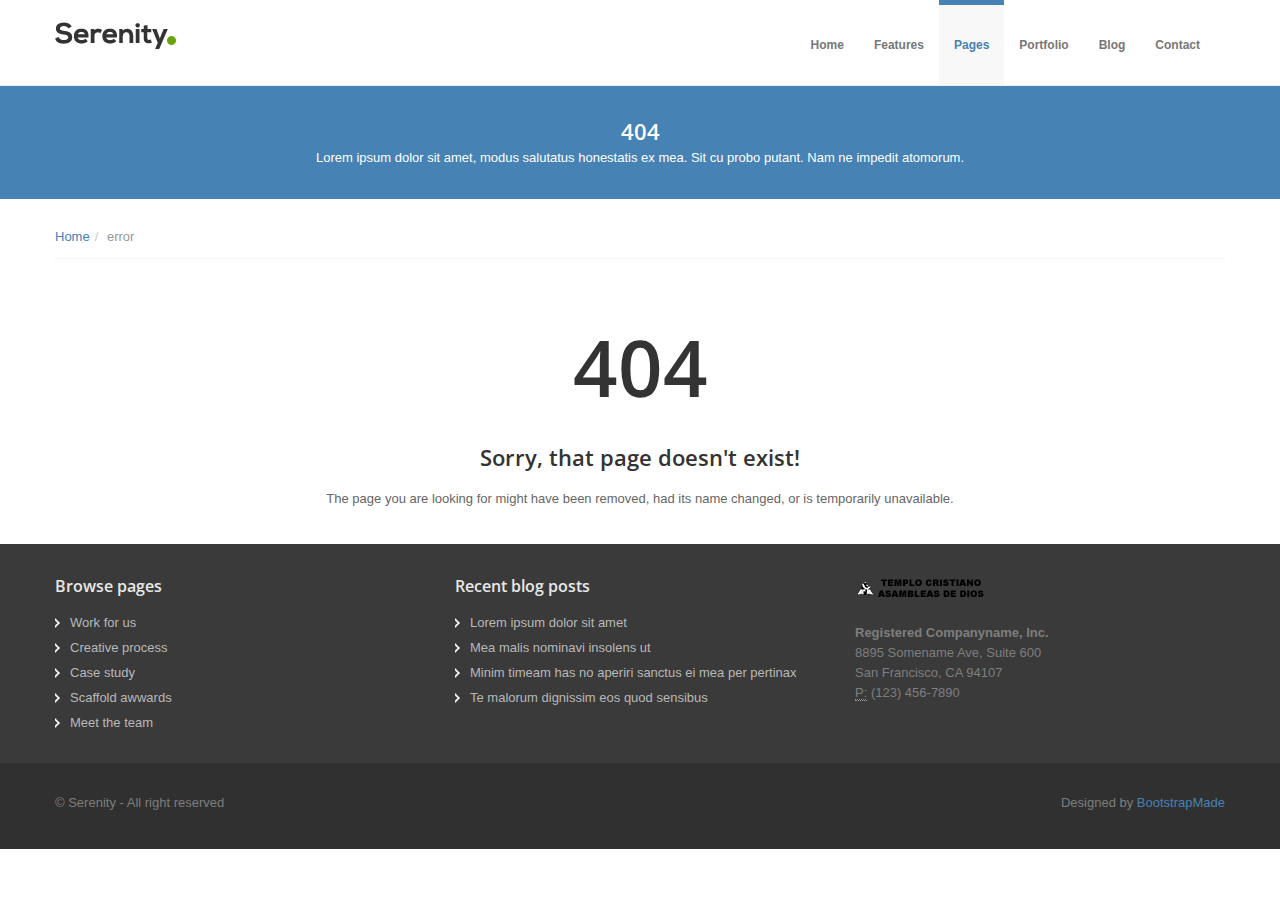
<file: web/alabanza.html>
<!DOCTYPE html>
<html lang="en">

<head>
  <meta charset="utf-8">
  <title>Serenity - Modern bootstrap website template</title>
  <meta name="viewport" content="width=device-width, initial-scale=1.0">
  <meta name="description" content="">
  <meta name="author" content="">
  <!-- styles -->
  <link href="https://fonts.googleapis.com/css?family=Open+Sans:400italic,400,600,700" rel="stylesheet">
  <link href="assets/css/bootstrap.css" rel="stylesheet">
  <link href="assets/css/bootstrap-responsive.css" rel="stylesheet">
  <link href="assets/css/docs.css" rel="stylesheet">
  <link href="assets/js/google-code-prettify/prettify.css" rel="stylesheet">
  <link href="assets/css/style.css" rel="stylesheet">
  <link href="assets/color/default.css" rel="stylesheet">

  <!-- fav and touch icons -->
  <link rel="shortcut icon" href="assets/ico/favicon.ico">
  <link rel="apple-touch-icon-precomposed" sizes="144x144" href="assets/ico/apple-touch-icon-144-precomposed.png">
  <link rel="apple-touch-icon-precomposed" sizes="114x114" href="assets/ico/apple-touch-icon-114-precomposed.png">
  <link rel="apple-touch-icon-precomposed" sizes="72x72" href="assets/ico/apple-touch-icon-72-precomposed.png">
  <link rel="apple-touch-icon-precomposed" href="assets/ico/apple-touch-icon-57-precomposed.png">

  <!-- =======================================================
    Theme Name: Serenity
    Theme URL: https://bootstrapmade.com/serenity-bootstrap-corporate-template/
    Author: BootstrapMade.com
    Author URL: https://bootstrapmade.com
  ======================================================= -->
</head>

<body data-spy="scroll" data-target=".bs-docs-sidebar">
  <header>
    <!-- Navbar
    ================================================== -->
    <div class="navbar navbar-fixed-top">
      <div class="navbar-inner">
        <div class="container">
          <!-- logo -->
          <a class="brand logo" href="index.html"><img src="assets/img/logo.png" alt="" /></a>
          <!-- end logo -->
          <!-- top menu -->
          <div class="navigation">
            <nav>
              <ul class="nav topnav">
                <li class="dropdown">
                  <a href="index.html">Home</a>
                </li>
                <li class="dropdown">
                  <a href="#">Features</a>
                  <ul class="dropdown-menu">
                    <li><a href="overview.html">Overview</a></li>
                    <li><a href="scaffolding.html">Scaffolding</a></li>
                    <li><a href="base-css.html">Base CSS</a></li>
                    <li><a href="components.html">Components</a></li>
                    <li><a href="javascript.html">Javascripts</a></li>
                    <li><a href="icons.html">More icons</a></li>
                    <li class="dropdown"><a href="#">3rd level</a>
                      <ul class="dropdown-menu sub-menu">
                        <li><a href="#">Example menu</a></li>
                        <li><a href="#">Example menu</a></li>
                        <li><a href="#">Example menu</a></li>
                      </ul>
                    </li>
                  </ul>
                </li>
                <li class="dropdown active">
                  <a href="#">Pages</a>
                  <ul class="dropdown-menu">
                    <li><a href="about.html">About us</a></li>
                    <li><a href="pricingtable.html">Pricing table</a></li>
                    <li><a href="fullwidth.html">Fullwidth</a></li>
                    <li><a href="404.html">404</a></li>
                  </ul>
                </li>
                <li class="dropdown">
                  <a href="#">Portfolio</a>
                  <ul class="dropdown-menu">
                    <li><a href="portfolio-2cols.html">Portfolio 2 columns</a></li>
                    <li><a href="portfolio-3cols.html">Portfolio 3 columns</a></li>
                    <li><a href="portfolio-4cols.html">Portfolio 4 columns</a></li>
                    <li><a href="portfolio-detail.html">Portfolio detail</a></li>
                  </ul>
                </li>
                <li class="dropdown">
                  <a href="#">Blog</a>
                  <ul class="dropdown-menu">
                    <li><a href="blog_left_sidebar.html">Blog left sidebar</a></li>
                    <li><a href="blog_right_sidebar.html">Blog right sidebar</a></li>
                    <li><a href="post_left_sidebar.html">Post left sidebar</a></li>
                    <li><a href="post_right_sidebar.html">Post right sidebar</a></li>
                  </ul>
                </li>
                <li>
                  <a href="contact.html">Contact</a>
                </li>
              </ul>
            </nav>
          </div>
          <!-- end menu -->
        </div>
      </div>
    </div>
  </header>
  <!-- Subhead
================================================== -->
  <section id="subintro">
    <div class="jumbotron subhead" id="overview">
      <div class="container">
        <div class="row">
          <div class="span12">
            <div class="centered">
              <h3>404</h3>
              <p>
                Lorem ipsum dolor sit amet, modus salutatus honestatis ex mea. Sit cu probo putant. Nam ne impedit atomorum.
              </p>
            </div>
          </div>
        </div>
      </div>
    </div>
  </section>
  <section id="breadcrumb">
    <div class="container">
      <div class="row">
        <div class="span12">
          <ul class="breadcrumb notop">
            <li><a href="#">Home</a><span class="divider">/</span></li>
            <li class="active">error</li>
          </ul>
        </div>
      </div>
    </div>
  </section>
  <section id="maincontent">
    <div class="container">
      <div class="row">
        <div class="span12">
          <div class="centered">
            <h2 class="error">404</h2>
            <h3>Sorry, that page doesn't exist!</h3>
            <p>
              The page you are looking for might have been removed, had its name changed, or is temporarily unavailable.
            </p>
          </div>
        </div>
      </div>
    </div>
  </section>
  <!-- Footer
 ================================================== -->
  <footer class="footer">
    <div class="container">
      <div class="row">
        <div class="span4">
          <div class="widget">
            <h5>Browse pages</h5>
            <ul class="regular">
              <li><a href="#">Work for us</a></li>
              <li><a href="#">Creative process</a></li>
              <li><a href="#">Case study</a></li>
              <li><a href="#">Scaffold awwards</a></li>
              <li><a href="#">Meet the team</a></li>
            </ul>
          </div>
        </div>
        <div class="span4">
          <div class="widget">
            <h5>Recent blog posts</h5>
            <ul class="regular">
              <li><a href="#">Lorem ipsum dolor sit amet</a></li>
              <li><a href="#">Mea malis nominavi insolens ut</a></li>
              <li><a href="#">Minim timeam has no aperiri sanctus ei mea per pertinax</a></li>
              <li><a href="#">Te malorum dignissim eos quod sensibus</a></li>
            </ul>
          </div>
        </div>
        <div class="span4">
          <div class="widget">
            <!-- logo -->
            <a class="brand logo" href="index.html">
							<img src="assets/img/logo-dark.png" alt="" />
						</a>
            <!-- end logo -->
            <address>
							<strong>Registered Companyname, Inc.</strong><br>
							 8895 Somename Ave, Suite 600<br>
							 San Francisco, CA 94107<br>
							<abbr title="Phone">P:</abbr> (123) 456-7890
						</address>
          </div>
        </div>
      </div>
    </div>
    <div class="verybottom">
      <div class="container">
        <div class="row">
          <div class="span6">
            <p>
              &copy; Serenity - All right reserved
            </p>
          </div>
          <div class="span6">
            <div class="credits">
              <!--
                All the links in the footer should remain intact.
                You can delete the links only if you purchased the pro version.
                Licensing information: https://bootstrapmade.com/license/
                Purchase the pro version with working PHP/AJAX contact form: https://bootstrapmade.com/buy/?theme=Serenity
              -->
              Designed by <a href="https://bootstrapmade.com/">BootstrapMade</a>
            </div>
          </div>
        </div>
      </div>
    </div>
  </footer>

  <!-- JavaScript Library Files -->
  <script src="assets/js/jquery.min.js"></script>
  <script src="assets/js/jquery.easing.js"></script>
  <script src="assets/js/google-code-prettify/prettify.js"></script>
  <script src="assets/js/modernizr.js"></script>
  <script src="assets/js/bootstrap.js"></script>
  <script src="assets/js/jquery.elastislide.js"></script>
  <script src="assets/js/sequence/sequence.jquery-min.js"></script>
  <script src="assets/js/sequence/setting.js"></script>
  <script src="assets/js/jquery.prettyPhoto.js"></script>
  <script src="assets/js/application.js"></script>
  <script src="assets/js/jquery.flexslider.js"></script>
  <script src="assets/js/hover/jquery-hover-effect.js"></script>
  <script src="assets/js/hover/setting.js"></script>

  <!-- Template Custom JavaScript File -->
  <script src="assets/js/custom.js"></script>


</body>

</html>
</file>
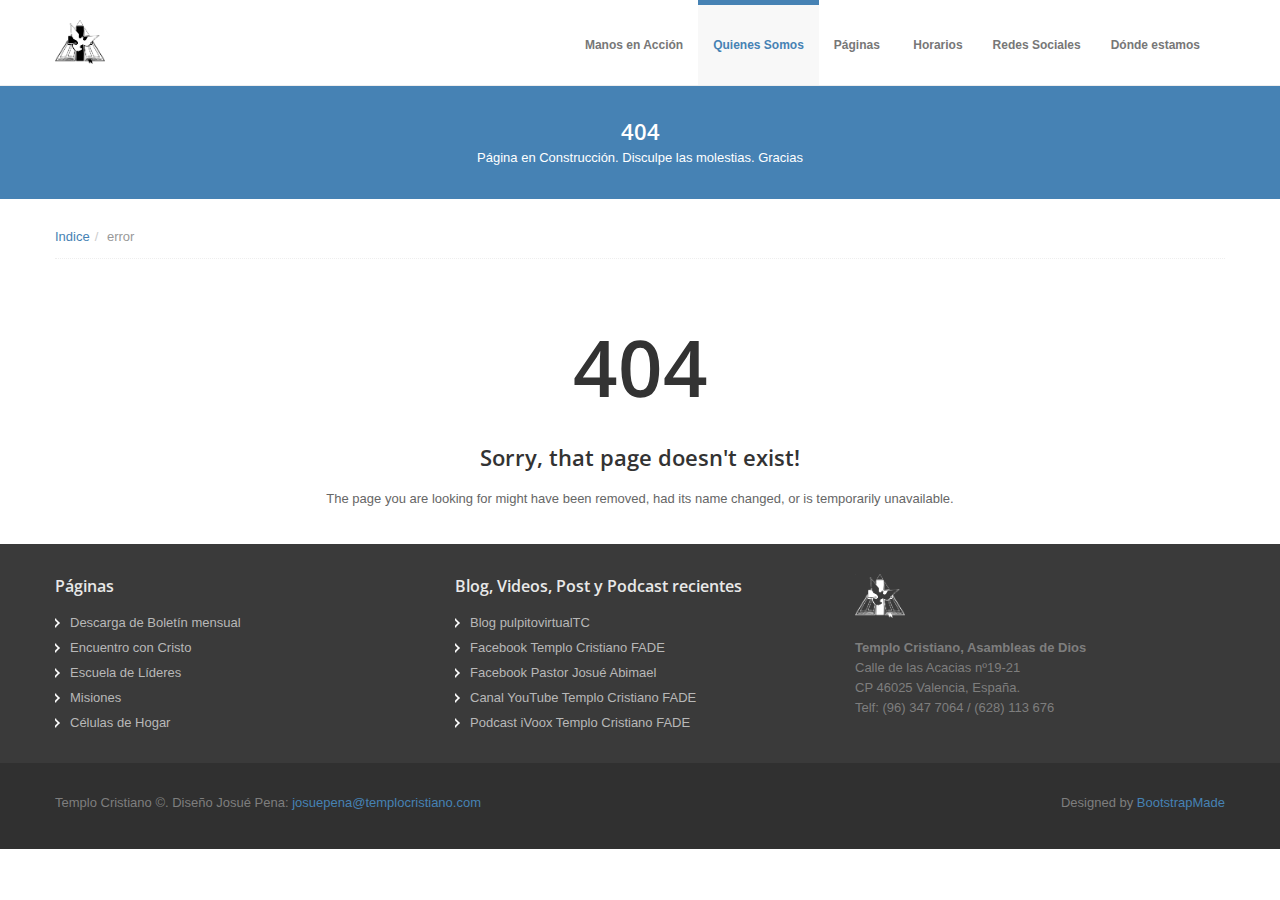
<file: web/Biblia.html>
<!DOCTYPE html>
<html lang="en">

<head>
  <meta charset="utf-8">
  <title>Museo de la Biblia, Exposición de ejemplares.</title>
  <meta name="viewport" content="width=device-width, initial-scale=1.0">
  <meta name="description" content="Biblia, Exposición, Museo, Colección,Castellano, Cristiano, Evangélico, Jesús, Asambleas de Dios, España, Valencia, Templo, Cristo, Pentecostal, Iglesia">
  <meta name="author" content="Josué Abimael Pena Cuervo">
  <!-- styles -->
  <link href="https://fonts.googleapis.com/css?family=Open+Sans:400italic,400,600,700" rel="stylesheet">
  <link href="assets/css/bootstrap.css" rel="stylesheet">
  <link href="assets/css/bootstrap-responsive.css" rel="stylesheet">
  <link href="assets/css/docs.css" rel="stylesheet">
  <link href="assets/css/prettyPhoto.css" rel="stylesheet">
  <link href="assets/js/google-code-prettify/prettify.css" rel="stylesheet">
  <link href="assets/css/flexslider.css" rel="stylesheet">
  <link href="assets/css/sequence.css" rel="stylesheet">
  <link href="assets/css/style.css" rel="stylesheet">
  <link href="assets/color/default.css" rel="stylesheet">

  <!-- fav and touch icons -->
  <link rel="shortcut icon" href="http://www.templocristiano.com/favicon.ico" >

  <!-- =======================================================
    Theme Name: Serenity
    Theme URL: https://bootstrapmade.com/serenity-bootstrap-corporate-template/
    Author: BootstrapMade.com
    Author URL: https://bootstrapmade.com
  ======================================================= -->
</head>

<body>
  <header>
    <!-- Navbar
    ================================================== -->
    <div class="navbar navbar-fixed-top">
      <div class="navbar-inner">
        <div class="container">
          <!-- logo -->
          <a class="brand logo" href="http://www.templocristiano.com"><img src="assets/img/logo1.png" width="50" height="50"></a>
          <!-- end logo -->
          <!-- top menu -->
          <div class="navigation">
            <nav>
              <ul class="nav topnav">
                <li class="dropdown">
                  <a href="http://www.manosenaccion.org">Manos en Acción</a>
                </li>
                <li class="dropdown active">
                  <a href="#">Quienes Somos</a>
                  <ul class="dropdown-menu">
				    <li><a href="Biblia.html">Museo de la Biblia</a></li>
                    <li><a href="Fe.html">Declaración de Fe</a></li>
                    <li><a href="LOPD.html">L.O.P.D.</a></li>
                    <li><a href="Historia.html">Historia</a></li>
                    <li class="dropdown"><a href="#">Pastores</a>
					  <ul class="dropdown-menu sub-menu">
                        <li><a href="Pastor1.html">Josué Ab. Pena</a></li>
                        <li><a href="Pastor2.html">Francisco V. Pena</a></li>
                      </ul>
                    </li>
                  </ul>
                </li>
                <li class="dropdown">
                  <a href="#">Páginas</a>
                  <ul class="dropdown-menu">
                    <li><a href="Boletin/Boletin.pdf">Boletín</a></li>
                    <li><a href="Misiones.html">Misiones</a></li>
					<li><a href="Encuentro.html">Encuentro con Dios</a></li>
					<li><a href="alabanza.html">Alabanza</a></li>
                    <li><a href="coro.html">Coro</a></li>
					<li><a href="Retiro.html">Retiros y Congresos</a></li>
					  <li class="dropdown"><a href="#">Departamentos</a>
					  <ul class="dropdown-menu sub-menu">
                        <li><a href="jovenes.html">Jóvenes</a></li>
                        <li><a href="Escuela.html">Escuela de Líderes</a></li>
					    <li><a href="Hogares.html">Células de hogar</a></li>
                      </ul>
                    </li>
                  </ul>
                </li>
                <li class="dropdown">
                  <a href="Horarios.html">&nbsp;Horarios</a>
                </li>
                <li class="dropdown">
                  <a href="redes.html">Redes Sociales</a>
                  <ul class="dropdown-menu">
                    <li><a href="blog.html">Blog Iglesia</a></li>
                    <li><a href="Facebook1.html">Facebook Iglesia</a></li>
                    <li><a href="Facebook2.html">Facebook Pastor</a></li>
                    <li><a href="youtube.html">Canal YouTube Iglesia</a></li>
					<li><a href="iVoox.html">Podcast iVoox</a></li>
                  </ul>
                </li>
				  <li class="dropdown">
                  <a href="donde.html">Dónde estamos </a>
                </li>
              </ul>
            </nav>
          </div>
          <!-- end menu -->
        </div>
      </div>
    </div>
  </header>
  <!-- Subhead
================================================== -->
  <section id="subintro">
    <div class="jumbotron subhead" id="overview">
      <div class="container">
        <div class="row">
          <div class="span12">
            <div class="centered">
              <h3>404</h3>
              <p>
                Página en Construcción. Disculpe las molestias. Gracias
              </p>
            </div>
          </div>
        </div>
      </div>
    </div>
  </section>
  <section id="breadcrumb">
    <div class="container">
      <div class="row">
        <div class="span12">
          <ul class="breadcrumb notop">
            <li><a href="http://www.templocristiano.com">Indice</a><span class="divider">/</span></li>
            <li class="active">error</li>
          </ul>
        </div>
      </div>
    </div>
  </section>
  <section id="maincontent">
    <div class="container">
      <div class="row">
        <div class="span12">
          <div class="centered">
            <h2 class="error">404</h2>
            <h3>Sorry, that page doesn't exist!</h3>
            <p>
              The page you are looking for might have been removed, had its name changed, or is temporarily unavailable.
            </p>
          </div>
        </div>
      </div>
    </div>
  </section>
  <!-- Footer
 ================================================== -->
  <footer class="footer">
    <div class="container">
      <div class="row">
        <div class="span4">
          <div class="widget">
            <h5>Páginas</h5>
            <ul class="regular">
              <li><a href="Boletin/Boletin.pdf">Descarga de Boletín mensual</a></li>
              <li><a href="Encuentro.html">Encuentro con Cristo</a></li>
              <li><a href="Escuela.html">Escuela de Líderes</a></li>
              <li><a href="Misiones.html">Misiones</a></li>
              <li><a href="Hogares.html">Células de Hogar</a></li>
            </ul>
          </div>
        </div>
        <div class="span4">
          <div class="widget">
            <h5>Blog, Videos, Post y Podcast recientes</h5>
            <ul class="regular">
              <li><a href="https://pulpitovirtualtc.blogspot.com/">Blog pulpitovirtualTC</a></li>
              <li><a href="https://www.facebook.com/Templo-Cristiano-FADE-107617304213574/?modal=admin_todo_tour">Facebook Templo Cristiano FADE</a></li>
              <li><a href="https://www.facebook.com/josueabimael.penacuervo">Facebook Pastor Josué Abimael</a></li>
              <li><a href="https://www.youtube.com/channel/UC8olCX3dUUO7YfRYzsmEqcg?view_as=subscriber">Canal YouTube Templo Cristiano FADE</a></li>
			  <li><a href="https://www.ivoox.com/suscripciones_jb_7629844_1.html">Podcast iVoox Templo Cristiano FADE</a></li>
            </ul>
          </div>
        </div>
        <div class="span4">
          <div class="widget">
            <!-- logo -->
            <a class="brand logo" href="http://www.templocristiano.com">
							<img src="assets/img/logo2.png" width="50" height="50">
						</a>
            <!-- end logo -->
            <address>
							<strong>Templo Cristiano, Asambleas de Dios</strong><br>
							 Calle de las Acacias nº19-21<br>
							 CP 46025 Valencia, España.<br>
							<abbr title="Phone"> </abbr>Telf: (96) 347 7064 / (628) 113 676
						</address>
          </div>
        </div>
      </div>
    </div>
    <div class="verybottom">
      <div class="container">
        <div class="row">
          <div class="span6">
            <p>
             Templo Cristiano &copy;. Diseño Josué  Pena: <a href="mailto:josuepena@templocristiano.com"> josuepena@templocristiano.com </a>
            </p>
          </div>
          <div class="span6">
            <div class="credits">
              <!--
                All the links in the footer should remain intact.
                You can delete the links only if you purchased the pro version.
                Licensing information: https://bootstrapmade.com/license/
                Purchase the pro version with working PHP/AJAX contact form: https://bootstrapmade.com/buy/?theme=Serenity
              -->
              Designed by <a href="https://bootstrapmade.com/">BootstrapMade</a>
            </div>
          </div>
        </div>
      </div>
    </div>
  </footer>

  <!-- JavaScript Library Files -->
  <script src="assets/js/jquery.min.js"></script>
  <script src="assets/js/jquery.easing.js"></script>
  <script src="assets/js/google-code-prettify/prettify.js"></script>
  <script src="assets/js/modernizr.js"></script>
  <script src="assets/js/bootstrap.js"></script>
  <script src="assets/js/jquery.elastislide.js"></script>
  <script src="assets/js/sequence/sequence.jquery-min.js"></script>
  <script src="assets/js/sequence/setting.js"></script>
  <script src="assets/js/jquery.prettyPhoto.js"></script>
  <script src="assets/js/application.js"></script>
  <script src="assets/js/jquery.flexslider.js"></script>
  <script src="assets/js/hover/jquery-hover-effect.js"></script>
  <script src="assets/js/hover/setting.js"></script>

  <!-- Template Custom JavaScript File -->
  <script src="assets/js/custom.js"></script>

</body>
</html>
</file>
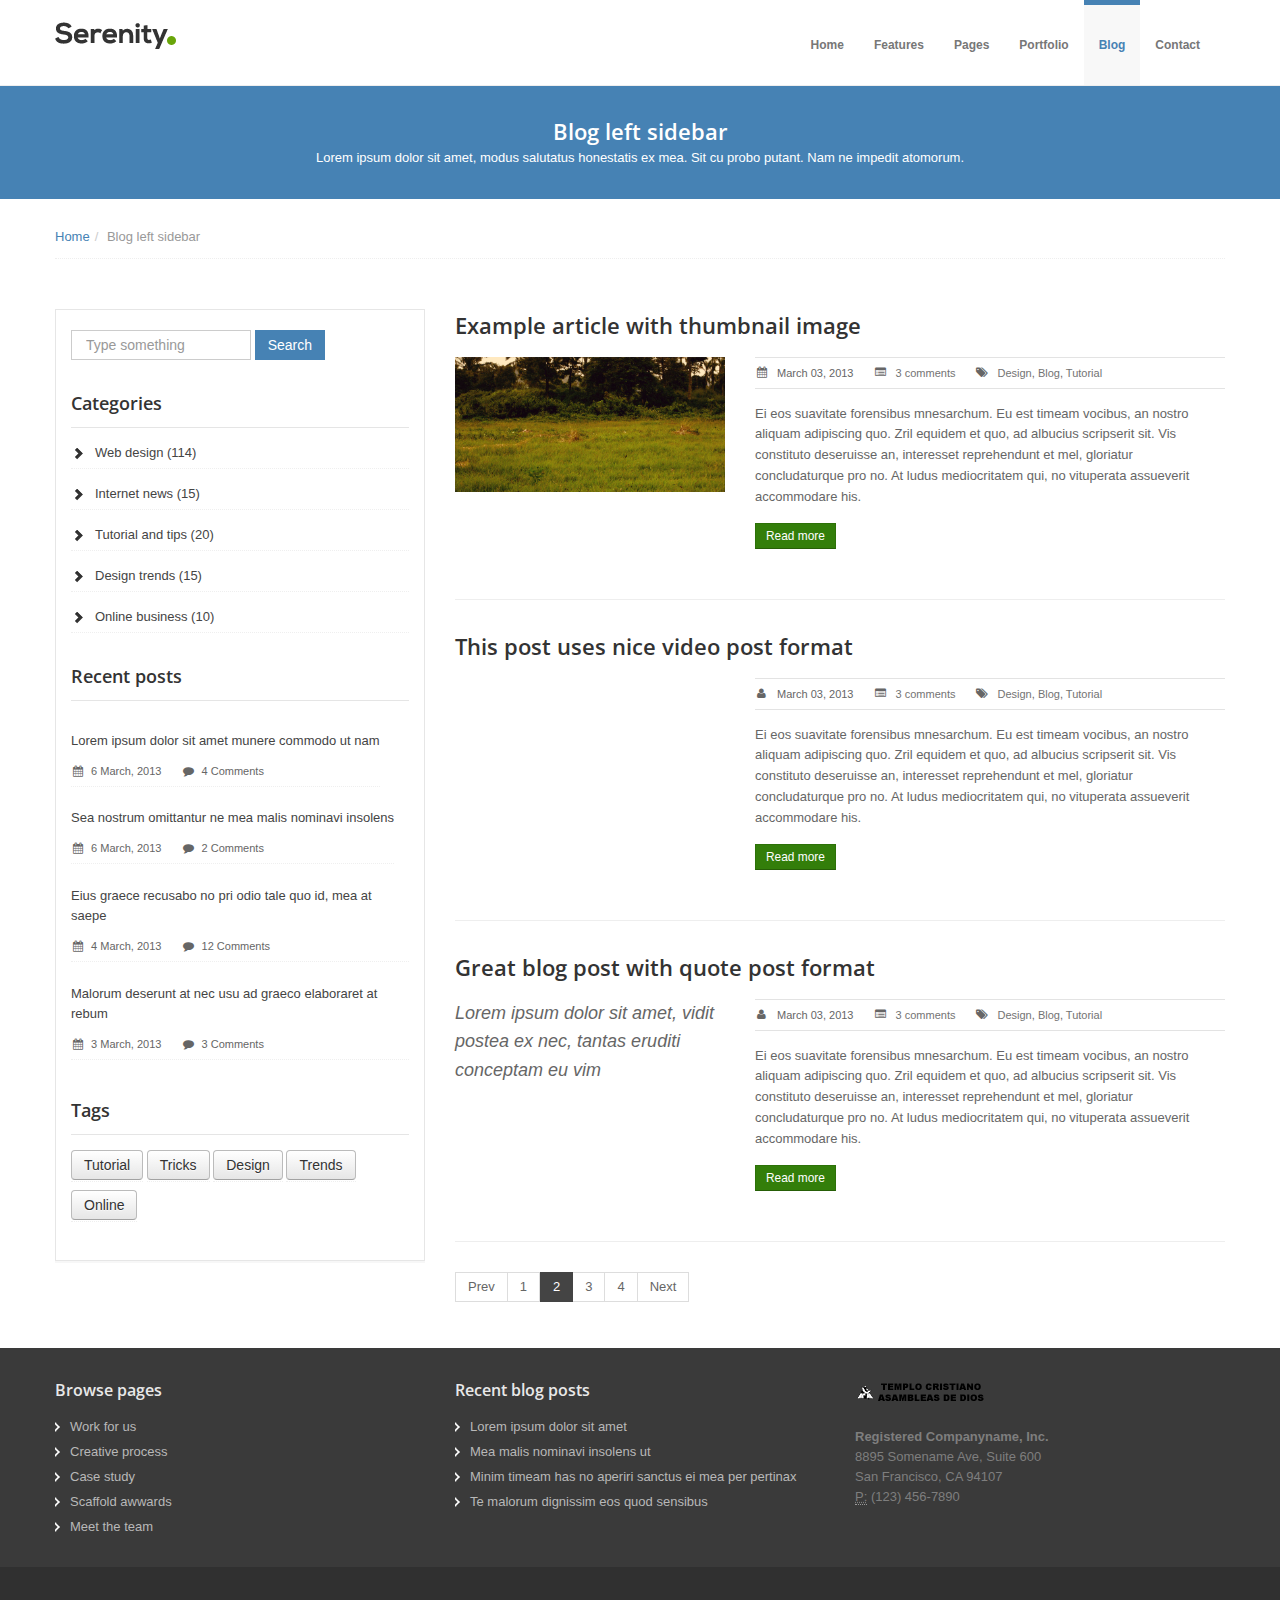
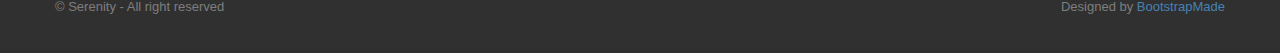
<file: web/blog.html>
<!DOCTYPE html>
<html lang="en">

<head>
  <meta charset="utf-8">
  <title>Serenity - Modern bootstrap website template</title>
  <meta name="viewport" content="width=device-width, initial-scale=1.0">
  <meta name="description" content="">
  <meta name="author" content="">
  <!-- styles -->
  <link href="https://fonts.googleapis.com/css?family=Open+Sans:400italic,400,600,700" rel="stylesheet">
  <link href="assets/css/bootstrap.css" rel="stylesheet">
  <link href="assets/css/bootstrap-responsive.css" rel="stylesheet">
  <link href="assets/css/docs.css" rel="stylesheet">
  <link href="assets/css/prettyPhoto.css" rel="stylesheet">
  <link href="assets/js/google-code-prettify/prettify.css" rel="stylesheet">
  <link href="assets/css/style.css" rel="stylesheet">
  <link href="assets/color/default.css" rel="stylesheet">

  <!-- fav and touch icons -->
  <link rel="shortcut icon" href="assets/ico/favicon.ico">
  <link rel="apple-touch-icon-precomposed" sizes="144x144" href="assets/ico/apple-touch-icon-144-precomposed.png">
  <link rel="apple-touch-icon-precomposed" sizes="114x114" href="assets/ico/apple-touch-icon-114-precomposed.png">
  <link rel="apple-touch-icon-precomposed" sizes="72x72" href="assets/ico/apple-touch-icon-72-precomposed.png">
  <link rel="apple-touch-icon-precomposed" href="assets/ico/apple-touch-icon-57-precomposed.png">

  <!-- =======================================================
    Theme Name: Serenity
    Theme URL: https://bootstrapmade.com/serenity-bootstrap-corporate-template/
    Author: BootstrapMade.com
    Author URL: https://bootstrapmade.com
  ======================================================= -->
</head>

<body data-spy="scroll" data-target=".bs-docs-sidebar">
  <header>
    <!-- Navbar
    ================================================== -->
    <div class="navbar navbar-fixed-top">
      <div class="navbar-inner">
        <div class="container">
          <!-- logo -->
          <a class="brand logo" href="index.html"><img src="assets/img/logo.png" alt="" /></a>
          <!-- end logo -->
          <!-- top menu -->
          <div class="navigation">
            <nav>
              <ul class="nav topnav">
                <li class="dropdown">
                  <a href="index.html">Home</a>
                </li>
                <li class="dropdown">
                  <a href="#">Features</a>
                  <ul class="dropdown-menu">
                    <li><a href="overview.html">Overview</a></li>
                    <li><a href="scaffolding.html">Scaffolding</a></li>
                    <li><a href="base-css.html">Base CSS</a></li>
                    <li><a href="components.html">Components</a></li>
                    <li><a href="javascript.html">Javascripts</a></li>
                    <li><a href="icons.html">More icons</a></li>
                    <li class="dropdown"><a href="#">3rd level</a>
                      <ul class="dropdown-menu sub-menu">
                        <li><a href="#">Example menu</a></li>
                        <li><a href="#">Example menu</a></li>
                        <li><a href="#">Example menu</a></li>
                      </ul>
                    </li>
                  </ul>
                </li>
                <li class="dropdown">
                  <a href="#">Pages</a>
                  <ul class="dropdown-menu">
                    <li><a href="about.html">About us</a></li>
                    <li><a href="pricingtable.html">Pricing table</a></li>
                    <li><a href="fullwidth.html">Fullwidth</a></li>
                    <li><a href="404.html">404</a></li>
                  </ul>
                </li>
                <li class="dropdown">
                  <a href="#">Portfolio</a>
                  <ul class="dropdown-menu">
                    <li><a href="portfolio-2cols.html">Portfolio 2 columns</a></li>
                    <li><a href="portfolio-3cols.html">Portfolio 3 columns</a></li>
                    <li><a href="portfolio-4cols.html">Portfolio 4 columns</a></li>
                    <li><a href="portfolio-detail.html">Portfolio detail</a></li>
                  </ul>
                </li>
                <li class="dropdown active">
                  <a href="#">Blog</a>
                  <ul class="dropdown-menu">
                    <li><a href="blog_left_sidebar.html">Blog left sidebar</a></li>
                    <li><a href="blog_right_sidebar.html">Blog right sidebar</a></li>
                    <li><a href="post_left_sidebar.html">Post left sidebar</a></li>
                    <li><a href="post_right_sidebar.html">Post right sidebar</a></li>
                  </ul>
                </li>
                <li>
                  <a href="contact.html">Contact</a>
                </li>
              </ul>
            </nav>
          </div>
          <!-- end menu -->
        </div>
      </div>
    </div>
  </header>
  <!-- Subhead
================================================== -->
  <section id="subintro">
    <div class="jumbotron subhead" id="overview">
      <div class="container">
        <div class="row">
          <div class="span12">
            <div class="centered">
              <h3>Blog left sidebar</h3>
              <p>
                Lorem ipsum dolor sit amet, modus salutatus honestatis ex mea. Sit cu probo putant. Nam ne impedit atomorum.
              </p>
            </div>
          </div>
        </div>
      </div>
    </div>
  </section>
  <section id="breadcrumb">
    <div class="container">
      <div class="row">
        <div class="span12">
          <ul class="breadcrumb notop">
            <li><a href="#">Home</a><span class="divider">/</span></li>
            <li class="active">Blog left sidebar</li>
          </ul>
        </div>
      </div>
    </div>
  </section>
  <section id="maincontent">
    <div class="container">
      <div class="row">
        <div class="span4">
          <aside>
            <div class="widget">
              <form class="form-search">
                <input placeholder="Type something" type="text" class="input-medium search-query">
                <button type="submit" class="btn btn-flat btn-color">Search</button>
              </form>
            </div>
            <div class="widget">
              <h4>Categories</h4>
              <ul class="cat">
                <li><a href="#">Web design (114)</a></li>
                <li><a href="#">Internet news (15)</a></li>
                <li><a href="#">Tutorial and tips (20)</a></li>
                <li><a href="#">Design trends (15)</a></li>
                <li><a href="#">Online business (10)</a></li>
              </ul>
            </div>
            <div class="widget">
              <h4>Recent posts</h4>
              <ul class="recent-posts">
                <li><a href="#">Lorem ipsum dolor sit amet munere commodo ut nam</a>
                  <div class="clear">
                  </div>
                  <span class="date"><i class="icon-calendar"></i> 6 March, 2013</span>
                  <span class="comment"><i class="icon-comment"></i> 4 Comments</span>
                </li>
                <li><a href="#">Sea nostrum omittantur ne mea malis nominavi insolens</a>
                  <div class="clear">
                  </div>
                  <span class="date"><i class="icon-calendar"></i> 6 March, 2013</span>
                  <span class="comment"><i class="icon-comment"></i> 2 Comments</span>
                </li>
                <li><a href="#">Eius graece recusabo no pri odio tale quo id, mea at saepe</a>
                  <div class="clear">
                  </div>
                  <span class="date"><i class="icon-calendar"></i> 4 March, 2013</span>
                  <span class="comment"><i class="icon-comment"></i> 12 Comments</span>
                </li>
                <li><a href="#">Malorum deserunt at nec usu ad graeco elaboraret at rebum</a>
                  <div class="clear">
                  </div>
                  <span class="date"><i class="icon-calendar"></i> 3 March, 2013</span>
                  <span class="comment"><i class="icon-comment"></i> 3 Comments</span>
                </li>
              </ul>
            </div>
            <div class="widget">
              <h4>Tags</h4>
              <ul class="tags">
                <li><a href="#" class="btn">Tutorial</a></li>
                <li><a href="#" class="btn">Tricks</a></li>
                <li><a href="#" class="btn">Design</a></li>
                <li><a href="#" class="btn">Trends</a></li>
                <li><a href="#" class="btn">Online</a></li>
              </ul>
            </div>
          </aside>
        </div>
        <div class="span8">
          <!-- start article 1 -->
          <article class="blog-post">
            <div class="post-heading">
              <h3><a href="#">Example article with thumbnail image</a></h3>
            </div>
            <div class="row">
              <div class="span3">
                <div class="post-image">
                  <a href="#"><img src="assets/img/dummies/blog1.jpg" alt="" /></a>
                </div>
              </div>
              <div class="span5">
                <ul class="post-meta">
                  <li class="first"><i class="icon-calendar"></i><span>March 03, 2013</span></li>
                  <li><i class="icon-list-alt"></i><span><a href="#">3 comments</a></span></li>
                  <li class="last"><i class="icon-tags"></i><span><a href="#">Design</a>, <a href="#">Blog</a>, <a href="#">Tutorial</a></span></li>
                </ul>
                <div class="clearfix">
                </div>
                <p>
                  Ei eos suavitate forensibus mnesarchum. Eu est timeam vocibus, an nostro aliquam adipiscing quo. Zril equidem et quo, ad albucius scripserit sit. Vis constituto deseruisse an, interesset reprehendunt et mel, gloriatur concludaturque pro no. At ludus mediocritatem
                  qui, no vituperata assueverit accommodare his.
                </p>
                <button class="btn btn-small btn-success" type="button">Read more</button>
              </div>
            </div>
          </article>
          <!-- end article 1 -->
          <!-- start article 2 -->
          <article class="blog-post">
            <div class="post-heading">
              <h3><a href="#">This post uses nice video post format</a></h3>
            </div>
            <div class="row">
              <div class="span3">
                <div class="video-container">
                  <iframe src="http://player.vimeo.com/video/30585464?title=0&amp;byline=0">
						</iframe>
                </div>
              </div>
              <div class="span5">
                <ul class="post-meta">
                  <li class="first"><i class="icon-user"></i><span>March 03, 2013</span></li>
                  <li><i class="icon-list-alt"></i><span><a href="#">3 comments</a></span></li>
                  <li class="last"><i class="icon-tags"></i><span><a href="#">Design</a>, <a href="#">Blog</a>, <a href="#">Tutorial</a></span></li>
                </ul>
                <div class="clearfix">
                </div>
                <p>
                  Ei eos suavitate forensibus mnesarchum. Eu est timeam vocibus, an nostro aliquam adipiscing quo. Zril equidem et quo, ad albucius scripserit sit. Vis constituto deseruisse an, interesset reprehendunt et mel, gloriatur concludaturque pro no. At ludus mediocritatem
                  qui, no vituperata assueverit accommodare his.
                </p>
                <button class="btn btn-small btn-success" type="button">Read more</button>
              </div>
            </div>
          </article>
          <!-- end article 2 -->
          <!-- start article 3 -->
          <article class="blog-post">
            <div class="post-heading">
              <h3><a href="#">Great blog post with quote post format</a></h3>
            </div>
            <div class="row">
              <div class="span3">
                <div class="post-quote">
                  <blockquote>
                    Lorem ipsum dolor sit amet, vidit postea ex nec, tantas eruditi conceptam eu vim
                  </blockquote>
                </div>
              </div>
              <div class="span5">
                <ul class="post-meta">
                  <li class="first"><i class="icon-user"></i><span>March 03, 2013</span></li>
                  <li><i class="icon-list-alt"></i><span><a href="#">3 comments</a></span></li>
                  <li class="last"><i class="icon-tags"></i><span><a href="#">Design</a>, <a href="#">Blog</a>, <a href="#">Tutorial</a></span></li>
                </ul>
                <div class="clearfix">
                </div>
                <p>
                  Ei eos suavitate forensibus mnesarchum. Eu est timeam vocibus, an nostro aliquam adipiscing quo. Zril equidem et quo, ad albucius scripserit sit. Vis constituto deseruisse an, interesset reprehendunt et mel, gloriatur concludaturque pro no. At ludus mediocritatem
                  qui, no vituperata assueverit accommodare his.
                </p>
                <button class="btn btn-small btn-success" type="button">Read more</button>
              </div>
            </div>
          </article>
          <!-- end article 3 -->
          <div class="pagination">
            <ul>
              <li><a href="#">Prev</a></li>
              <li><a href="#">1</a></li>
              <li class="active"><a href="#">2</a></li>
              <li><a href="#">3</a></li>
              <li><a href="#">4</a></li>
              <li><a href="#">Next</a></li>
            </ul>
          </div>
        </div>
      </div>
    </div>
  </section>
  <!-- Footer
 ================================================== -->
  <footer class="footer">
    <div class="container">
      <div class="row">
        <div class="span4">
          <div class="widget">
            <h5>Browse pages</h5>
            <ul class="regular">
              <li><a href="#">Work for us</a></li>
              <li><a href="#">Creative process</a></li>
              <li><a href="#">Case study</a></li>
              <li><a href="#">Scaffold awwards</a></li>
              <li><a href="#">Meet the team</a></li>
            </ul>
          </div>
        </div>
        <div class="span4">
          <div class="widget">
            <h5>Recent blog posts</h5>
            <ul class="regular">
              <li><a href="#">Lorem ipsum dolor sit amet</a></li>
              <li><a href="#">Mea malis nominavi insolens ut</a></li>
              <li><a href="#">Minim timeam has no aperiri sanctus ei mea per pertinax</a></li>
              <li><a href="#">Te malorum dignissim eos quod sensibus</a></li>
            </ul>
          </div>
        </div>
        <div class="span4">
          <div class="widget">
            <!-- logo -->
            <a class="brand logo" href="index.html">
							<img src="assets/img/logo-dark.png" alt="" />
						</a>
            <!-- end logo -->
            <address>
							<strong>Registered Companyname, Inc.</strong><br>
							 8895 Somename Ave, Suite 600<br>
							 San Francisco, CA 94107<br>
							<abbr title="Phone">P:</abbr> (123) 456-7890
						</address>
          </div>
        </div>
      </div>
    </div>
    <div class="verybottom">
      <div class="container">
        <div class="row">
          <div class="span6">
            <p>
              &copy; Serenity - All right reserved
            </p>
          </div>
          <div class="span6">
            <div class="credits">
              <!--
                All the links in the footer should remain intact.
                You can delete the links only if you purchased the pro version.
                Licensing information: https://bootstrapmade.com/license/
                Purchase the pro version with working PHP/AJAX contact form: https://bootstrapmade.com/buy/?theme=Serenity
              -->
              Designed by <a href="https://bootstrapmade.com/">BootstrapMade</a>
            </div>
          </div>
        </div>
      </div>
    </div>
  </footer>

  <!-- JavaScript Library Files -->
  <script src="assets/js/jquery.min.js"></script>
  <script src="assets/js/jquery.easing.js"></script>
  <script src="assets/js/google-code-prettify/prettify.js"></script>
  <script src="assets/js/modernizr.js"></script>
  <script src="assets/js/bootstrap.js"></script>
  <script src="assets/js/jquery.elastislide.js"></script>
  <script src="assets/js/sequence/sequence.jquery-min.js"></script>
  <script src="assets/js/sequence/setting.js"></script>
  <script src="assets/js/jquery.prettyPhoto.js"></script>
  <script src="assets/js/application.js"></script>
  <script src="assets/js/jquery.flexslider.js"></script>
  <script src="assets/js/hover/jquery-hover-effect.js"></script>
  <script src="assets/js/hover/setting.js"></script>

  <!-- Template Custom JavaScript File -->
  <script src="assets/js/custom.js"></script>


</body>

</html>
</file>
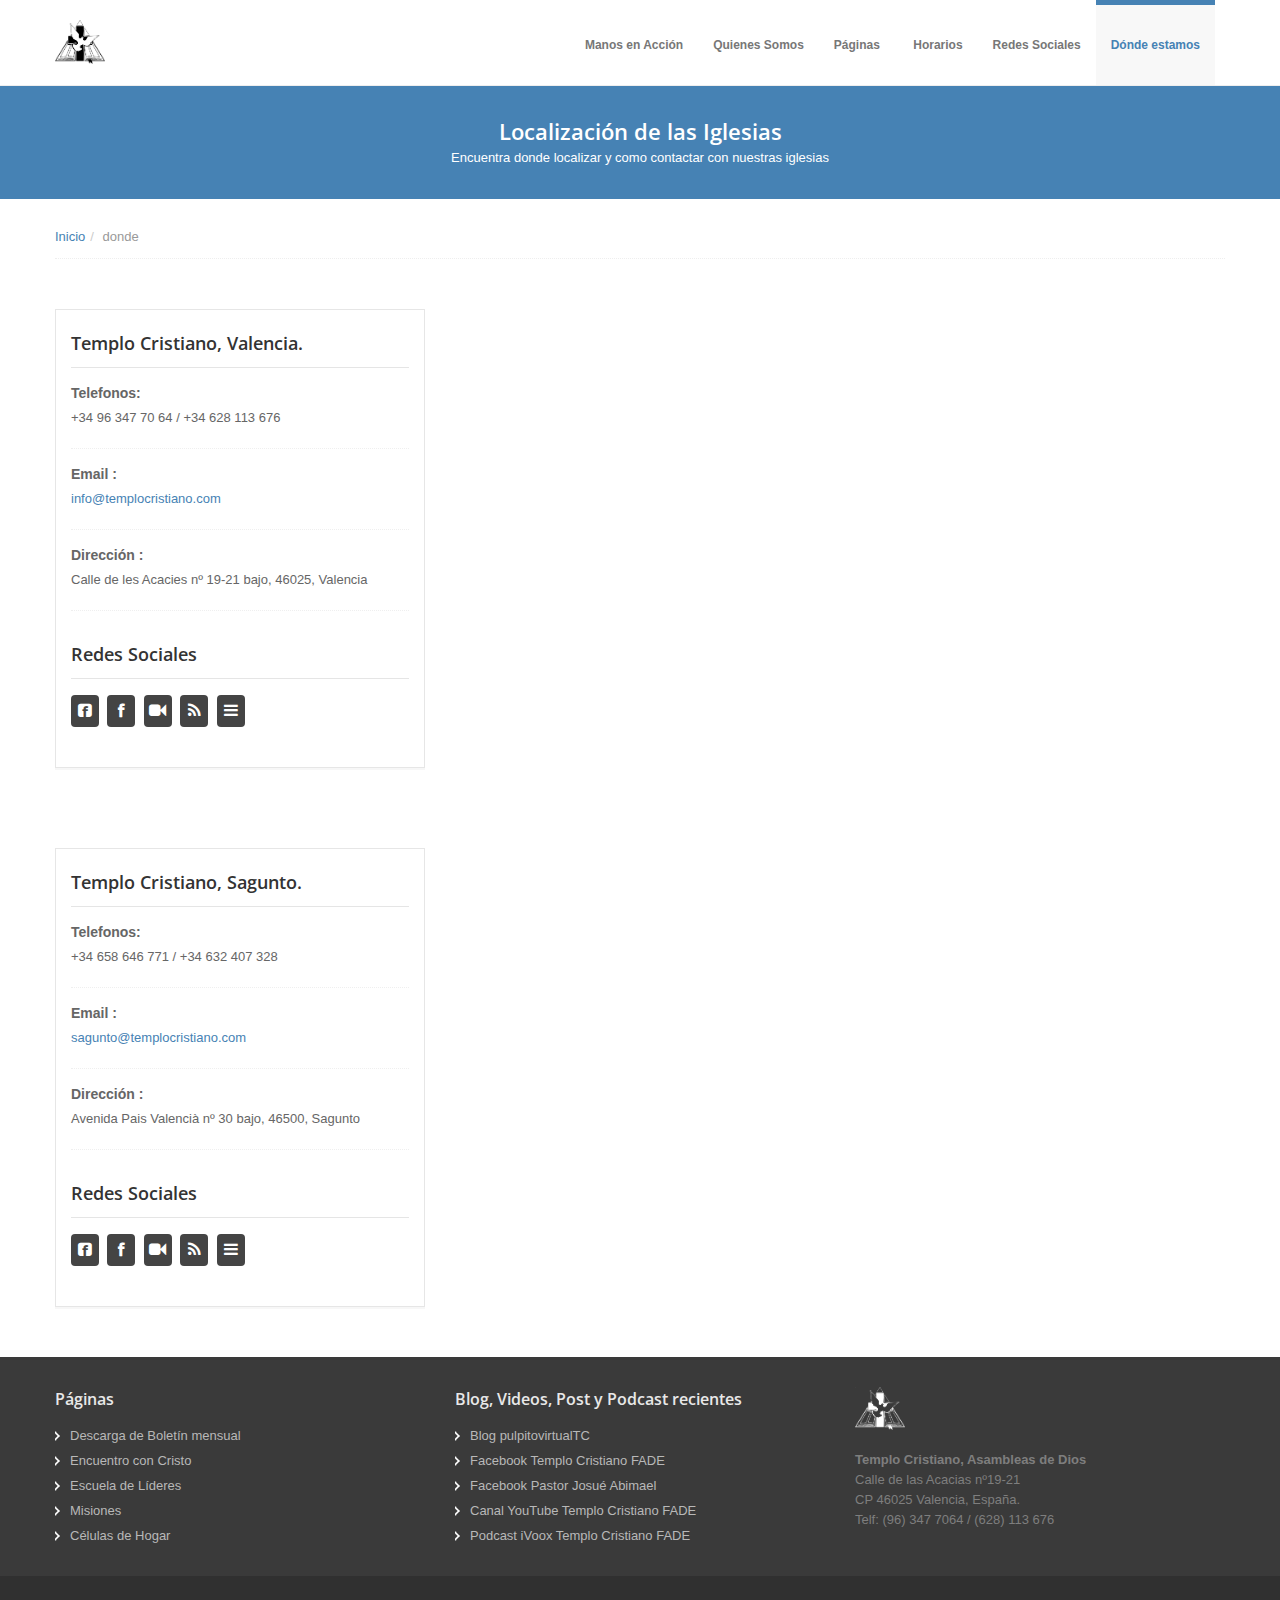
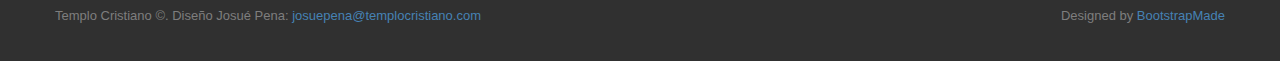
<file: web/donde.html>
<!DOCTYPE html>
<html lang="en">

<head>
  <meta charset="utf-8">
  <title>Localización de las Iglesias</title>
  <meta name="viewport" content="width=device-width, initial-scale=1.0">
  <meta name="description" content="Localización, como llegar, Cristiano, Evangélico, Jesús, Asambleas de Dios, España, Valencia, Templo, Cristo, Pentecostal, Iglesia">
  <meta name="author" content="Josué Abimael Pena Cuervo">
  <!-- styles -->
  <link href="https://fonts.googleapis.com/css?family=Open+Sans:400italic,400,600,700" rel="stylesheet">
  <link href="assets/css/bootstrap.css" rel="stylesheet">
  <link href="assets/css/bootstrap-responsive.css" rel="stylesheet">
  <link href="assets/css/docs.css" rel="stylesheet">
  <link href="assets/css/prettyPhoto.css" rel="stylesheet">
  <link href="assets/js/google-code-prettify/prettify.css" rel="stylesheet">
  <link href="assets/css/flexslider.css" rel="stylesheet">
  <link href="assets/css/sequence.css" rel="stylesheet">
  <link href="assets/css/style.css" rel="stylesheet">
  <link href="assets/color/default.css" rel="stylesheet">

  <!-- fav and touch icons -->
  <link rel="shortcut icon" href="http://www.templocristiano.com/favicon.ico" >

  <!-- =======================================================
    Theme Name: Serenity
    Theme URL: https://bootstrapmade.com/serenity-bootstrap-corporate-template/
    Author: BootstrapMade.com
    Author URL: https://bootstrapmade.com
  ======================================================= -->
</head>

<body>
  <header>
    <!-- Navbar
    ================================================== -->
    <div class="navbar navbar-fixed-top">
      <div class="navbar-inner">
        <div class="container">
          <!-- logo -->
          <a class="brand logo" href="http://www.templocristiano.com"><img src="assets/img/logo1.png" width="50" height="50"></a>
          <!-- end logo -->
          <!-- top menu -->
          <div class="navigation">
            <nav>
              <ul class="nav topnav">
                <li class="dropdown">
                  <a href="http://www.manosenaccion.org">Manos en Acción</a>
                </li>
                <li class="dropdown">
                  <a href="#">Quienes Somos</a>
                  <ul class="dropdown-menu">
				    <li><a href="Biblia.html">Museo de la Biblia</a></li>
                    <li><a href="Fe.html">Declaración de Fe</a></li>
                    <li><a href="LOPD.html">L.O.P.D.</a></li>
                    <li><a href="Historia.html">Historia</a></li>
                    <li class="dropdown"><a href="#">Pastores</a>
					  <ul class="dropdown-menu sub-menu">
                        <li><a href="Pastor1.html">Josué Ab. Pena</a></li>
                        <li><a href="Pastor2.html">Francisco V. Pena</a></li>
                      </ul>
                    </li>
                  </ul>
                </li>
                <li class="dropdown">
                  <a href="#">Páginas</a>
                  <ul class="dropdown-menu">
                    <li><a href="Boletin/Boletin.pdf">Boletín</a></li>
                    <li><a href="Misiones.html">Misiones</a></li>
					<li><a href="Encuentro.html">Encuentro con Dios</a></li>
					<li><a href="alabanza.html">Alabanza</a></li>
                    <li><a href="coro.html">Coro</a></li>
					<li><a href="Retiro.html">Retiros y Congresos</a></li>
					  <li class="dropdown"><a href="#">Departamentos</a>
					  <ul class="dropdown-menu sub-menu">
                        <li><a href="jovenes.html">Jóvenes</a></li>
                        <li><a href="Escuela.html">Escuela de Líderes</a></li>
					    <li><a href="Hogares.html">Células de hogar</a></li>
                      </ul>
                    </li>
                  </ul>
                </li>
                <li class="dropdown">
                  <a href="Horarios.html">&nbsp;Horarios</a>
                </li>
                <li class="dropdown">
                  <a href="redes.html">Redes Sociales</a>
                  <ul class="dropdown-menu">
                    <li><a href="blog.html">Blog Iglesia</a></li>
                    <li><a href="Facebook1.html">Facebook Iglesia</a></li>
                    <li><a href="Facebook2.html">Facebook Pastor</a></li>
                    <li><a href="youtube.html">Canal YouTube Iglesia</a></li>
					<li><a href="iVoox.html">Podcast iVoox</a></li>
                  </ul>
                </li>
				  <li class="dropdown active">
                  <a href="donde.html">Dónde estamos </a>
                </li>
              </ul>
            </nav>
          </div>
          <!-- end menu -->
        </div>
      </div>
    </div>
  </header>
  <!-- Subhead
================================================== -->
  <section id="subintro">
    <div class="jumbotron subhead" id="overview">
      <div class="container">
        <div class="row">
          <div class="span12">
            <div class="centered">
              <h3>Localización de las Iglesias</h3>
              <p>
                Encuentra donde localizar y como contactar con nuestras iglesias
              </p>
            </div>
          </div>
        </div>
      </div>
    </div>
  </section>
  <section id="breadcrumb">
    <div class="container">
      <div class="row">
        <div class="span12">
          <ul class="breadcrumb notop">
            <li><a href="http://www.templocristiano.com">Inicio</a><span class="divider">/</span></li>
            <li class="active">donde&nbsp;</li>
          </ul>
        </div>
      </div>
    </div>
  </section>
  <section id="maincontent">
    <div class="container">
      <div class="row">
        <div class="span4">
          <aside>
            <div class="widget">
              <h4>Templo Cristiano, Valencia.</h4>
              <ul>
                <li><label><strong>Telefonos: </strong></label>
                  <p>
                  +34 96 347 70 64 / +34 628 113 676 </p>
                </li>
                <li><label><strong>Email : </strong></label>
                  <p>
					  <a href= mailto:info@templocristiano.com>info@templocristiano.com</a>
                  </p>
                </li>
                <li><label><strong>Dirección : </strong></label>
                  <p>
                  Calle de les Acacies nº 19-21 bajo, 46025, Valencia </p>
                </li>
              </ul>
            </div>
            <div class="widget">
              <h4>Redes Sociales</h4>
              <ul class="social-links">
                <li><a href="https://www.facebook.com/Templo-Cristiano-FADE-107617304213574/?modal=admin_todo_tour" title="Facebook Iglesia"><i class="icon-rounded icon-32 icon-facebook-sign"></i></a></li>
                <li><a href="https://www.facebook.com/josueabimael.penacuervo" title="Facebook Pastor"><i class="icon-rounded icon-32 icon-facebook"></i></a></li>
                <li><a href="https://www.youtube.com/channel/UC8olCX3dUUO7YfRYzsmEqcg?view_as=subscriber" title="YouTube"><i class="icon-rounded icon-32 icon-facetime-video"></i></a></li>
                <li><a href="https://www.ivoox.com/suscripciones_jb_7629844_1.html" title="iVoox"><i class="icon-rounded icon-32 icon-rss"></i></a></li>
                <li><a href="https://pulpitovirtualtc.blogspot.com/" title="Blog"><i class="icon-rounded icon-32 icon-reorder"></i></a></li>
              </ul>
            </div>
          </aside>
        </div>
        <div class="span8">
          <iframe src="https://www.google.com/maps/embed?pb=!1m14!1m8!1m3!1d12316.210179106414!2d-0.3885046!3d39.4907281!3m2!1i1024!2i768!4f13.1!3m3!1m2!1s0x0%3A0x79a6f5579599fcbb!2sTemplo%20Cristiano%20Asambleas%20de%20Dios%20(FADE)!5e0!3m2!1ses!2ses!4v1592396200630!5m2!1ses!2ses" width="100%" height="460" frameborder="0" style="border:0" allowfullscreen></iframe>
        </div>
      </div>
    </div>
  </section>
  </section>
  </section>
  <section id="maincontent">
    <div class="container">
      <div class="row">
        <div class="span4">
          <aside>
            <div class="widget">
              <h4>Templo Cristiano, Sagunto.</h4>
              <ul>
                <li><label><strong>Telefonos: </strong></label>
                  <p>
                  +34 658 646 771 / +34 632 407 328 </p>
                </li>
                <li><label><strong>Email : </strong></label>
                  <p>
				  <a href= mailto:sagunto@templocristiano.com>sagunto@templocristiano.com</a>
                  </p>
                </li>
                <li><label><strong>Dirección : </strong></label>
                  <p>
                  Avenida Pais Valencià nº 30 bajo, 46500, Sagunto </p>
                </li>
              </ul>
            </div>
            <div class="widget">
              <h4>Redes Sociales</h4>
              <ul class="social-links">
                <li><a href="https://www.facebook.com/Templo-Cristiano-FADE-107617304213574/?modal=admin_todo_tour" title="Facebook Iglesia"><i class="icon-rounded icon-32 icon-facebook-sign"></i></a></li>
                <li><a href="https://www.facebook.com/josueabimael.penacuervo" title="Facebook Pastor"><i class="icon-rounded icon-32 icon-facebook"></i></a></li>
                <li><a href="https://www.youtube.com/channel/UC8olCX3dUUO7YfRYzsmEqcg?view_as=subscriber" title="YouTube"><i class="icon-rounded icon-32 icon-facetime-video"></i></a></li>
                <li><a href="https://www.ivoox.com/suscripciones_jb_7629844_1.html" title="iVoox"><i class="icon-rounded icon-32 icon-rss"></i></a></li>
                <li><a href="https://pulpitovirtualtc.blogspot.com/" title="Blog"><i class="icon-rounded icon-32 icon-reorder"></i>
              </ul>
            </div>
          </aside>
        </div>
        <div class="span8">
          <iframe src="https://www.google.com/maps/embed?pb=!1m18!1m12!1m3!1d3070.743452682264!2d-0.27279058454447347!3d39.677985179457906!2m3!1f0!2f0!3f0!3m2!1i1024!2i768!4f13.1!3m3!1m2!1s0xd60150e1195288b%3A0x7421a71686a90721!2sAv.%20del%20Pa%C3%ADs%20Valenci%C3%A0%2C%2030%2C%2046500%20Sagunto%2C%20Valencia!5e0!3m2!1ses!2ses!4v1592399867243!5m2!1ses!2ses" width="100%" height="460" frameborder="0" style="border:0" allowfullscreen></iframe>
        </div>
      </div>
    </div>
  </section>
  <!-- Footer
 ================================================== -->
  <footer class="footer">
    <div class="container">
      <div class="row">
        <div class="span4">
          <div class="widget">
            <h5>Páginas</h5>
            <ul class="regular">
              <li><a href="Boletin/Boletin.pdf">Descarga de Boletín mensual</a></li>
              <li><a href="Encuentro.html">Encuentro con Cristo</a></li>
              <li><a href="Escuela.html">Escuela de Líderes</a></li>
              <li><a href="Misiones.html">Misiones</a></li>
              <li><a href="Hogares.html">Células de Hogar</a></li>
            </ul>
          </div>
        </div>
        <div class="span4">
          <div class="widget">
            <h5>Blog, Videos, Post y Podcast recientes</h5>
            <ul class="regular">
              <li><a href="https://pulpitovirtualtc.blogspot.com/">Blog pulpitovirtualTC</a></li>
              <li><a href="https://www.facebook.com/Templo-Cristiano-FADE-107617304213574/?modal=admin_todo_tour">Facebook Templo Cristiano FADE</a></li>
              <li><a href="https://www.facebook.com/josueabimael.penacuervo">Facebook Pastor Josué Abimael</a></li>
              <li><a href="https://www.youtube.com/channel/UC8olCX3dUUO7YfRYzsmEqcg?view_as=subscriber">Canal YouTube Templo Cristiano FADE</a></li>
			  <li><a href="https://www.ivoox.com/suscripciones_jb_7629844_1.html">Podcast iVoox Templo Cristiano FADE</a></li>
            </ul>
          </div>
        </div>
        <div class="span4">
          <div class="widget">
            <!-- logo -->
            <a class="brand logo" href="http://www.templocristiano.com">
							<img src="assets/img/logo2.png" width="50" height="50">
						</a>
            <!-- end logo -->
            <address>
							<strong>Templo Cristiano, Asambleas de Dios</strong><br>
							 Calle de las Acacias nº19-21<br>
							 CP 46025 Valencia, España.<br>
							<abbr title="Phone"> </abbr>Telf: (96) 347 7064 / (628) 113 676
						</address>
          </div>
        </div>
      </div>
    </div>
    <div class="verybottom">
      <div class="container">
        <div class="row">
          <div class="span6">
            <p>
             Templo Cristiano &copy;. Diseño Josué  Pena: <a href="mailto:josuepena@templocristiano.com"> josuepena@templocristiano.com </a>
            </p>
          </div>
          <div class="span6">
            <div class="credits">
              <!--
                All the links in the footer should remain intact.
                You can delete the links only if you purchased the pro version.
                Licensing information: https://bootstrapmade.com/license/
                Purchase the pro version with working PHP/AJAX contact form: https://bootstrapmade.com/buy/?theme=Serenity
              -->
              Designed by <a href="https://bootstrapmade.com/">BootstrapMade</a>
            </div>
          </div>
        </div>
      </div>
    </div>
  </footer>

  <!-- JavaScript Library Files -->
  <script src="assets/js/jquery.min.js"></script>
  <script src="assets/js/jquery.easing.js"></script>
  <script src="assets/js/google-code-prettify/prettify.js"></script>
  <script src="assets/js/modernizr.js"></script>
  <script src="assets/js/bootstrap.js"></script>
  <script src="assets/js/jquery.elastislide.js"></script>
  <script src="assets/js/sequence/sequence.jquery-min.js"></script>
  <script src="assets/js/sequence/setting.js"></script>
  <script src="assets/js/jquery.prettyPhoto.js"></script>
  <script src="assets/js/application.js"></script>
  <script src="assets/js/jquery.flexslider.js"></script>
  <script src="assets/js/hover/jquery-hover-effect.js"></script>
  <script src="assets/js/hover/setting.js"></script>

  <!-- Template Custom JavaScript File -->
  <script src="assets/js/custom.js"></script>

</body>
</html>
</file>
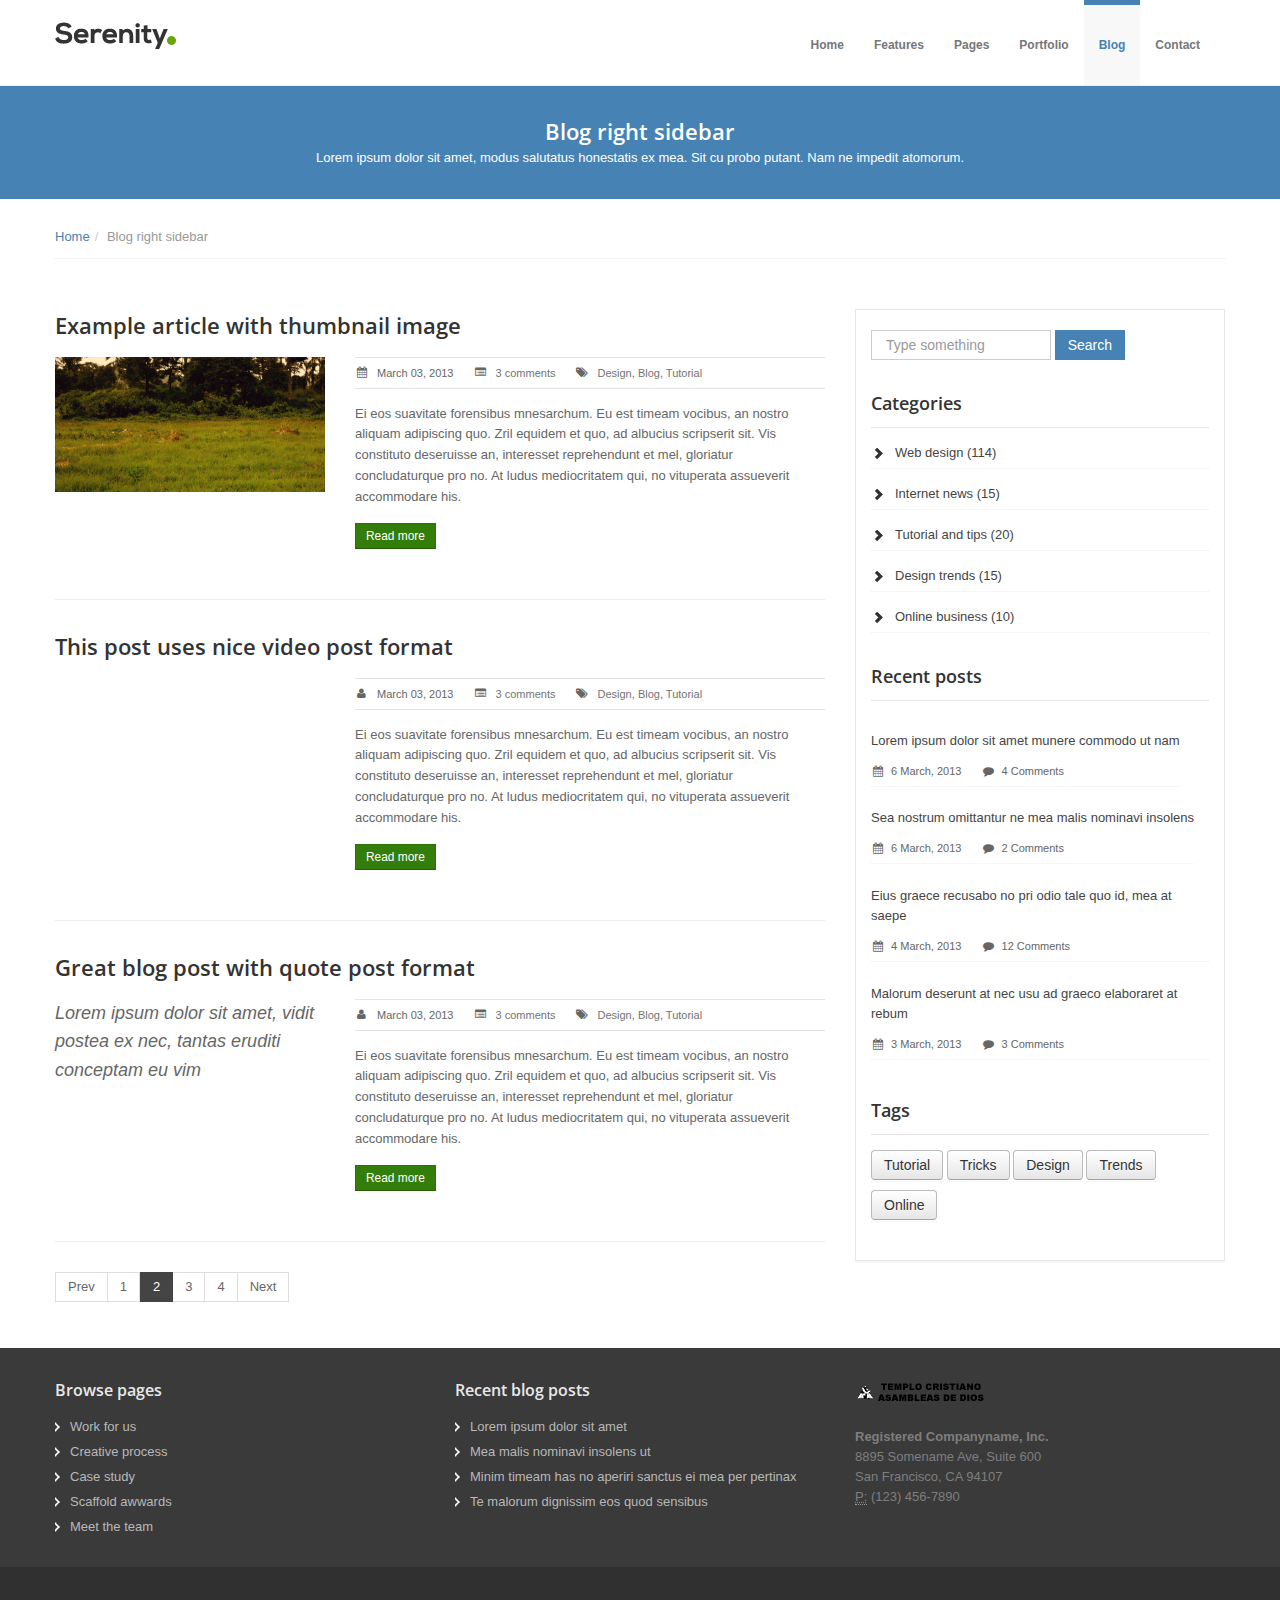
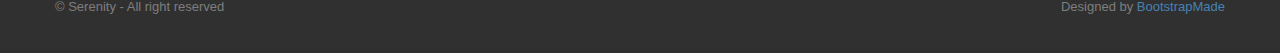
<file: web/facebook1.html>
<!DOCTYPE html>
<html lang="en">

<head>
  <meta charset="utf-8">
  <title>Serenity - Modern bootstrap website template</title>
  <meta name="viewport" content="width=device-width, initial-scale=1.0">
  <meta name="description" content="">
  <meta name="author" content="">
  <!-- styles -->
  <link href="https://fonts.googleapis.com/css?family=Open+Sans:400italic,400,600,700" rel="stylesheet">
  <link href="assets/css/bootstrap.css" rel="stylesheet">
  <link href="assets/css/bootstrap-responsive.css" rel="stylesheet">
  <link href="assets/css/docs.css" rel="stylesheet">
  <link href="assets/css/prettyPhoto.css" rel="stylesheet">
  <link href="assets/js/google-code-prettify/prettify.css" rel="stylesheet">
  <link href="assets/css/style.css" rel="stylesheet">
  <link href="assets/color/default.css" rel="stylesheet">

  <!-- fav and touch icons -->
  <link rel="shortcut icon" href="assets/ico/favicon.ico">
  <link rel="apple-touch-icon-precomposed" sizes="144x144" href="assets/ico/apple-touch-icon-144-precomposed.png">
  <link rel="apple-touch-icon-precomposed" sizes="114x114" href="assets/ico/apple-touch-icon-114-precomposed.png">
  <link rel="apple-touch-icon-precomposed" sizes="72x72" href="assets/ico/apple-touch-icon-72-precomposed.png">
  <link rel="apple-touch-icon-precomposed" href="assets/ico/apple-touch-icon-57-precomposed.png">

  <!-- =======================================================
    Theme Name: Serenity
    Theme URL: https://bootstrapmade.com/serenity-bootstrap-corporate-template/
    Author: BootstrapMade.com
    Author URL: https://bootstrapmade.com
  ======================================================= -->
</head>

<body data-spy="scroll" data-target=".bs-docs-sidebar">
  <header>
    <!-- Navbar
    ================================================== -->
    <div class="navbar navbar-fixed-top">
      <div class="navbar-inner">
        <div class="container">
          <!-- logo -->
          <a class="brand logo" href="index.html"><img src="assets/img/logo.png" alt="" /></a>
          <!-- end logo -->
          <!-- top menu -->
          <div class="navigation">
            <nav>
              <ul class="nav topnav">
                <li class="dropdown">
                  <a href="index.html">Home</a>
                </li>
                <li class="dropdown">
                  <a href="#">Features</a>
                  <ul class="dropdown-menu">
                    <li><a href="overview.html">Overview</a></li>
                    <li><a href="scaffolding.html">Scaffolding</a></li>
                    <li><a href="base-css.html">Base CSS</a></li>
                    <li><a href="components.html">Components</a></li>
                    <li><a href="javascript.html">Javascripts</a></li>
                    <li><a href="icons.html">More icons</a></li>
                    <li class="dropdown"><a href="#">3rd level</a>
                      <ul class="dropdown-menu sub-menu">
                        <li><a href="#">Example menu</a></li>
                        <li><a href="#">Example menu</a></li>
                        <li><a href="#">Example menu</a></li>
                      </ul>
                    </li>
                  </ul>
                </li>
                <li class="dropdown">
                  <a href="#">Pages</a>
                  <ul class="dropdown-menu">
                    <li><a href="about.html">About us</a></li>
                    <li><a href="pricingtable.html">Pricing table</a></li>
                    <li><a href="fullwidth.html">Fullwidth</a></li>
                    <li><a href="404.html">404</a></li>
                  </ul>
                </li>
                <li class="dropdown">
                  <a href="#">Portfolio</a>
                  <ul class="dropdown-menu">
                    <li><a href="portfolio-2cols.html">Portfolio 2 columns</a></li>
                    <li><a href="portfolio-3cols.html">Portfolio 3 columns</a></li>
                    <li><a href="portfolio-4cols.html">Portfolio 4 columns</a></li>
                    <li><a href="portfolio-detail.html">Portfolio detail</a></li>
                  </ul>
                </li>
                <li class="dropdown active">
                  <a href="#">Blog</a>
                  <ul class="dropdown-menu">
                    <li><a href="blog_left_sidebar.html">Blog left sidebar</a></li>
                    <li><a href="blog_right_sidebar.html">Blog right sidebar</a></li>
                    <li><a href="post_left_sidebar.html">Post left sidebar</a></li>
                    <li><a href="post_right_sidebar.html">Post right sidebar</a></li>
                  </ul>
                </li>
                <li>
                  <a href="contact.html">Contact</a>
                </li>
              </ul>
            </nav>
          </div>
          <!-- end menu -->
        </div>
      </div>
    </div>
  </header>
  <!-- Subhead
================================================== -->
  <section id="subintro">
    <div class="jumbotron subhead" id="overview">
      <div class="container">
        <div class="row">
          <div class="span12">
            <div class="centered">
              <h3>Blog right sidebar</h3>
              <p>
                Lorem ipsum dolor sit amet, modus salutatus honestatis ex mea. Sit cu probo putant. Nam ne impedit atomorum.
              </p>
            </div>
          </div>
        </div>
      </div>
    </div>
  </section>
  <section id="breadcrumb">
    <div class="container">
      <div class="row">
        <div class="span12">
          <ul class="breadcrumb notop">
            <li><a href="#">Home</a><span class="divider">/</span></li>
            <li class="active">Blog right sidebar</li>
          </ul>
        </div>
      </div>
    </div>
  </section>
  <section id="maincontent">
    <div class="container">
      <div class="row">
        <div class="span8">
          <!-- start article 1 -->
          <article class="blog-post">
            <div class="post-heading">
              <h3><a href="#">Example article with thumbnail image</a></h3>
            </div>
            <div class="row">
              <div class="span3">
                <div class="post-image">
                  <a href="#"><img src="assets/img/dummies/blog1.jpg" alt="" /></a>
                </div>
              </div>
              <div class="span5">
                <ul class="post-meta">
                  <li class="first"><i class="icon-calendar"></i><span>March 03, 2013</span></li>
                  <li><i class="icon-list-alt"></i><span><a href="#">3 comments</a></span></li>
                  <li class="last"><i class="icon-tags"></i><span><a href="#">Design</a>, <a href="#">Blog</a>, <a href="#">Tutorial</a></span></li>
                </ul>
                <div class="clearfix">
                </div>
                <p>
                  Ei eos suavitate forensibus mnesarchum. Eu est timeam vocibus, an nostro aliquam adipiscing quo. Zril equidem et quo, ad albucius scripserit sit. Vis constituto deseruisse an, interesset reprehendunt et mel, gloriatur concludaturque pro no. At ludus mediocritatem
                  qui, no vituperata assueverit accommodare his.
                </p>
                <button class="btn btn-small btn-success" type="button">Read more</button>
              </div>
            </div>
          </article>
          <!-- end article 1 -->
          <!-- start article 2 -->
          <article class="blog-post">
            <div class="post-heading">
              <h3><a href="#">This post uses nice video post format</a></h3>
            </div>
            <div class="row">
              <div class="span3">
                <div class="video-container">
                  <iframe src="http://player.vimeo.com/video/30585464?title=0&amp;byline=0">
						</iframe>
                </div>
              </div>
              <div class="span5">
                <ul class="post-meta">
                  <li class="first"><i class="icon-user"></i><span>March 03, 2013</span></li>
                  <li><i class="icon-list-alt"></i><span><a href="#">3 comments</a></span></li>
                  <li class="last"><i class="icon-tags"></i><span><a href="#">Design</a>, <a href="#">Blog</a>, <a href="#">Tutorial</a></span></li>
                </ul>
                <div class="clearfix">
                </div>
                <p>
                  Ei eos suavitate forensibus mnesarchum. Eu est timeam vocibus, an nostro aliquam adipiscing quo. Zril equidem et quo, ad albucius scripserit sit. Vis constituto deseruisse an, interesset reprehendunt et mel, gloriatur concludaturque pro no. At ludus mediocritatem
                  qui, no vituperata assueverit accommodare his.
                </p>
                <button class="btn btn-small btn-success" type="button">Read more</button>
              </div>
            </div>
          </article>
          <!-- end article 2 -->
          <!-- start article 3 -->
          <article class="blog-post">
            <div class="post-heading">
              <h3><a href="#">Great blog post with quote post format</a></h3>
            </div>
            <div class="row">
              <div class="span3">
                <div class="post-quote">
                  <blockquote>
                    Lorem ipsum dolor sit amet, vidit postea ex nec, tantas eruditi conceptam eu vim
                  </blockquote>
                </div>
              </div>
              <div class="span5">
                <ul class="post-meta">
                  <li class="first"><i class="icon-user"></i><span>March 03, 2013</span></li>
                  <li><i class="icon-list-alt"></i><span><a href="#">3 comments</a></span></li>
                  <li class="last"><i class="icon-tags"></i><span><a href="#">Design</a>, <a href="#">Blog</a>, <a href="#">Tutorial</a></span></li>
                </ul>
                <div class="clearfix">
                </div>
                <p>
                  Ei eos suavitate forensibus mnesarchum. Eu est timeam vocibus, an nostro aliquam adipiscing quo. Zril equidem et quo, ad albucius scripserit sit. Vis constituto deseruisse an, interesset reprehendunt et mel, gloriatur concludaturque pro no. At ludus mediocritatem
                  qui, no vituperata assueverit accommodare his.
                </p>
                <button class="btn btn-small btn-success" type="button">Read more</button>
              </div>
            </div>
          </article>
          <!-- end article 3 -->
          <div class="pagination">
            <ul>
              <li><a href="#">Prev</a></li>
              <li><a href="#">1</a></li>
              <li class="active"><a href="#">2</a></li>
              <li><a href="#">3</a></li>
              <li><a href="#">4</a></li>
              <li><a href="#">Next</a></li>
            </ul>
          </div>
        </div>
        <div class="span4">
          <aside>
            <div class="widget">
              <form class="form-search">
                <input placeholder="Type something" type="text" class="input-medium search-query">
                <button type="submit" class="btn btn-flat btn-color">Search</button>
              </form>
            </div>
            <div class="widget">
              <h4>Categories</h4>
              <ul class="cat">
                <li><a href="#">Web design (114)</a></li>
                <li><a href="#">Internet news (15)</a></li>
                <li><a href="#">Tutorial and tips (20)</a></li>
                <li><a href="#">Design trends (15)</a></li>
                <li><a href="#">Online business (10)</a></li>
              </ul>
            </div>
            <div class="widget">
              <h4>Recent posts</h4>
              <ul class="recent-posts">
                <li><a href="#">Lorem ipsum dolor sit amet munere commodo ut nam</a>
                  <div class="clear">
                  </div>
                  <span class="date"><i class="icon-calendar"></i> 6 March, 2013</span>
                  <span class="comment"><i class="icon-comment"></i> 4 Comments</span>
                </li>
                <li><a href="#">Sea nostrum omittantur ne mea malis nominavi insolens</a>
                  <div class="clear">
                  </div>
                  <span class="date"><i class="icon-calendar"></i> 6 March, 2013</span>
                  <span class="comment"><i class="icon-comment"></i> 2 Comments</span>
                </li>
                <li><a href="#">Eius graece recusabo no pri odio tale quo id, mea at saepe</a>
                  <div class="clear">
                  </div>
                  <span class="date"><i class="icon-calendar"></i> 4 March, 2013</span>
                  <span class="comment"><i class="icon-comment"></i> 12 Comments</span>
                </li>
                <li><a href="#">Malorum deserunt at nec usu ad graeco elaboraret at rebum</a>
                  <div class="clear">
                  </div>
                  <span class="date"><i class="icon-calendar"></i> 3 March, 2013</span>
                  <span class="comment"><i class="icon-comment"></i> 3 Comments</span>
                </li>
              </ul>
            </div>
            <div class="widget">
              <h4>Tags</h4>
              <ul class="tags">
                <li><a href="#" class="btn">Tutorial</a></li>
                <li><a href="#" class="btn">Tricks</a></li>
                <li><a href="#" class="btn">Design</a></li>
                <li><a href="#" class="btn">Trends</a></li>
                <li><a href="#" class="btn">Online</a></li>
              </ul>
            </div>
          </aside>
        </div>
      </div>
    </div>
  </section>
  <!-- Footer
 ================================================== -->
  <footer class="footer">
    <div class="container">
      <div class="row">
        <div class="span4">
          <div class="widget">
            <h5>Browse pages</h5>
            <ul class="regular">
              <li><a href="#">Work for us</a></li>
              <li><a href="#">Creative process</a></li>
              <li><a href="#">Case study</a></li>
              <li><a href="#">Scaffold awwards</a></li>
              <li><a href="#">Meet the team</a></li>
            </ul>
          </div>
        </div>
        <div class="span4">
          <div class="widget">
            <h5>Recent blog posts</h5>
            <ul class="regular">
              <li><a href="#">Lorem ipsum dolor sit amet</a></li>
              <li><a href="#">Mea malis nominavi insolens ut</a></li>
              <li><a href="#">Minim timeam has no aperiri sanctus ei mea per pertinax</a></li>
              <li><a href="#">Te malorum dignissim eos quod sensibus</a></li>
            </ul>
          </div>
        </div>
        <div class="span4">
          <div class="widget">
            <!-- logo -->
            <a class="brand logo" href="index.html">
							<img src="assets/img/logo-dark.png" alt="" />
						</a>
            <!-- end logo -->
            <address>
							<strong>Registered Companyname, Inc.</strong><br>
							 8895 Somename Ave, Suite 600<br>
							 San Francisco, CA 94107<br>
							<abbr title="Phone">P:</abbr> (123) 456-7890
						</address>
          </div>
        </div>
      </div>
    </div>
    <div class="verybottom">
      <div class="container">
        <div class="row">
          <div class="span6">
            <p>
              &copy; Serenity - All right reserved
            </p>
          </div>
          <div class="span6">
            <div class="credits">
              <!--
                All the links in the footer should remain intact.
                You can delete the links only if you purchased the pro version.
                Licensing information: https://bootstrapmade.com/license/
                Purchase the pro version with working PHP/AJAX contact form: https://bootstrapmade.com/buy/?theme=Serenity
              -->
              Designed by <a href="https://bootstrapmade.com/">BootstrapMade</a>
            </div>
          </div>
        </div>
      </div>
    </div>
  </footer>

  <!-- JavaScript Library Files -->
  <script src="assets/js/jquery.min.js"></script>
  <script src="assets/js/jquery.easing.js"></script>
  <script src="assets/js/google-code-prettify/prettify.js"></script>
  <script src="assets/js/modernizr.js"></script>
  <script src="assets/js/bootstrap.js"></script>
  <script src="assets/js/jquery.elastislide.js"></script>
  <script src="assets/js/sequence/sequence.jquery-min.js"></script>
  <script src="assets/js/sequence/setting.js"></script>
  <script src="assets/js/jquery.prettyPhoto.js"></script>
  <script src="assets/js/application.js"></script>
  <script src="assets/js/jquery.flexslider.js"></script>
  <script src="assets/js/hover/jquery-hover-effect.js"></script>
  <script src="assets/js/hover/setting.js"></script>

  <!-- Template Custom JavaScript File -->
  <script src="assets/js/custom.js"></script>


</body>

</html>
</file>
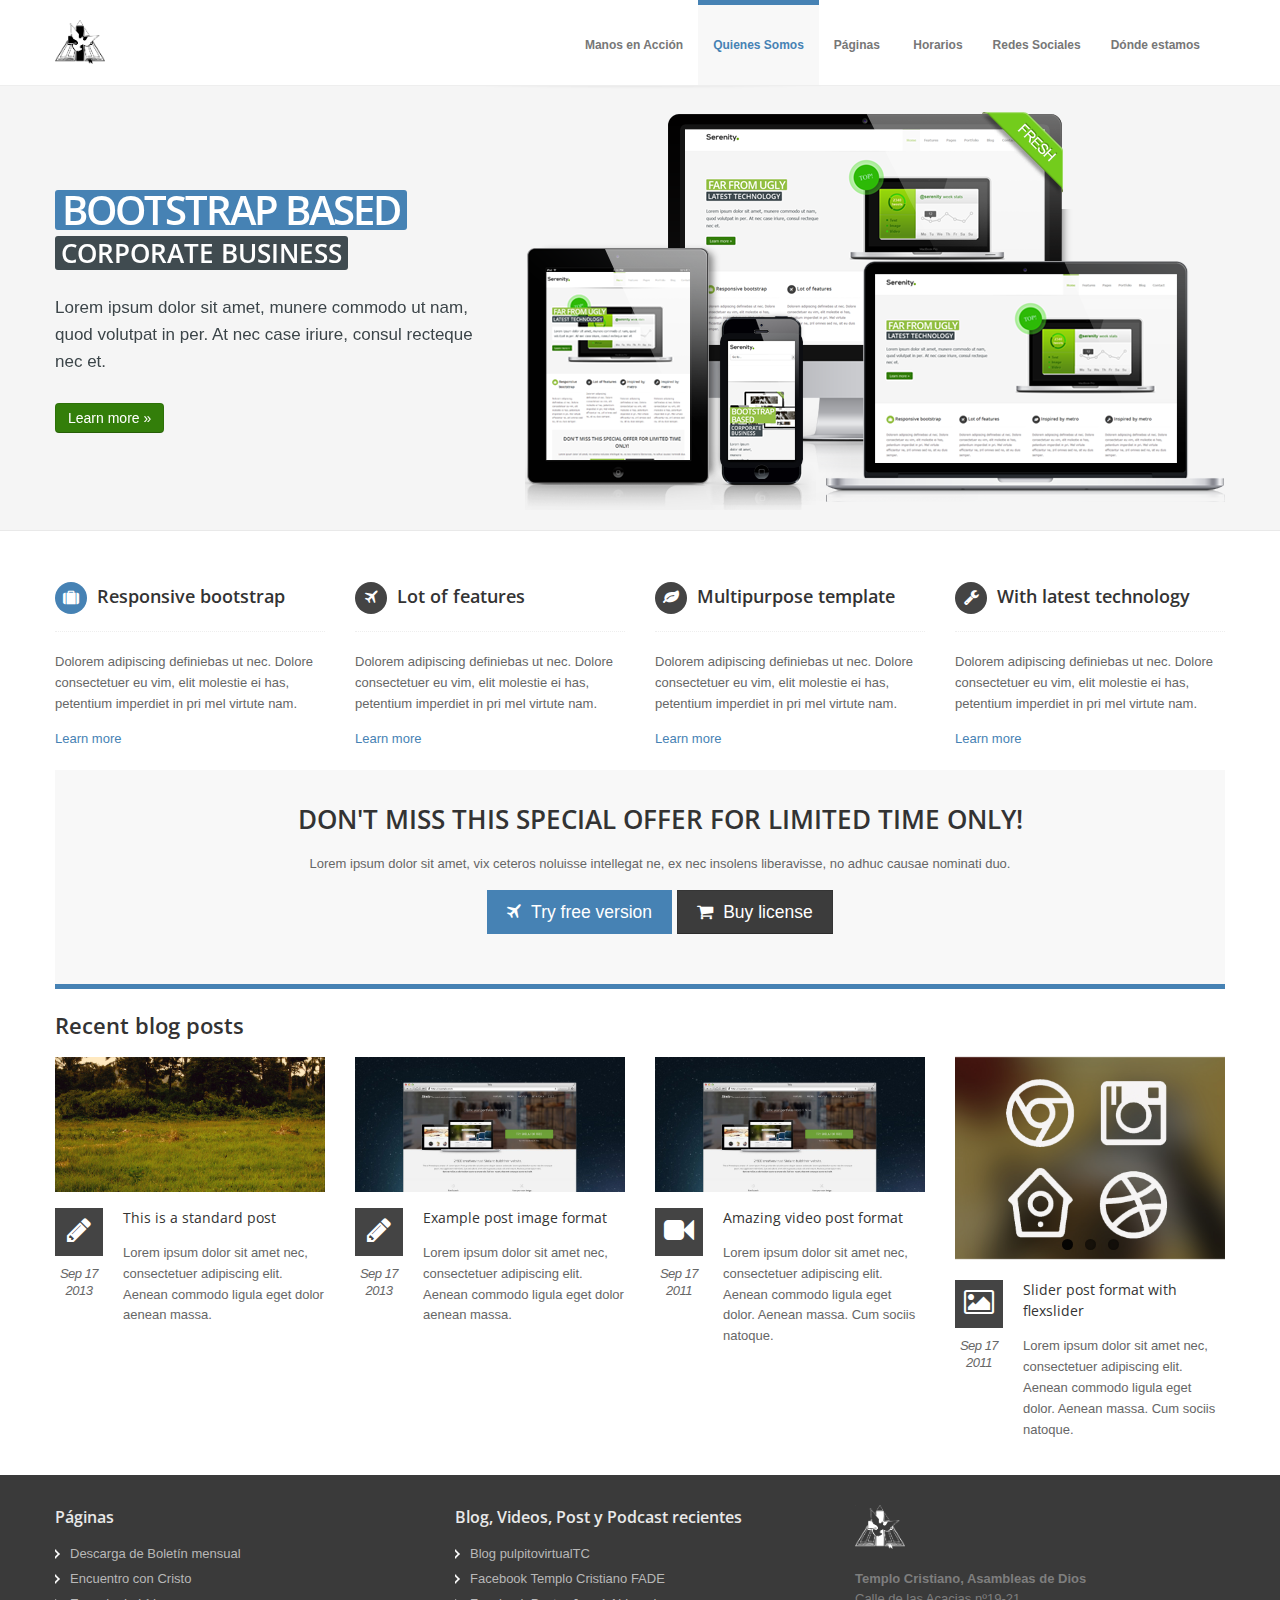
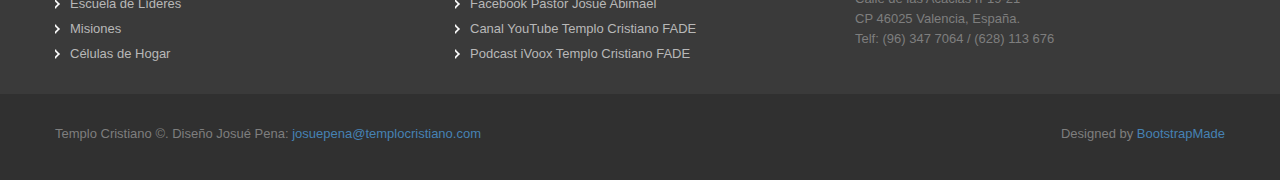
<file: web/Fe.html>
<!DOCTYPE html>
<html lang="en">

<head>
  <meta charset="utf-8">
  <title>Declaración de Fe de las Asambleas de Dios de España</title>
  <meta name="viewport" content="width=device-width, initial-scale=1.0">
  <meta name="description" content="Declaración de Fe, Cristiano, Evangélico, Jesús, Asambleas de Dios, España, Valencia, Templo, Cristo, Pentecostal, Iglesia">
  <meta name="author" content="Josué Abimael Pena Cuervo">
  <!-- styles -->
  <link href="https://fonts.googleapis.com/css?family=Open+Sans:400italic,400,600,700" rel="stylesheet">
  <link href="assets/css/bootstrap.css" rel="stylesheet">
  <link href="assets/css/bootstrap-responsive.css" rel="stylesheet">
  <link href="assets/css/docs.css" rel="stylesheet">
  <link href="assets/css/prettyPhoto.css" rel="stylesheet">
  <link href="assets/js/google-code-prettify/prettify.css" rel="stylesheet">
  <link href="assets/css/flexslider.css" rel="stylesheet">
  <link href="assets/css/sequence.css" rel="stylesheet">
  <link href="assets/css/style.css" rel="stylesheet">
  <link href="assets/color/default.css" rel="stylesheet">

  <!-- fav and touch icons -->
  <link rel="shortcut icon" href="http://www.templocristiano.com/favicon.ico" >

  <!-- =======================================================
    Theme Name: Serenity
    Theme URL: https://bootstrapmade.com/serenity-bootstrap-corporate-template/
    Author: BootstrapMade.com
    Author URL: https://bootstrapmade.com
  ======================================================= -->
</head>

<body>
  <header>
    <!-- Navbar
    ================================================== -->
    <div class="navbar navbar-fixed-top">
      <div class="navbar-inner">
        <div class="container">
          <!-- logo -->
          <a class="brand logo" href="http://www.templocristiano.com"><img src="assets/img/logo1.png" width="50" height="50"></a>
          <!-- end logo -->
          <!-- top menu -->
          <div class="navigation">
            <nav>
              <ul class="nav topnav">
                <li class="dropdown">
                  <a href="http://www.manosenaccion.org">Manos en Acción</a>
                </li>
                <li class="dropdown active">
                  <a href="#">Quienes Somos</a>
                  <ul class="dropdown-menu">
				    <li><a href="Biblia.html">Museo de la Biblia</a></li>
                    <li><a href="Fe.html">Declaración de Fe</a></li>
                    <li><a href="LOPD.html">L.O.P.D.</a></li>
                    <li><a href="Historia.html">Historia</a></li>
                    <li class="dropdown"><a href="#">Pastores</a>
					  <ul class="dropdown-menu sub-menu">
                        <li><a href="Pastor1.html">Josué Ab. Pena</a></li>
                        <li><a href="Pastor2.html">Francisco V. Pena</a></li>
                      </ul>
                    </li>
                  </ul>
                </li>
                <li class="dropdown">
                  <a href="#">Páginas</a>
                  <ul class="dropdown-menu">
                    <li><a href="Boletin/Boletin.pdf">Boletín</a></li>
                    <li><a href="Misiones.html">Misiones</a></li>
					<li><a href="Encuentro.html">Encuentro con Dios</a></li>
					<li><a href="alabanza.html">Alabanza</a></li>
                    <li><a href="coro.html">Coro</a></li>
					<li><a href="Retiro.html">Retiros y Congresos</a></li>
					  <li class="dropdown"><a href="#">Departamentos</a>
					  <ul class="dropdown-menu sub-menu">
                        <li><a href="jovenes.html">Jóvenes</a></li>
                        <li><a href="Escuela.html">Escuela de Líderes</a></li>
					    <li><a href="Hogares.html">Células de hogar</a></li>
                      </ul>
                    </li>
                  </ul>
                </li>
                <li class="dropdown">
                  <a href="Horarios.html">&nbsp;Horarios</a>
                </li>
                <li class="dropdown">
                  <a href="redes.html">Redes Sociales</a>
                  <ul class="dropdown-menu">
                    <li><a href="blog.html">Blog Iglesia</a></li>
                    <li><a href="Facebook1.html">Facebook Iglesia</a></li>
                    <li><a href="Facebook2.html">Facebook Pastor</a></li>
                    <li><a href="youtube.html">Canal YouTube Iglesia</a></li>
					<li><a href="iVoox.html">Podcast iVoox</a></li>
                  </ul>
                </li>
				  <li class="dropdown">
                  <a href="donde.html">Dónde estamos </a>
                </li>
              </ul>
            </nav>
          </div>
          <!-- end menu -->
        </div>
      </div>
    </div>
  </header>
  <section id="intro">
    <div class="jumbotron masthead">
      <div class="container">
        <!-- slider navigation -->
        <div class="sequence-nav">
          <div class="prev">
            <span></span>
          </div>
          <div class="next">
            <span></span>
          </div>
        </div>
        <!-- end slider navigation -->
        <div class="row">
          <div class="span12">
            <div id="slider_holder">
              <div id="sequence">
                <ul>
                  <!-- Layer 1 -->
                  <li>
                    <div class="info animate-in">
                      <h2>Bootstrap based</h2>
                      <br>
                      <h3>Corporate business</h3>
                      <p>
                        Lorem ipsum dolor sit amet, munere commodo ut nam, quod volutpat in per. At nec case iriure, consul recteque nec et.
                      </p>
                      <a class="btn btn-success" href="#">Learn more &raquo;</a>
                    </div>
                    <img class="slider_img animate-in" src="assets/img/slides/sequence/img-1.png" alt="">
                  </li>
                  <!-- Layer 2 -->
                  <li>
                    <div class="info">
                      <h2>Smart and fresh</h2>
                      <br>
                      <h3>Rich of features</h3>
                      <p>
                        Lorem ipsum dolor sit amet, munere commodo ut nam, quod volutpat in per. At nec case iriure, consul recteque nec et.
                      </p>
                      <a class="btn btn-success" href="#">Learn more &raquo;</a>
                    </div>
                    <img class="slider_img" src="assets/img/slides/sequence/img-2.png" alt="">
                  </li>
                  <!-- Layer 3 -->
                  <li>
                    <div class="info">
                      <h2>Far from ugly</h2>
                      <br>
                      <h3>Latest technology</h3>
                      <p>
                        Lorem ipsum dolor sit amet, munere commodo ut nam, quod volutpat in per. At nec case iriure, consul recteque nec et.
                      </p>
                      <a class="btn btn-success" href="#">Learn more &raquo;</a>
                    </div>
                    <img class="slider_img" src="assets/img/slides/sequence/img-3.png" alt="">
                  </li>
                </ul>
              </div>
            </div>
            <!-- Sequence Slider::END-->
          </div>
        </div>
      </div>
    </div>
  </section>
  <section id="maincontent">
    <div class="container">
      <div class="row">
        <div class="span3 features">
          <i class="icon-circled icon-32 icon-suitcase left active"></i>
          <h4>Responsive bootstrap</h4>
          <div class="dotted_line">
          </div>
          <p class="left">
            Dolorem adipiscing definiebas ut nec. Dolore consectetuer eu vim, elit molestie ei has, petentium imperdiet in pri mel virtute nam.
          </p>
          <a href="#">Learn more</a>
        </div>
        <div class="span3 features">
          <i class="icon-circled icon-32 icon-plane left"></i>
          <h4>Lot of features</h4>
          <div class="dotted_line">
          </div>
          <p class="left">
            Dolorem adipiscing definiebas ut nec. Dolore consectetuer eu vim, elit molestie ei has, petentium imperdiet in pri mel virtute nam.
          </p>
          <a href="#">Learn more</a>
        </div>
        <div class="span3 features">
          <i class="icon-circled icon-32 icon-leaf left"></i>
          <h4>Multipurpose template</h4>
          <div class="dotted_line">
          </div>
          <p class="left">
            Dolorem adipiscing definiebas ut nec. Dolore consectetuer eu vim, elit molestie ei has, petentium imperdiet in pri mel virtute nam.
          </p>
          <a href="#">Learn more</a>
        </div>
        <div class="span3 features">
          <i class="icon-circled icon-32 icon-wrench left"></i>
          <h4>With latest technology</h4>
          <div class="dotted_line">
          </div>
          <p class="left">
            Dolorem adipiscing definiebas ut nec. Dolore consectetuer eu vim, elit molestie ei has, petentium imperdiet in pri mel virtute nam.
          </p>
          <a href="#">Learn more</a>
        </div>
      </div>
      <div class="row">
        <div class="span12">
          <div class="tagline centered">
            <div class="row">
              <div class="span12">
                <div class="tagline_text">
                  <h2>Don't miss this special offer for limited time only!</h2>
                  <p>
                    Lorem ipsum dolor sit amet, vix ceteros noluisse intellegat ne, ex nec insolens liberavisse, no adhuc causae nominati duo.
                  </p>
                </div>
                <div class="btn-toolbar cta">
                  <a class="btn btn-large btn-color" href="#">
							<i class="icon-plane icon-white"></i> Try free version </a>
                  <a class="btn btn-large btn-inverse" href="#">
							<i class="icon-shopping-cart icon-white"></i> Buy license </a>
                </div>
              </div>
            </div>
          </div>
          <!-- end tagline -->
        </div>
      </div>
      <div class="row">
        <div class="home-posts">
          <div class="span12">
            <h3>Recent blog posts</h3>
          </div>
          <div class="span3">
            <div class="post-image">
              <a href="post_right_sidebar.html">
					<img src="assets/img/dummies/blog1.jpg" alt="">
					</a>
            </div>
            <div class="entry-meta">
              <a href="#"><i class="icon-square icon-48 icon-pencil left"></i></a>
              <span class="date">Sep 17 <br>
					2013</span>
            </div>
            <!-- end .entry-meta -->
            <div class="entry-body">
              <a href="post_right_sidebar.html">
                <h5 class="title">This is a standard post</h5>
              </a>
              <p>
                Lorem ipsum dolor sit amet nec, consectetuer adipiscing elit. Aenean commodo ligula eget dolor aenean massa.
              </p>
            </div>
            <!-- end .entry-body -->
            <div class="clear">
            </div>
          </div>
          <div class="span3">
            <div class="post-image">
              <a href="#"><img src="assets/img/dummies/blog2.jpg" alt=""></a>
            </div>
            <div class="entry-meta">
              <a href="#"><i class="icon-square icon-48 icon-pencil left"></i></a>
              <span class="date">Sep 17 2013</span>
            </div>
            <!-- end .entry-meta -->
            <div class="entry-body">
              <a href="post_right_sidebar.html">
                <h5 class="title">Example post image format</h5>
              </a>
              <p>
                Lorem ipsum dolor sit amet nec, consectetuer adipiscing elit. Aenean commodo ligula eget dolor aenean massa.
              </p>
            </div>
            <!-- end .entry-body -->
            <div class="clear">
            </div>
          </div>
          <div class="span3">
            <div class="post-image">
              <a href="#"><img src="assets/img/dummies/blog2.jpg" alt=""></a>
            </div>
            <div class="entry-meta">
              <a href="#"><i class="icon-square icon-48 icon-facetime-video left"></i></a>
              <span class="date">Sep 17 2011</span>
            </div>
            <!-- end .entry-meta -->
            <div class="entry-body">
              <a href="post_right_sidebar.html">
                <h5 class="title">Amazing video post format</h5>
              </a>
              <p>
                Lorem ipsum dolor sit amet nec, consectetuer adipiscing elit. Aenean commodo ligula eget dolor. Aenean massa. Cum sociis natoque.
              </p>
            </div>
            <!-- end .entry-body -->
            <div class="clear">
            </div>
          </div>
          <div class="span3">
            <div class="post-slider">
              <!-- start flexslider -->
              <div class="flexslider">
                <ul class="slides">
                  <li>
                    <a href="post_right_sidebar.html"><img src="assets/img/dummies/work1.jpg" alt=""></a>
                  </li>
                  <li>
                    <a href="post_right_sidebar.html"><img src="assets/img/dummies/work2.jpg" alt=""></a>
                  </li>
                  <li>
                    <a href="post_right_sidebar.html"><img src="assets/img/dummies/work3.jpg" alt=""></a>
                  </li>
                </ul>
              </div>
              <!-- end flexslider -->
            </div>
            <div class="entry-meta">
              <a href="#"><i class="icon-square icon-48 icon-picture left"></i></a>
              <span class="date">Sep 17 2011</span>
            </div>
            <!-- end .entry-meta -->
            <div class="entry-body">
              <a href="post_right_sidebar.html">
                <h5 class="title">Slider post format with flexslider</h5>
              </a>
              <p>
                Lorem ipsum dolor sit amet nec, consectetuer adipiscing elit. Aenean commodo ligula eget dolor. Aenean massa. Cum sociis natoque.
              </p>
            </div>
            <!-- end .entry-body -->
          </div>
        </div>
      </div>
    </div>
  </section>
  <!-- Footer
 ================================================== -->
  <footer class="footer">
    <div class="container">
      <div class="row">
        <div class="span4">
          <div class="widget">
            <h5>Páginas</h5>
            <ul class="regular">
              <li><a href="Boletin/Boletin.pdf">Descarga de Boletín mensual</a></li>
              <li><a href="Encuentro.html">Encuentro con Cristo</a></li>
              <li><a href="Escuela.html">Escuela de Líderes</a></li>
              <li><a href="Misiones.html">Misiones</a></li>
              <li><a href="Hogares.html">Células de Hogar</a></li>
            </ul>
          </div>
        </div>
        <div class="span4">
          <div class="widget">
            <h5>Blog, Videos, Post y Podcast recientes</h5>
            <ul class="regular">
              <li><a href="https://pulpitovirtualtc.blogspot.com/">Blog pulpitovirtualTC</a></li>
              <li><a href="https://www.facebook.com/Templo-Cristiano-FADE-107617304213574/?modal=admin_todo_tour">Facebook Templo Cristiano FADE</a></li>
              <li><a href="https://www.facebook.com/josueabimael.penacuervo">Facebook Pastor Josué Abimael</a></li>
              <li><a href="https://www.youtube.com/channel/UC8olCX3dUUO7YfRYzsmEqcg?view_as=subscriber">Canal YouTube Templo Cristiano FADE</a></li>
			  <li><a href="https://www.ivoox.com/suscripciones_jb_7629844_1.html">Podcast iVoox Templo Cristiano FADE</a></li>
            </ul>
          </div>
        </div>
        <div class="span4">
          <div class="widget">
            <!-- logo -->
            <a class="brand logo" href="http://www.templocristiano.com">
							<img src="assets/img/logo2.png" width="50" height="50">
						</a>
            <!-- end logo -->
            <address>
							<strong>Templo Cristiano, Asambleas de Dios</strong><br>
							 Calle de las Acacias nº19-21<br>
							 CP 46025 Valencia, España.<br>
							<abbr title="Phone"> </abbr>Telf: (96) 347 7064 / (628) 113 676
						</address>
          </div>
        </div>
      </div>
    </div>
    <div class="verybottom">
      <div class="container">
        <div class="row">
          <div class="span6">
            <p>
             Templo Cristiano &copy;. Diseño Josué  Pena: <a href="mailto:josuepena@templocristiano.com"> josuepena@templocristiano.com </a>
            </p>
          </div>
          <div class="span6">
            <div class="credits">
              <!--
                All the links in the footer should remain intact.
                You can delete the links only if you purchased the pro version.
                Licensing information: https://bootstrapmade.com/license/
                Purchase the pro version with working PHP/AJAX contact form: https://bootstrapmade.com/buy/?theme=Serenity
              -->
              Designed by <a href="https://bootstrapmade.com/">BootstrapMade</a>
            </div>
          </div>
        </div>
      </div>
    </div>
  </footer>

  <!-- JavaScript Library Files -->
  <script src="assets/js/jquery.min.js"></script>
  <script src="assets/js/jquery.easing.js"></script>
  <script src="assets/js/google-code-prettify/prettify.js"></script>
  <script src="assets/js/modernizr.js"></script>
  <script src="assets/js/bootstrap.js"></script>
  <script src="assets/js/jquery.elastislide.js"></script>
  <script src="assets/js/sequence/sequence.jquery-min.js"></script>
  <script src="assets/js/sequence/setting.js"></script>
  <script src="assets/js/jquery.prettyPhoto.js"></script>
  <script src="assets/js/application.js"></script>
  <script src="assets/js/jquery.flexslider.js"></script>
  <script src="assets/js/hover/jquery-hover-effect.js"></script>
  <script src="assets/js/hover/setting.js"></script>

  <!-- Template Custom JavaScript File -->
  <script src="assets/js/custom.js"></script>

</body>
</html>
</file>
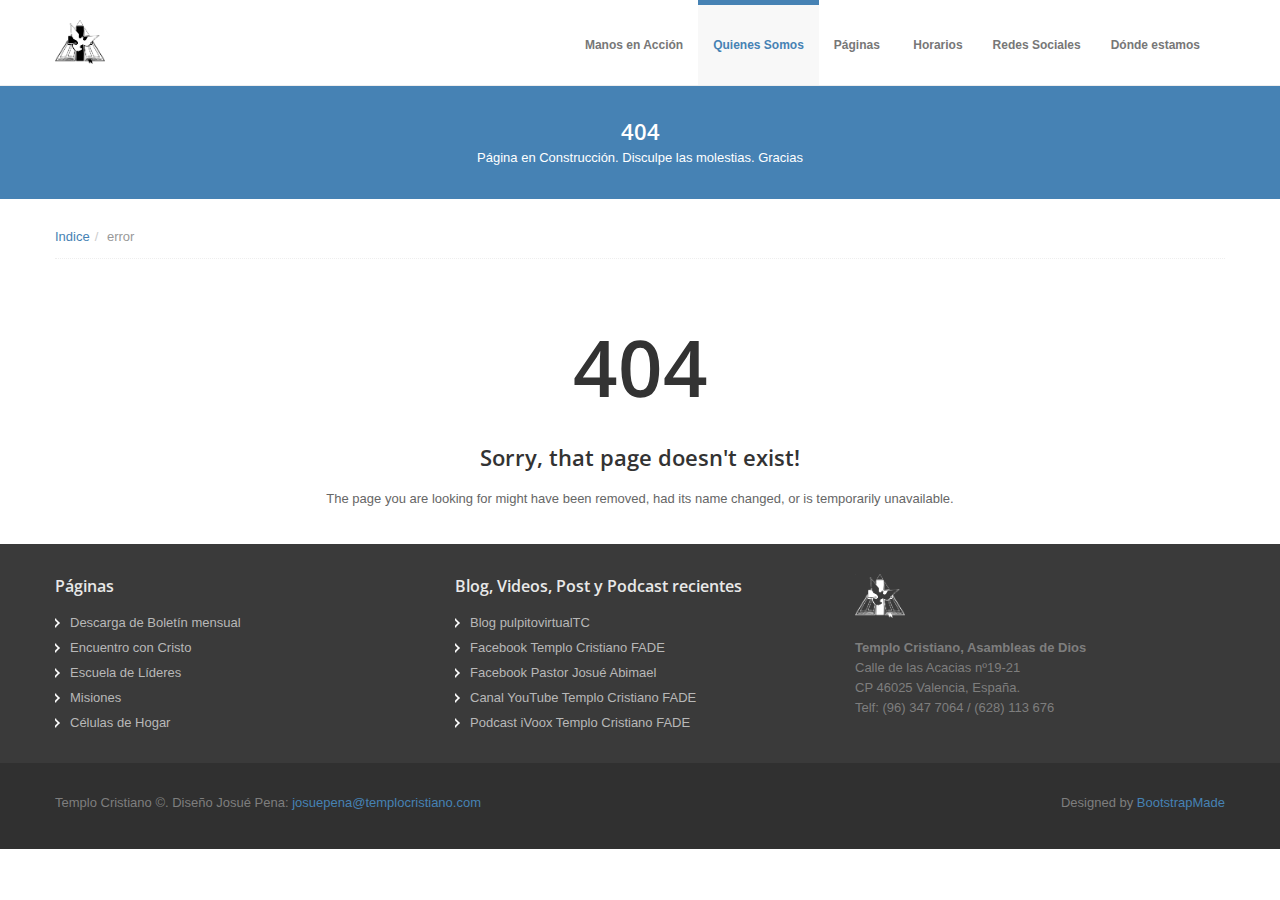
<file: web/Historia.html>
<!DOCTYPE html>
<html lang="en">

<head>
  <meta charset="utf-8">
  <title>Historia del Templo Cristiano</title>
  <meta name="viewport" content="width=device-width, initial-scale=1.0">
  <meta name="description" content="Historia, Cristiano, Evangélico, Jesús, Asambleas de Dios, España, Valencia, Templo, Cristo, Pentecostal, Iglesia">
  <meta name="author" content="Josué Abimael Pena Cuervo">
  <!-- styles -->
  <link href="https://fonts.googleapis.com/css?family=Open+Sans:400italic,400,600,700" rel="stylesheet">
  <link href="assets/css/bootstrap.css" rel="stylesheet">
  <link href="assets/css/bootstrap-responsive.css" rel="stylesheet">
  <link href="assets/css/docs.css" rel="stylesheet">
  <link href="assets/css/prettyPhoto.css" rel="stylesheet">
  <link href="assets/js/google-code-prettify/prettify.css" rel="stylesheet">
  <link href="assets/css/flexslider.css" rel="stylesheet">
  <link href="assets/css/sequence.css" rel="stylesheet">
  <link href="assets/css/style.css" rel="stylesheet">
  <link href="assets/color/default.css" rel="stylesheet">

  <!-- fav and touch icons -->
  <link rel="shortcut icon" href="http://www.templocristiano.com/favicon.ico" >

  <!-- =======================================================
    Theme Name: Serenity
    Theme URL: https://bootstrapmade.com/serenity-bootstrap-corporate-template/
    Author: BootstrapMade.com
    Author URL: https://bootstrapmade.com
  ======================================================= -->
</head>

<body>
  <header>
    <!-- Navbar
    ================================================== -->
    <div class="navbar navbar-fixed-top">
      <div class="navbar-inner">
        <div class="container">
          <!-- logo -->
          <a class="brand logo" href="http://www.templocristiano.com"><img src="assets/img/logo1.png" width="50" height="50"></a>
          <!-- end logo -->
          <!-- top menu -->
          <div class="navigation">
            <nav>
              <ul class="nav topnav">
                <li class="dropdown">
                  <a href="http://www.manosenaccion.org">Manos en Acción</a>
                </li>
                <li class="dropdown active">
                  <a href="#">Quienes Somos</a>
                  <ul class="dropdown-menu">
				    <li><a href="Biblia.html">Museo de la Biblia</a></li>
                    <li><a href="Fe.html">Declaración de Fe</a></li>
                    <li><a href="LOPD.html">L.O.P.D.</a></li>
                    <li><a href="Historia.html">Historia</a></li>
                    <li class="dropdown"><a href="#">Pastores</a>
					  <ul class="dropdown-menu sub-menu">
                        <li><a href="Pastor1.html">Josué Ab. Pena</a></li>
                        <li><a href="Pastor2.html">Francisco V. Pena</a></li>
                      </ul>
                    </li>
                  </ul>
                </li>
                <li class="dropdown">
                  <a href="#">Páginas</a>
                  <ul class="dropdown-menu">
                    <li><a href="Boletin/Boletin.pdf">Boletín</a></li>
                    <li><a href="Misiones.html">Misiones</a></li>
					<li><a href="Encuentro.html">Encuentro con Dios</a></li>
					<li><a href="alabanza.html">Alabanza</a></li>
                    <li><a href="coro.html">Coro</a></li>
					<li><a href="Retiro.html">Retiros y Congresos</a></li>
					  <li class="dropdown"><a href="#">Departamentos</a>
					  <ul class="dropdown-menu sub-menu">
                        <li><a href="jovenes.html">Jóvenes</a></li>
                        <li><a href="Escuela.html">Escuela de Líderes</a></li>
					    <li><a href="Hogares.html">Células de hogar</a></li>
                      </ul>
                    </li>
                  </ul>
                </li>
                <li class="dropdown">
                  <a href="Horarios.html">&nbsp;Horarios</a>
                </li>
                <li class="dropdown">
                  <a href="redes.html">Redes Sociales</a>
                  <ul class="dropdown-menu">
                    <li><a href="blog.html">Blog Iglesia</a></li>
                    <li><a href="Facebook1.html">Facebook Iglesia</a></li>
                    <li><a href="Facebook2.html">Facebook Pastor</a></li>
                    <li><a href="youtube.html">Canal YouTube Iglesia</a></li>
					<li><a href="iVoox.html">Podcast iVoox</a></li>
                  </ul>
                </li>
				  <li class="dropdown">
                  <a href="donde.html">Dónde estamos </a>
                </li>
              </ul>
            </nav>
          </div>
          <!-- end menu -->
        </div>
      </div>
    </div>
  </header>
  <!-- Subhead
================================================== -->
  <section id="subintro">
    <div class="jumbotron subhead" id="overview">
      <div class="container">
        <div class="row">
          <div class="span12">
            <div class="centered">
              <h3>404</h3>
              <p>
                Página en Construcción. Disculpe las molestias. Gracias
              </p>
            </div>
          </div>
        </div>
      </div>
    </div>
  </section>
  <section id="breadcrumb">
    <div class="container">
      <div class="row">
        <div class="span12">
          <ul class="breadcrumb notop">
            <li><a href="http://www.templocristiano.com">Indice</a><span class="divider">/</span></li>
            <li class="active">error</li>
          </ul>
        </div>
      </div>
    </div>
  </section>
  <section id="maincontent">
    <div class="container">
      <div class="row">
        <div class="span12">
          <div class="centered">
            <h2 class="error">404</h2>
            <h3>Sorry, that page doesn't exist!</h3>
            <p>
              The page you are looking for might have been removed, had its name changed, or is temporarily unavailable.
            </p>
          </div>
        </div>
      </div>
    </div>
  </section>
  <!-- Footer
 ================================================== -->
  <footer class="footer">
    <div class="container">
      <div class="row">
        <div class="span4">
          <div class="widget">
            <h5>Páginas</h5>
            <ul class="regular">
              <li><a href="Boletin/Boletin.pdf">Descarga de Boletín mensual</a></li>
              <li><a href="Encuentro.html">Encuentro con Cristo</a></li>
              <li><a href="Escuela.html">Escuela de Líderes</a></li>
              <li><a href="Misiones.html">Misiones</a></li>
              <li><a href="Hogares.html">Células de Hogar</a></li>
            </ul>
          </div>
        </div>
        <div class="span4">
          <div class="widget">
            <h5>Blog, Videos, Post y Podcast recientes</h5>
            <ul class="regular">
              <li><a href="https://pulpitovirtualtc.blogspot.com/">Blog pulpitovirtualTC</a></li>
              <li><a href="https://www.facebook.com/Templo-Cristiano-FADE-107617304213574/?modal=admin_todo_tour">Facebook Templo Cristiano FADE</a></li>
              <li><a href="https://www.facebook.com/josueabimael.penacuervo">Facebook Pastor Josué Abimael</a></li>
              <li><a href="https://www.youtube.com/channel/UC8olCX3dUUO7YfRYzsmEqcg?view_as=subscriber">Canal YouTube Templo Cristiano FADE</a></li>
			  <li><a href="https://www.ivoox.com/suscripciones_jb_7629844_1.html">Podcast iVoox Templo Cristiano FADE</a></li>
            </ul>
          </div>
        </div>
        <div class="span4">
          <div class="widget">
            <!-- logo -->
            <a class="brand logo" href="http://www.templocristiano.com">
							<img src="assets/img/logo2.png" width="50" height="50">
						</a>
            <!-- end logo -->
            <address>
							<strong>Templo Cristiano, Asambleas de Dios</strong><br>
							 Calle de las Acacias nº19-21<br>
							 CP 46025 Valencia, España.<br>
							<abbr title="Phone"> </abbr>Telf: (96) 347 7064 / (628) 113 676
						</address>
          </div>
        </div>
      </div>
    </div>
    <div class="verybottom">
      <div class="container">
        <div class="row">
          <div class="span6">
            <p>
             Templo Cristiano &copy;. Diseño Josué  Pena: <a href="mailto:josuepena@templocristiano.com"> josuepena@templocristiano.com </a>
            </p>
          </div>
          <div class="span6">
            <div class="credits">
              <!--
                All the links in the footer should remain intact.
                You can delete the links only if you purchased the pro version.
                Licensing information: https://bootstrapmade.com/license/
                Purchase the pro version with working PHP/AJAX contact form: https://bootstrapmade.com/buy/?theme=Serenity
              -->
              Designed by <a href="https://bootstrapmade.com/">BootstrapMade</a>
            </div>
          </div>
        </div>
      </div>
    </div>
  </footer>

  <!-- JavaScript Library Files -->
  <script src="assets/js/jquery.min.js"></script>
  <script src="assets/js/jquery.easing.js"></script>
  <script src="assets/js/google-code-prettify/prettify.js"></script>
  <script src="assets/js/modernizr.js"></script>
  <script src="assets/js/bootstrap.js"></script>
  <script src="assets/js/jquery.elastislide.js"></script>
  <script src="assets/js/sequence/sequence.jquery-min.js"></script>
  <script src="assets/js/sequence/setting.js"></script>
  <script src="assets/js/jquery.prettyPhoto.js"></script>
  <script src="assets/js/application.js"></script>
  <script src="assets/js/jquery.flexslider.js"></script>
  <script src="assets/js/hover/jquery-hover-effect.js"></script>
  <script src="assets/js/hover/setting.js"></script>

  <!-- Template Custom JavaScript File -->
  <script src="assets/js/custom.js"></script>

</body>
</html>
</file>
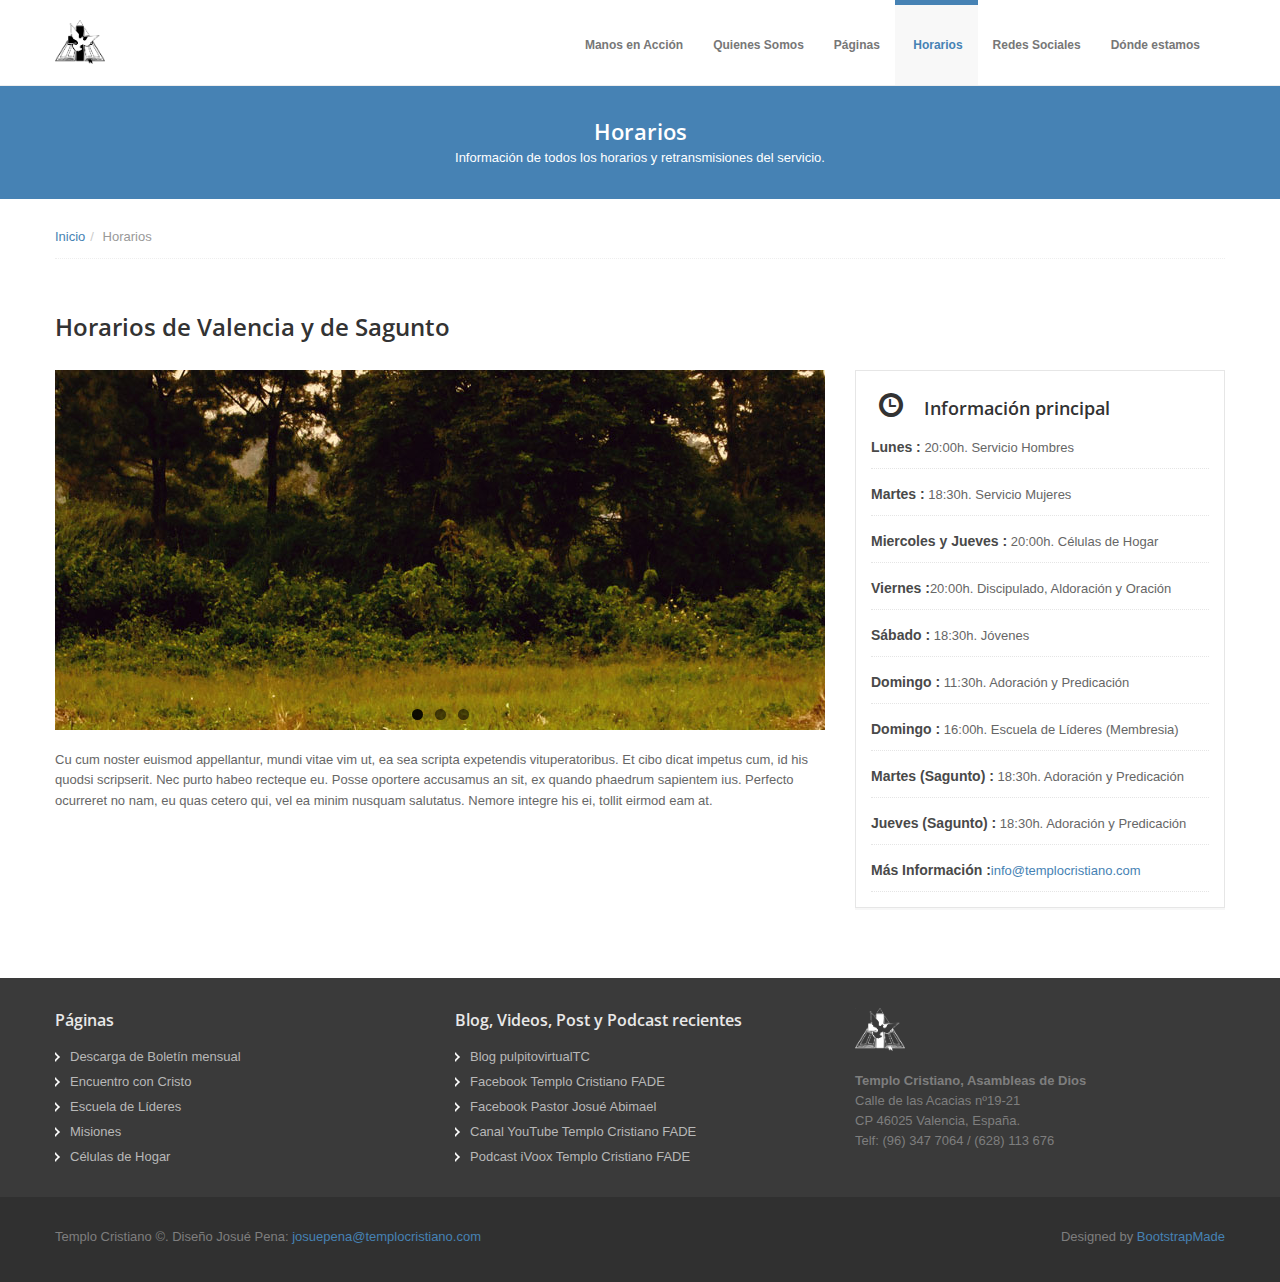
<file: web/Horarios.html>
<!DOCTYPE html>
<html lang="en">

<head>
  <meta charset="utf-8">
  <title>Horarios de los Servicios</title>
  <meta name="viewport" content="width=device-width, initial-scale=1.0">
  <meta name="description" content="Horarios, cultos, servcios, Cristiano, Evangélico, Jesús, Asambleas de Dios, España, Valencia, Templo, Cristo, Pentecostal, Iglesia">
  <meta name="author" content="Josué Abimael Pena Cuervo">
  <!-- styles -->
  <link href="https://fonts.googleapis.com/css?family=Open+Sans:400italic,400,600,700" rel="stylesheet">
  <link href="assets/css/bootstrap.css" rel="stylesheet">
  <link href="assets/css/bootstrap-responsive.css" rel="stylesheet">
  <link href="assets/css/docs.css" rel="stylesheet">
  <link href="assets/css/prettyPhoto.css" rel="stylesheet">
  <link href="assets/js/google-code-prettify/prettify.css" rel="stylesheet">
  <link href="assets/css/flexslider.css" rel="stylesheet">
  <link href="assets/css/sequence.css" rel="stylesheet">
  <link href="assets/css/style.css" rel="stylesheet">
  <link href="assets/color/default.css" rel="stylesheet">

  <!-- fav and touch icons -->
  <link rel="shortcut icon" href="http://www.templocristiano.com/favicon.ico" >

  <!-- =======================================================
    Theme Name: Serenity
    Theme URL: https://bootstrapmade.com/serenity-bootstrap-corporate-template/
    Author: BootstrapMade.com
    Author URL: https://bootstrapmade.com
  ======================================================= -->
</head>

<body>
  <header>
    <!-- Navbar
    ================================================== -->
    <div class="navbar navbar-fixed-top">
      <div class="navbar-inner">
        <div class="container">
          <!-- logo -->
          <a class="brand logo" href="http://www.templocristiano.com"><img src="assets/img/logo1.png" width="50" height="50"></a>
          <!-- end logo -->
          <!-- top menu -->
          <div class="navigation">
            <nav>
              <ul class="nav topnav">
                <li class="dropdown">
                  <a href="http://www.manosenaccion.org">Manos en Acción</a>
                </li>
                <li class="dropdown">
                  <a href="#">Quienes Somos</a>
                  <ul class="dropdown-menu">
				    <li><a href="Biblia.html">Museo de la Biblia</a></li>
                    <li><a href="Fe.html">Declaración de Fe</a></li>
                    <li><a href="LOPD.html">L.O.P.D.</a></li>
                    <li><a href="Historia.html">Historia</a></li>
                    <li class="dropdown"><a href="#">Pastores</a>
					  <ul class="dropdown-menu sub-menu">
                        <li><a href="Pastor1.html">Josué Ab. Pena</a></li>
                        <li><a href="Pastor2.html">Francisco V. Pena</a></li>
                      </ul>
                    </li>
                  </ul>
                </li>
                <li class="dropdown">
                  <a href="#">Páginas</a>
                  <ul class="dropdown-menu">
                    <li><a href="Boletin/Boletin.pdf">Boletín</a></li>
                    <li><a href="Misiones.html">Misiones</a></li>
					<li><a href="Encuentro.html">Encuentro con Dios</a></li>
					<li><a href="alabanza.html">Alabanza</a></li>
                    <li><a href="coro.html">Coro</a></li>
					<li><a href="Retiro.html">Retiros y Congresos</a></li>
					  <li class="dropdown"><a href="#">Departamentos</a>
					  <ul class="dropdown-menu sub-menu">
                        <li><a href="jovenes.html">Jóvenes</a></li>
                        <li><a href="Escuela.html">Escuela de Líderes</a></li>
					    <li><a href="Hogares.html">Células de hogar</a></li>
                      </ul>
                    </li>
                  </ul>
                </li>
                <li class="dropdown active">
                  <a href="Horarios.html">&nbsp;Horarios</a>
                </li>
                <li class="dropdown">
                  <a href="redes.html">Redes Sociales</a>
                  <ul class="dropdown-menu">
                    <li><a href="blog.html">Blog Iglesia</a></li>
                    <li><a href="Facebook1.html">Facebook Iglesia</a></li>
                    <li><a href="Facebook2.html">Facebook Pastor</a></li>
                    <li><a href="youtube.html">Canal YouTube Iglesia</a></li>
					<li><a href="iVoox.html">Podcast iVoox</a></li>
                  </ul>
                </li>
				  <li class="dropdown">
                  <a href="donde.html">Dónde estamos </a>
                </li>
              </ul>
            </nav>
          </div>
          <!-- end menu -->
        </div>
      </div>
    </div>
  </header>
  <!-- Subhead
================================================== -->
  <section id="subintro">
    <div class="jumbotron subhead" id="overview">
      <div class="container">
        <div class="row">
          <div class="span12">
            <div class="centered">
              <h3>Horarios</h3>
              <p>
                Información de todos los horarios y retransmisiones del servicio.
              </p>
            </div>
          </div>
        </div>
      </div>
    </div>
  </section>
  <section id="breadcrumb">
    <div class="container">
      <div class="row">
        <div class="span12">
          <ul class="breadcrumb notop">
            <li><a href="http://www.templocristiano.com">Inicio</a><span class="divider">/</span></li>
            <li class="active">Horarios</li>
          </ul>
        </div>
      </div>
    </div>
  </section>
  <section id="maincontent">
    <div class="container">
      <div class="row">
        <div class="span12">
          <article>
            <div class="heading">
              <h4>Horarios de Valencia y de Sagunto</h4>
            </div>
            <div class="clearfix">
            </div>
            <div class="row">
              <div class="span8">
                <!-- start flexslider -->
                <div class="flexslider">
                  <ul class="slides">
                    <li>
                      <img src="assets/img/slides/flexslider/img1.jpg" alt="" />
                    </li>
                    <li>
                      <img src="assets/img/slides/flexslider/img2.jpg" alt="" />
                    </li>
                    <li>
                      <img src="assets/img/slides/flexslider/img3.jpg" alt="" />
                    </li>
                  </ul>
                </div>
                <!-- end flexslider -->
                <p>
                  Cu cum noster euismod appellantur, mundi vitae vim ut, ea sea scripta expetendis vituperatoribus. Et cibo dicat impetus cum, id his quodsi scripserit. Nec purto habeo recteque eu. Posse oportere accusamus an sit, ex quando phaedrum sapientem ius. Perfecto
                  ocurreret no nam, eu quas cetero qui, vel ea minim nusquam salutatus. Nemore integre his ei, tollit eirmod eam at.
                </p>
              </div>
              <div class="span4">
                <div class="project-widget">
                  <h4><i class="icon-48 icon-time"></i> Información principal</h4>
                  <ul class="project-detail"> 
					<li><label>Lunes :</label> 20:00h. Servicio Hombres</li>
					<li><label>Martes :</label> 18:30h. Servicio Mujeres</li>
					<li><label>Miercoles y Jueves :</label> 20:00h. Células de Hogar</li>
					  <li><label>Viernes :</label>20:00h. Discipulado, Aldoración y Oración</li>
					<li><label>Sábado :</label> 18:30h. Jóvenes</li>
                    <li><label>Domingo :</label> 11:30h. Adoración y Predicación</li>
					<li><label>Domingo :</label> 16:00h. Escuela de Líderes (Membresia)</li>
                    <li><label>Martes (Sagunto) :</label> 18:30h. Adoración y Predicación</li>
					<li><label>Jueves (Sagunto) :</label> 18:30h. Adoración y Predicación</li>
                    <li><label>Más Información :</label><a href="mailto:info@templocristiano.com">info@templocristiano.com</a></li>
                  </ul>
                </div>
              </div>
            </div>
          </article>
          <!-- end article full post -->
        </div>
      </div>
    </div>
  </section>
  <!-- Footer
 ================================================== -->
  <footer class="footer">
    <div class="container">
      <div class="row">
        <div class="span4">
          <div class="widget">
            <h5>Páginas</h5>
            <ul class="regular">
              <li><a href="Boletin/Boletin.pdf">Descarga de Boletín mensual</a></li>
              <li><a href="Encuentro.html">Encuentro con Cristo</a></li>
              <li><a href="Escuela.html">Escuela de Líderes</a></li>
              <li><a href="Misiones.html">Misiones</a></li>
              <li><a href="Hogares.html">Células de Hogar</a></li>
            </ul>
          </div>
        </div>
        <div class="span4">
          <div class="widget">
            <h5>Blog, Videos, Post y Podcast recientes</h5>
            <ul class="regular">
              <li><a href="https://pulpitovirtualtc.blogspot.com/">Blog pulpitovirtualTC</a></li>
              <li><a href="https://www.facebook.com/Templo-Cristiano-FADE-107617304213574/?modal=admin_todo_tour">Facebook Templo Cristiano FADE</a></li>
              <li><a href="https://www.facebook.com/josueabimael.penacuervo">Facebook Pastor Josué Abimael</a></li>
              <li><a href="https://www.youtube.com/channel/UC8olCX3dUUO7YfRYzsmEqcg?view_as=subscriber">Canal YouTube Templo Cristiano FADE</a></li>
			  <li><a href="https://www.ivoox.com/suscripciones_jb_7629844_1.html">Podcast iVoox Templo Cristiano FADE</a></li>
            </ul>
          </div>
        </div>
        <div class="span4">
          <div class="widget">
            <!-- logo -->
            <a class="brand logo" href="http://www.templocristiano.com">
							<img src="assets/img/logo2.png" width="50" height="50">
						</a>
            <!-- end logo -->
            <address>
							<strong>Templo Cristiano, Asambleas de Dios</strong><br>
							 Calle de las Acacias nº19-21<br>
							 CP 46025 Valencia, España.<br>
							<abbr title="Phone"> </abbr>Telf: (96) 347 7064 / (628) 113 676
						</address>
          </div>
        </div>
      </div>
    </div>
    <div class="verybottom">
      <div class="container">
        <div class="row">
          <div class="span6">
            <p>
             Templo Cristiano &copy;. Diseño Josué  Pena: <a href="mailto:josuepena@templocristiano.com"> josuepena@templocristiano.com </a>
            </p>
          </div>
          <div class="span6">
            <div class="credits">
              <!--
                All the links in the footer should remain intact.
                You can delete the links only if you purchased the pro version.
                Licensing information: https://bootstrapmade.com/license/
                Purchase the pro version with working PHP/AJAX contact form: https://bootstrapmade.com/buy/?theme=Serenity
              -->
              Designed by <a href="https://bootstrapmade.com/">BootstrapMade</a>
            </div>
          </div>
        </div>
      </div>
    </div>
  </footer>

  <!-- JavaScript Library Files -->
  <script src="assets/js/jquery.min.js"></script>
  <script src="assets/js/jquery.easing.js"></script>
  <script src="assets/js/google-code-prettify/prettify.js"></script>
  <script src="assets/js/modernizr.js"></script>
  <script src="assets/js/bootstrap.js"></script>
  <script src="assets/js/jquery.elastislide.js"></script>
  <script src="assets/js/sequence/sequence.jquery-min.js"></script>
  <script src="assets/js/sequence/setting.js"></script>
  <script src="assets/js/jquery.prettyPhoto.js"></script>
  <script src="assets/js/application.js"></script>
  <script src="assets/js/jquery.flexslider.js"></script>
  <script src="assets/js/hover/jquery-hover-effect.js"></script>
  <script src="assets/js/hover/setting.js"></script>

  <!-- Template Custom JavaScript File -->
  <script src="assets/js/custom.js"></script>

</body>
</html>
</file>
<file: web/assets/js/google-code-prettify/prettify.css>
.com { color: #93a1a1; }
.lit { color: #195f91; }
.pun, .opn, .clo { color: #93a1a1; }
.fun { color: #dc322f; }
.str, .atv { color: #D14; }
.kwd, .prettyprint .tag { color: #1e347b; }
.typ, .atn, .dec, .var { color: teal; }
.pln { color: #48484c; }

.prettyprint {
  padding: 8px;
  background-color: #f7f7f9;
  border: 1px solid #e1e1e8;
}
.prettyprint.linenums {
  -webkit-box-shadow: inset 40px 0 0 #fbfbfc, inset 41px 0 0 #ececf0;
     -moz-box-shadow: inset 40px 0 0 #fbfbfc, inset 41px 0 0 #ececf0;
          box-shadow: inset 40px 0 0 #fbfbfc, inset 41px 0 0 #ececf0;
}

/* Specify class=linenums on a pre to get line numbering */
ol.linenums {
  margin: 0 0 0 33px; /* IE indents via margin-left */
}
ol.linenums li {
  padding-left: 12px;
  color: #bebec5;
  line-height: 20px;
  text-shadow: 0 1px 0 #fff;
}
</file>
<file: web/assets/color/default.css>
::-moz-selection {
  background:   #4682B4;
  color: #fff;
  text-shadow: none;
}
::selection {
  background:   #4682B4;
  color: #fff;
  text-shadow: none;
}


a {
	color:   #4682B4;
}

a:hover {
	color:  #4682B4;
}

footer .nav-list li a:hover,footer ul.regular li a:hover  {
	color:  #4682B4;
}

.btn-link:hover {
  color:   #4682B4;
}

.btn-color {
  background:   #4682B4;
	border: 1px solid   #4682B4;
  *background:   #4682B4;
}
.btn-color:hover,
.btn-color.active,
.btn-color.disabled,
.btn-color[disabled] {
  background:   #4682B4;
  *background:   #4682B4;
}

/* sequence slider */

.info  h2{
	background:   #4682B4;
}

/* fontawesome icons */
.icon-square:hover,
.icon-rounded:hover,
.icon-circled:hover {
    background-color:   #4682B4;
}
[class^="icon-"].active,
[class*=" icon-"].active {
    background-color:   #4682B4;
}

/* header */
.navbar .nav li.active {
	border-top:5px solid   #4682B4;	

}
.navbar .nav li.active a {
	color:  #4682B4;	
}

.navbar .nav li ul.dropdown-menu li a:hover, .navbar .nav li.active ul.dropdown-menu li a:hover  {
	background:  #4682B4;
	
}
.color {
	background:   #4682B4;
	color:#fff;
}

textarea:focus,
input[type="text"]:focus,
input[type="password"]:focus,
input[type="datetime"]:focus,
input[type="datetime-local"]:focus,
input[type="date"]:focus,
input[type="month"]:focus,
input[type="time"]:focus,
input[type="week"]:focus,
input[type="number"]:focus,
input[type="email"]:focus,
input[type="url"]:focus,
input[type="search"]:focus,
input[type="tel"]:focus,
input[type="color"]:focus,
.uneditable-input:focus {
  border-color:   #4682B4;
  outline: 0;
  outline: thin dotted \9;
  /* IE6-9 */

}

/* sequence slider */
.sequence-nav .next:hover,.sequence-nav .prev:hover {
	background:   #4682B4;
}

/* breadcrumb */
.breadcrumb {

}


/* accordion */
.accordion-heading a:hover {
	color:   #4682B4;
}
.accordion-heading .active{
	color:   #4682B4;
}

/* pricing box */
.priceBox.special .emphasis {
  background:   #4682B4;
}

/* tagline */
.tagline {
	border-bottom:5px solid   #4682B4;
}



/* button */
.btn-link {
	color:   #4682B4;
}

.nav .dropdown-toggle .caret {
  margin-top: 6px;
  border-top-color:   #4682B4;
  border-bottom-color:   #4682B4;
}



/* tabs */
.nav-pills > .active > a,
.nav-pills > .active > a:hover {
  color: #ffffff;
  background-color:   #4682B4;
}

/* accordion */
.accordion-heading a.accordion-toggle:hover {
	color:   #4682B4;
}

/* label */
.label-orange,
.badge-orange {
  background-color:   #4682B4;
}


/* nav */
.nav-list > .active > a,
.nav-list > .active > a:hover {
  background:   #4682B4;
}


.nav-pills > .active > a,
.nav-pills > .active > a:hover {
  background:   #4682B4;
}

.nav .dropdown-toggle .caret {
  border-top-color:   #4682B4;
  border-bottom-color:   #4682B4;
}

/* custom progress bar according template skin */
.progress-orange .bar,
.progress .bar-orange {
  background:   #4682B4;
}

.progress-orange.progress-striped .bar,
.progress-striped .bar-orange {
  background:   #4682B4;
}

/* pagination */

.pagination ul li a:hover {
  background:   #4682B4;
  border-color:  #4682B4;
}


/* widget */
aside .widget ul.cat li a:hover {
	color:   #4682B4;
}

aside .widget ul.recent-posts li a:hover {
	color:   #4682B4;
}

/* article */

.entry-body a h5.title:hover {
	color:   #4682B4;
}

article.blog-post .post-heading h3 a:hover {
	color:  #4682B4;
}

article.last-post {
	background:   #4682B4;
}

ul.time-post li.year{
	border-bottom:1px solid   #4682B4;
}

section#subintro {
	background:   #4682B4;
}


 /* 404 */
 

.error-body{
	background:  #4682B4;
	padding:20px;
	text-align:center;
}


/* misc */
a.thumbnail:hover {
  border-color:   #4682B4;
}

ul.filter li.active a:hover,.flex-control-nav li a:hover, .flex-control-nav li a.active{
	background:   #4682B4;
}

.thumbnail h4 a:hover, .thumbnail .meta  span a:hover, ul.recent li h6 a:hover, ul.post-meta li a:hover, .media-body span, .media-body .media-heading a:hover, form label span, article.last-post h5 a:hover{
	color:   #4682B4;
	text-decoration:none;
}
</file>
<file: web/assets/css/prettyPhoto.css>
div.pp_default .pp_top,div.pp_default .pp_top .pp_middle,div.pp_default .pp_top .pp_left,div.pp_default .pp_top .pp_right,div.pp_default .pp_bottom,div.pp_default .pp_bottom .pp_left,div.pp_default .pp_bottom .pp_middle,div.pp_default .pp_bottom .pp_right{height:13px}
div.pp_default .pp_top .pp_left{background:url(../img/prettyPhoto/default/sprite.png) -78px -93px no-repeat}
div.pp_default .pp_top .pp_middle{background:url(../img/prettyPhoto/default/sprite_x.png) top left repeat-x}
div.pp_default .pp_top .pp_right{background:url(../img/prettyPhoto/default/sprite.png) -112px -93px no-repeat}
div.pp_default .pp_content .ppt{color:#f8f8f8}
div.pp_default .pp_content_container .pp_left{background:url(../img/prettyPhoto/default/sprite_y.png) -7px 0 repeat-y;padding-left:13px}
div.pp_default .pp_content_container .pp_right{background:url(../img/prettyPhoto/default/sprite_y.png) top right repeat-y;padding-right:13px}
div.pp_default .pp_next:hover{background:url(../img/prettyPhoto/default/sprite_next.png) center right no-repeat;cursor:pointer}
div.pp_default .pp_previous:hover{background:url(../img/prettyPhoto/default/sprite_prev.png) center left no-repeat;cursor:pointer}
div.pp_default .pp_expand{background:url(../img/prettyPhoto/default/sprite.png) 0 -29px no-repeat;cursor:pointer;width:28px;height:28px}
div.pp_default .pp_expand:hover{background:url(../img/prettyPhoto/default/sprite.png) 0 -56px no-repeat;cursor:pointer}
div.pp_default .pp_contract{background:url(../img/prettyPhoto/default/sprite.png) 0 -84px no-repeat;cursor:pointer;width:28px;height:28px}
div.pp_default .pp_contract:hover{background:url(../img/prettyPhoto/default/sprite.png) 0 -113px no-repeat;cursor:pointer}
div.pp_default .pp_close{width:30px;height:30px;background:url(../img/prettyPhoto/default/sprite.png) 2px 1px no-repeat;cursor:pointer}
div.pp_default .pp_gallery ul li a{background:url(../img/prettyPhoto/default/default_thumb.png) center center #f8f8f8;border:1px solid #aaa}
div.pp_default .pp_social{margin-top:7px}
div.pp_default .pp_gallery a.pp_arrow_previous,div.pp_default .pp_gallery a.pp_arrow_next{position:static;left:auto}
div.pp_default .pp_nav .pp_play,div.pp_default .pp_nav .pp_pause{background:url(../img/prettyPhoto/default/sprite.png) -51px 1px no-repeat;height:30px;width:30px}
div.pp_default .pp_nav .pp_pause{background-position:-51px -29px}
div.pp_default a.pp_arrow_previous,div.pp_default a.pp_arrow_next{background:url(../img/prettyPhoto/default/sprite.png) -31px -3px no-repeat;height:20px;width:20px;margin:4px 0 0}
div.pp_default a.pp_arrow_next{left:52px;background-position:-82px -3px}
div.pp_default .pp_content_container .pp_details{margin-top:5px}
div.pp_default .pp_nav{clear:none;height:30px;width:110px;position:relative}
div.pp_default .pp_nav .currentTextHolder{font-family:Georgia;font-style:italic;color:#999;font-size:11px;left:75px;line-height:25px;position:absolute;top:2px;margin:0;padding:0 0 0 10px}
div.pp_default .pp_close:hover,div.pp_default .pp_nav .pp_play:hover,div.pp_default .pp_nav .pp_pause:hover,div.pp_default .pp_arrow_next:hover,div.pp_default .pp_arrow_previous:hover{opacity:0.7}
div.pp_default .pp_description{font-size:11px;font-weight:700;line-height:14px;margin:5px 50px 5px 0}
div.pp_default .pp_bottom .pp_left{background:url(../img/prettyPhoto/default/sprite.png) -78px -127px no-repeat}
div.pp_default .pp_bottom .pp_middle{background:url(../img/prettyPhoto/default/sprite_x.png) bottom left repeat-x}
div.pp_default .pp_bottom .pp_right{background:url(../img/prettyPhoto/default/sprite.png) -112px -127px no-repeat}
div.pp_default .pp_loaderIcon{background:url(../img/prettyPhoto/default/loader.gif) center center no-repeat}
div.light_rounded .pp_top .pp_left{background:url(../img/prettyPhoto/light_rounded/sprite.png) -88px -53px no-repeat}
div.light_rounded .pp_top .pp_right{background:url(../img/prettyPhoto/light_rounded/sprite.png) -110px -53px no-repeat}
div.light_rounded .pp_next:hover{background:url(../img/prettyPhoto/light_rounded/btnNext.png) center right no-repeat;cursor:pointer}
div.light_rounded .pp_previous:hover{background:url(../img/prettyPhoto/light_rounded/btnPrevious.png) center left no-repeat;cursor:pointer}
div.light_rounded .pp_expand{background:url(../img/prettyPhoto/light_rounded/sprite.png) -31px -26px no-repeat;cursor:pointer}
div.light_rounded .pp_expand:hover{background:url(../img/prettyPhoto/light_rounded/sprite.png) -31px -47px no-repeat;cursor:pointer}
div.light_rounded .pp_contract{background:url(../img/prettyPhoto/light_rounded/sprite.png) 0 -26px no-repeat;cursor:pointer}
div.light_rounded .pp_contract:hover{background:url(../img/prettyPhoto/light_rounded/sprite.png) 0 -47px no-repeat;cursor:pointer}
div.light_rounded .pp_close{width:75px;height:22px;background:url(../img/prettyPhoto/light_rounded/sprite.png) -1px -1px no-repeat;cursor:pointer}
div.light_rounded .pp_nav .pp_play{background:url(../img/prettyPhoto/light_rounded/sprite.png) -1px -100px no-repeat;height:15px;width:14px}
div.light_rounded .pp_nav .pp_pause{background:url(../img/prettyPhoto/light_rounded/sprite.png) -24px -100px no-repeat;height:15px;width:14px}
div.light_rounded .pp_arrow_previous{background:url(../img/prettyPhoto/light_rounded/sprite.png) 0 -71px no-repeat}
div.light_rounded .pp_arrow_next{background:url(../img/prettyPhoto/light_rounded/sprite.png) -22px -71px no-repeat}
div.light_rounded .pp_bottom .pp_left{background:url(../img/prettyPhoto/light_rounded/sprite.png) -88px -80px no-repeat}
div.light_rounded .pp_bottom .pp_right{background:url(../img/prettyPhoto/light_rounded/sprite.png) -110px -80px no-repeat}
div.dark_rounded .pp_top .pp_left{background:url(../img/prettyPhoto/dark_rounded/sprite.png) -88px -53px no-repeat}
div.dark_rounded .pp_top .pp_right{background:url(../img/prettyPhoto/dark_rounded/sprite.png) -110px -53px no-repeat}
div.dark_rounded .pp_content_container .pp_left{background:url(../img/prettyPhoto/dark_rounded/contentPattern.png) top left repeat-y}
div.dark_rounded .pp_content_container .pp_right{background:url(../img/prettyPhoto/dark_rounded/contentPattern.png) top right repeat-y}
div.dark_rounded .pp_next:hover{background:url(../img/prettyPhoto/dark_rounded/btnNext.png) center right no-repeat;cursor:pointer}
div.dark_rounded .pp_previous:hover{background:url(../img/prettyPhoto/dark_rounded/btnPrevious.png) center left no-repeat;cursor:pointer}
div.dark_rounded .pp_expand{background:url(../img/prettyPhoto/dark_rounded/sprite.png) -31px -26px no-repeat;cursor:pointer}
div.dark_rounded .pp_expand:hover{background:url(../img/prettyPhoto/dark_rounded/sprite.png) -31px -47px no-repeat;cursor:pointer}
div.dark_rounded .pp_contract{background:url(../img/prettyPhoto/dark_rounded/sprite.png) 0 -26px no-repeat;cursor:pointer}
div.dark_rounded .pp_contract:hover{background:url(../img/prettyPhoto/dark_rounded/sprite.png) 0 -47px no-repeat;cursor:pointer}
div.dark_rounded .pp_close{width:75px;height:22px;background:url(../img/prettyPhoto/dark_rounded/sprite.png) -1px -1px no-repeat;cursor:pointer}
div.dark_rounded .pp_description{margin-right:85px;color:#fff}
div.dark_rounded .pp_nav .pp_play{background:url(../img/prettyPhoto/dark_rounded/sprite.png) -1px -100px no-repeat;height:15px;width:14px}
div.dark_rounded .pp_nav .pp_pause{background:url(../img/prettyPhoto/dark_rounded/sprite.png) -24px -100px no-repeat;height:15px;width:14px}
div.dark_rounded .pp_arrow_previous{background:url(../img/prettyPhoto/dark_rounded/sprite.png) 0 -71px no-repeat}
div.dark_rounded .pp_arrow_next{background:url(../img/prettyPhoto/dark_rounded/sprite.png) -22px -71px no-repeat}
div.dark_rounded .pp_bottom .pp_left{background:url(../img/prettyPhoto/dark_rounded/sprite.png) -88px -80px no-repeat}
div.dark_rounded .pp_bottom .pp_right{background:url(../img/prettyPhoto/dark_rounded/sprite.png) -110px -80px no-repeat}
div.dark_rounded .pp_loaderIcon{background:url(../img/prettyPhoto/dark_rounded/loader.gif) center center no-repeat}
div.dark_square .pp_left,div.dark_square .pp_middle,div.dark_square .pp_right,div.dark_square .pp_content{background:#000}
div.dark_square .pp_description{color:#fff;margin:0 85px 0 0}
div.dark_square .pp_loaderIcon{background:url(../img/prettyPhoto/dark_square/loader.gif) center center no-repeat}
div.dark_square .pp_expand{background:url(../img/prettyPhoto/dark_square/sprite.png) -31px -26px no-repeat;cursor:pointer}
div.dark_square .pp_expand:hover{background:url(../img/prettyPhoto/dark_square/sprite.png) -31px -47px no-repeat;cursor:pointer}
div.dark_square .pp_contract{background:url(../img/prettyPhoto/dark_square/sprite.png) 0 -26px no-repeat;cursor:pointer}
div.dark_square .pp_contract:hover{background:url(../img/prettyPhoto/dark_square/sprite.png) 0 -47px no-repeat;cursor:pointer}
div.dark_square .pp_close{width:75px;height:22px;background:url(../img/prettyPhoto/dark_square/sprite.png) -1px -1px no-repeat;cursor:pointer}
div.dark_square .pp_nav{clear:none}
div.dark_square .pp_nav .pp_play{background:url(../img/prettyPhoto/dark_square/sprite.png) -1px -100px no-repeat;height:15px;width:14px}
div.dark_square .pp_nav .pp_pause{background:url(../img/prettyPhoto/dark_square/sprite.png) -24px -100px no-repeat;height:15px;width:14px}
div.dark_square .pp_arrow_previous{background:url(../img/prettyPhoto/dark_square/sprite.png) 0 -71px no-repeat}
div.dark_square .pp_arrow_next{background:url(../img/prettyPhoto/dark_square/sprite.png) -22px -71px no-repeat}
div.dark_square .pp_next:hover{background:url(../img/prettyPhoto/dark_square/btnNext.png) center right no-repeat;cursor:pointer}
div.dark_square .pp_previous:hover{background:url(../img/prettyPhoto/dark_square/btnPrevious.png) center left no-repeat;cursor:pointer}
div.light_square .pp_expand{background:url(../img/prettyPhoto/light_square/sprite.png) -31px -26px no-repeat;cursor:pointer}
div.light_square .pp_expand:hover{background:url(../img/prettyPhoto/light_square/sprite.png) -31px -47px no-repeat;cursor:pointer}
div.light_square .pp_contract{background:url(../img/prettyPhoto/light_square/sprite.png) 0 -26px no-repeat;cursor:pointer}
div.light_square .pp_contract:hover{background:url(../img/prettyPhoto/light_square/sprite.png) 0 -47px no-repeat;cursor:pointer}
div.light_square .pp_close{width:75px;height:22px;background:url(../img/prettyPhoto/light_square/sprite.png) -1px -1px no-repeat;cursor:pointer}
div.light_square .pp_nav .pp_play{background:url(../img/prettyPhoto/light_square/sprite.png) -1px -100px no-repeat;height:15px;width:14px}
div.light_square .pp_nav .pp_pause{background:url(../img/prettyPhoto/light_square/sprite.png) -24px -100px no-repeat;height:15px;width:14px}
div.light_square .pp_arrow_previous{background:url(../img/prettyPhoto/light_square/sprite.png) 0 -71px no-repeat}
div.light_square .pp_arrow_next{background:url(../img/prettyPhoto/light_square/sprite.png) -22px -71px no-repeat}
div.light_square .pp_next:hover{background:url(../img/prettyPhoto/light_square/btnNext.png) center right no-repeat;cursor:pointer}
div.light_square .pp_previous:hover{background:url(../img/prettyPhoto/light_square/btnPrevious.png) center left no-repeat;cursor:pointer}
div.facebook .pp_top .pp_left{background:url(../img/prettyPhoto/facebook/sprite.png) -88px -53px no-repeat}
div.facebook .pp_top .pp_middle{background:url(../img/prettyPhoto/facebook/contentPatternTop.png) top left repeat-x}
div.facebook .pp_top .pp_right{background:url(../img/prettyPhoto/facebook/sprite.png) -110px -53px no-repeat}
div.facebook .pp_content_container .pp_left{background:url(../img/prettyPhoto/facebook/contentPatternLeft.png) top left repeat-y}
div.facebook .pp_content_container .pp_right{background:url(../img/prettyPhoto/facebook/contentPatternRight.png) top right repeat-y}
div.facebook .pp_expand{background:url(../img/prettyPhoto/facebook/sprite.png) -31px -26px no-repeat;cursor:pointer}
div.facebook .pp_expand:hover{background:url(../img/prettyPhoto/facebook/sprite.png) -31px -47px no-repeat;cursor:pointer}
div.facebook .pp_contract{background:url(../img/prettyPhoto/facebook/sprite.png) 0 -26px no-repeat;cursor:pointer}
div.facebook .pp_contract:hover{background:url(../img/prettyPhoto/facebook/sprite.png) 0 -47px no-repeat;cursor:pointer}
div.facebook .pp_close{width:22px;height:22px;background:url(../img/prettyPhoto/facebook/sprite.png) -1px -1px no-repeat;cursor:pointer}
div.facebook .pp_description{margin:0 37px 0 0}
div.facebook .pp_loaderIcon{background:url(../img/prettyPhoto/facebook/loader.gif) center center no-repeat}
div.facebook .pp_arrow_previous{background:url(../img/prettyPhoto/facebook/sprite.png) 0 -71px no-repeat;height:22px;margin-top:0;width:22px}
div.facebook .pp_arrow_previous.disabled{background-position:0 -96px;cursor:default}
div.facebook .pp_arrow_next{background:url(../img/prettyPhoto/facebook/sprite.png) -32px -71px no-repeat;height:22px;margin-top:0;width:22px}
div.facebook .pp_arrow_next.disabled{background-position:-32px -96px;cursor:default}
div.facebook .pp_nav{margin-top:0}
div.facebook .pp_nav p{font-size:15px;padding:0 3px 0 4px}
div.facebook .pp_nav .pp_play{background:url(../img/prettyPhoto/facebook/sprite.png) -1px -123px no-repeat;height:22px;width:22px}
div.facebook .pp_nav .pp_pause{background:url(../img/prettyPhoto/facebook/sprite.png) -32px -123px no-repeat;height:22px;width:22px}
div.facebook .pp_next:hover{background:url(../img/prettyPhoto/facebook/btnNext.png) center right no-repeat;cursor:pointer}
div.facebook .pp_previous:hover{background:url(../img/prettyPhoto/facebook/btnPrevious.png) center left no-repeat;cursor:pointer}
div.facebook .pp_bottom .pp_left{background:url(../img/prettyPhoto/facebook/sprite.png) -88px -80px no-repeat}
div.facebook .pp_bottom .pp_middle{background:url(../img/prettyPhoto/facebook/contentPatternBottom.png) top left repeat-x}
div.facebook .pp_bottom .pp_right{background:url(../img/prettyPhoto/facebook/sprite.png) -110px -80px no-repeat}
div.pp_pic_holder a:focus{outline:none}
div.pp_overlay{background:#000;display:none;left:0;position:absolute;top:0;width:100%;z-index:9500}
div.pp_pic_holder{display:none;position:absolute;width:100px;z-index:10000}
.pp_content{height:40px;min-width:40px}
* html .pp_content{width:40px}
.pp_content_container{position:relative;text-align:left;width:100%}
.pp_content_container .pp_left{padding-left:20px}
.pp_content_container .pp_right{padding-right:20px}
.pp_content_container .pp_details{float:left;margin:10px 0 2px}
.pp_description{display:none;margin:0}
.pp_social{float:left;margin:0}
.pp_social .facebook{float:left;margin-left:5px;width:55px;overflow:hidden}
.pp_social .twitter{float:left}
.pp_nav{clear:right;float:left;margin:3px 10px 0 0}
.pp_nav p{float:left;white-space:nowrap;margin:2px 4px}
.pp_nav .pp_play,.pp_nav .pp_pause{float:left;margin-right:4px;text-indent:-10000px}
a.pp_arrow_previous,a.pp_arrow_next{display:block;float:left;height:15px;margin-top:3px;overflow:hidden;text-indent:-10000px;width:14px}
.pp_hoverContainer{position:absolute;top:0;width:100%;z-index:2000}
.pp_gallery{display:none;left:50%;margin-top:-50px;position:absolute;z-index:10000}
.pp_gallery div{float:left;overflow:hidden;position:relative}
.pp_gallery ul{float:left;height:35px;position:relative;white-space:nowrap;margin:0 0 0 5px;padding:0}
.pp_gallery ul a{border:1px rgba(0,0,0,0.5) solid;display:block;float:left;height:33px;overflow:hidden}
.pp_gallery ul a img{border:0}
.pp_gallery li{display:block;float:left;margin:0 5px 0 0;padding:0}
.pp_gallery li.default a{background:url(../img/prettyPhoto/facebook/default_thumbnail.gif) 0 0 no-repeat;display:block;height:33px;width:50px}
.pp_gallery .pp_arrow_previous,.pp_gallery .pp_arrow_next{margin-top:7px!important}
a.pp_next{background:url(../img/prettyPhoto/light_rounded/btnNext.png) 10000px 10000px no-repeat;display:block;float:right;height:100%;text-indent:-10000px;width:49%}
a.pp_previous{background:url(../img/prettyPhoto/light_rounded/btnNext.png) 10000px 10000px no-repeat;display:block;float:left;height:100%;text-indent:-10000px;width:49%}
a.pp_expand,a.pp_contract{cursor:pointer;display:none;height:20px;position:absolute;right:30px;text-indent:-10000px;top:10px;width:20px;z-index:20000}
a.pp_close{position:absolute;right:0;top:0;display:block;line-height:22px;text-indent:-10000px}
.pp_loaderIcon{display:block;height:24px;left:50%;position:absolute;top:50%;width:24px;margin:-12px 0 0 -12px}
#pp_full_res{line-height:1!important}
#pp_full_res .pp_inline{text-align:left}
#pp_full_res .pp_inline p{margin:0 0 15px}
div.ppt{color:#fff;display:none;font-size:17px;z-index:9999;margin:0 0 5px 15px}
div.pp_default .pp_content,div.light_rounded .pp_content{background-color:#fff}
div.pp_default #pp_full_res .pp_inline,div.light_rounded .pp_content .ppt,div.light_rounded #pp_full_res .pp_inline,div.light_square .pp_content .ppt,div.light_square #pp_full_res .pp_inline,div.facebook .pp_content .ppt,div.facebook #pp_full_res .pp_inline{color:#000}
div.pp_default .pp_gallery ul li a:hover,div.pp_default .pp_gallery ul li.selected a,.pp_gallery ul a:hover,.pp_gallery li.selected a{border-color:#fff}
div.pp_default .pp_details,div.light_rounded .pp_details,div.dark_rounded .pp_details,div.dark_square .pp_details,div.light_square .pp_details,div.facebook .pp_details{position:relative}
div.light_rounded .pp_top .pp_middle,div.light_rounded .pp_content_container .pp_left,div.light_rounded .pp_content_container .pp_right,div.light_rounded .pp_bottom .pp_middle,div.light_square .pp_left,div.light_square .pp_middle,div.light_square .pp_right,div.light_square .pp_content,div.facebook .pp_content{background:#fff}
div.light_rounded .pp_description,div.light_square .pp_description{margin-right:85px}
div.light_rounded .pp_gallery a.pp_arrow_previous,div.light_rounded .pp_gallery a.pp_arrow_next,div.dark_rounded .pp_gallery a.pp_arrow_previous,div.dark_rounded .pp_gallery a.pp_arrow_next,div.dark_square .pp_gallery a.pp_arrow_previous,div.dark_square .pp_gallery a.pp_arrow_next,div.light_square .pp_gallery a.pp_arrow_previous,div.light_square .pp_gallery a.pp_arrow_next{margin-top:12px!important}
div.light_rounded .pp_arrow_previous.disabled,div.dark_rounded .pp_arrow_previous.disabled,div.dark_square .pp_arrow_previous.disabled,div.light_square .pp_arrow_previous.disabled{background-position:0 -87px;cursor:default}
div.light_rounded .pp_arrow_next.disabled,div.dark_rounded .pp_arrow_next.disabled,div.dark_square .pp_arrow_next.disabled,div.light_square .pp_arrow_next.disabled{background-position:-22px -87px;cursor:default}
div.light_rounded .pp_loaderIcon,div.light_square .pp_loaderIcon{background:url(../img/prettyPhoto/light_rounded/loader.gif) center center no-repeat}
div.dark_rounded .pp_top .pp_middle,div.dark_rounded .pp_content,div.dark_rounded .pp_bottom .pp_middle{background:url(../img/prettyPhoto/dark_rounded/contentPattern.png) top left repeat}
div.dark_rounded .currentTextHolder,div.dark_square .currentTextHolder{color:#c4c4c4}
div.dark_rounded #pp_full_res .pp_inline,div.dark_square #pp_full_res .pp_inline{color:#fff}
.pp_top,.pp_bottom{height:20px;position:relative}
* html .pp_top,* html .pp_bottom{padding:0 20px}
.pp_top .pp_left,.pp_bottom .pp_left{height:20px;left:0;position:absolute;width:20px}
.pp_top .pp_middle,.pp_bottom .pp_middle{height:20px;left:20px;position:absolute;right:20px}
* html .pp_top .pp_middle,* html .pp_bottom .pp_middle{left:0;position:static}
.pp_top .pp_right,.pp_bottom .pp_right{height:20px;left:auto;position:absolute;right:0;top:0;width:20px}
.pp_fade,.pp_gallery li.default a img{display:none}
</file>
<file: web/assets/css/sequence.css>
/* Sequence Slider */

#slider_holder {
	height: 100%;
	position: relative;
}

#sequence {
	/*backface-visibility prevents graphical glitches when frames are animating*/
	-webkit-backface-visibility: hidden;
	-moz-backface-visibility: hidden;
	-ms-backface-visibility: hidden;
	-o-backface-visibility: hidden;
	backface-visibility: hidden;
	
	overflow: hidden;
}
#sequence ul {
	margin: 0;
}
#sequence ul li{ 
	z-index: 1;
	margin: 0 !important;
}

.prev, .next {
	cursor: pointer;
	position: absolute;
	top: 170px;
	height: 36px;
	width: 30px;
	z-index: 20;		
	background: #556167;
	background: rgba(85, 97, 103, 0.7);
	
	transition: all 0.3s;
	-webkit-transition: all 0.3s;
    -moz-transition: all 0.3s;
     
    filter: alpha(opacity=0); 
    opacity: 0;
	 
}
.prev {
	left: 0;
}
.next {
	right: 0;
}

.next > span, .prev > span {
	display: block;
	height: 16px;
	width: 10px;
	margin:10px;
-webkit-transition: all 0.4s cubic-bezier(0.165, 0.840, 0.440, 1.000); 
   -moz-transition: all 0.4s cubic-bezier(0.165, 0.840, 0.440, 1.000); 
    -ms-transition: all 0.4s cubic-bezier(0.165, 0.840, 0.440, 1.000); 
     -o-transition: all 0.4s cubic-bezier(0.165, 0.840, 0.440, 1.000); 
        transition: all 0.4s cubic-bezier(0.165, 0.840, 0.440, 1.000);		
}
.prev > span {
	background: url(../img/icons/sec-prev.png) no-repeat;

}
.next > span {
	background: url(../img/icons/sec-next.png) no-repeat;
}




#sequence li > * {
	position: absolute;
}

#sequence {
	height: 400px;
	margin: 0 auto;
	position: relative;
	max-width: 1400px;
}

.info {
	color: black;
	left: 80%;
	top: 20%;
	width: 45%;
	z-index: 10;
	vertical-align: middle;
    opacity: 0;
    filter: alpha(opacity=0);
    display: none;
}

.info.animate-in {
	left: 0;
	top: 20%;
    opacity: 1;
    filter: alpha(opacity=100); 	
-webkit-transition: all 1s cubic-bezier(0.165, 0.840, 0.440, 1.000) 0.5s; 
   -moz-transition: all 1s cubic-bezier(0.165, 0.840, 0.440, 1.000) 0.5s; 
    -ms-transition: all 1s cubic-bezier(0.165, 0.840, 0.440, 1.000) 0.5s; 
     -o-transition: all 1s cubic-bezier(0.165, 0.840, 0.440, 1.000) 0.5s; 
        transition: all 1s cubic-bezier(0.165, 0.840, 0.440, 1.000) 0.5s;
}

.info.animate-out {
	left: 80%;
    filter: alpha(opacity=0); 
    opacity: 0;
	-webkit-transition: all 0.2s ease-out;
	-moz-transition: all 0.2s ease-out;
	-ms-transition: all 0.2s ease-out;
	-o-transition: all 0.2s ease-out;
	transition: all 0.2s ease-out;
}


.info  h2{
	color: #fff;
/*	text-shadow: 0 1px 0 rgba(0,0,0,0.2);*/	
	padding: 0px 7px;
	font-size: 38px;
	line-height: 45px;
	letter-spacing: -1px;
	text-transform: uppercase;	
	-webkit-border-radius: 3px;
	-moz-border-radius: 3px;
	border-radius: 3px;
	display: inline-block;
	margin: 0 0 6px 0;
}
.info h3{
	color: #fff;
	background: #404b50;
	padding: 4px 6px;
	font-size: 26px;
	line-height: 26px;
	letter-spacing: 0px;
	text-transform: uppercase;
	-webkit-border-radius: 3px;
	-moz-border-radius: 3px;
	border-radius: 3px;
	display: inline-block;	
	margin: 0 0 24px 0;
}
.info p{
	color: #3c4549;
	width:80%;
	font-size: 17px;
	line-height: 27px;
	text-shadow: 0 1px 0 rgba(256, 256, 256, 0.5);
	margin: 0 0 28px;
}
.info a.link{
	color: #3c4549;
	width:80%;
	font-size: 14px;
	line-height: 25px;
	text-shadow: 0 1px 0 rgba(256, 256, 256, 0.5);
	margin: 0 0 14px;
}
.slider_img {
	max-height: 100%;
	width: auto;
	right: 0%;
	top: 0px;
    filter: alpha(opacity=0); 
    opacity: 0;

	z-index: 6;
}

.slider_img.animate-in {
	right:0;
	top: 0px;
    filter: alpha(opacity=100); 
    opacity: 1;
	z-index: 4;
/*	
	-webkit-transition: all 1s cubic-bezier(0.2,0.1,0.1,0.9) 0.3s;
	-moz-transition: all 1s  cubic-bezier(0.2,0.1,0.1,0.9) 0.3s;
	-ms-transition: all 1s  cubic-bezier(0.2,0.1,0.1,0.9) 0.3s;
	-o-transition: all 1s  cubic-bezier(0.2,0.1,0.1,0.9) 0.3s;
	transition: all 1s  cubic-bezier(0.5,0.1,0.1,0.9) 0.3s;
*/
-webkit-transition: all 500ms cubic-bezier(0.165, 0.840, 0.440, 1.000) 0.3s; 
   -moz-transition: all 500ms cubic-bezier(0.165, 0.840, 0.440, 1.000) 0.3s; 
    -ms-transition: all 500ms cubic-bezier(0.165, 0.840, 0.440, 1.000) 0.3s; 
     -o-transition: all 500ms cubic-bezier(0.165, 0.840, 0.440, 1.000) 0.3s; 
        transition: all 500ms cubic-bezier(0.165, 0.840, 0.440, 1.000) 0.3s;		
}

.slider_img.animate-out {
	left: -340%;
	top: 0px;
    filter: alpha(opacity=0); 
    opacity: 0;
	z-index: 2;
	
	-webkit-transition: all 0.3s ease-out;
	-moz-transition: all 0.3s ease-out;
	-ms-transition: all 0.3s ease-out;
	-o-transition: all 0.3s ease-out;
	transition: all 0.3s ease-out;	
}


.slider_bgr {
    height: auto;
    width: 100%;
	left: 0;
    filter: alpha(opacity=0); 
    opacity: 0;
	top: 0;
	vertical-align: middle;

	-webkit-transition: all 0.3s ease-out;
	-moz-transition: all 0.3s ease-out;
	-ms-transition: all 0.3s ease-out;
	-o-transition: all 0.3s ease-out;
	transition: all 0.3s ease-out;
	z-index: 1;
}

.slider_bgr.animate-in {
    filter: alpha(opacity=100); 
    opacity: 1;

	z-index: 1;
}

.slider_bgr.animate-out {
    filter: alpha(opacity=0); 
    opacity: 0;
	-webkit-transition: all 0.3s ease-out;
	-moz-transition: all 0.3s ease-out;
	-ms-transition: all 0.3s ease-out;
	-o-transition: all 0.3s ease-out;
	transition: all 0.3s ease-out;
	z-index: 1;
}


.sequence-preloader .preloading .circle {
    fill: #ccc !important;
}
div.inline{
    background-color: #ccc !important;
}

/* Sequence Slider::END */
</file>
<file: web/assets/css/docs.css>
/* Add additional stylesheets below
-------------------------------------------------- */
/*
  Bootstrap's documentation styles
  Special styles for presenting Bootstrap's documentation and examples
*/

/* Code in headings */
h3 code {
  font-size: 14px;
  font-weight: normal;
}



/* Tweak navbar brand link to be super sleek
-------------------------------------------------- */

body > .navbar {
  font-size: 13px;
}

/* Change the docs' brand */
body > .navbar .brand {
  padding-right: 0;
  padding-left: 0;
  margin-left: 20px;
  float: right;
  font-weight: bold;
  color: #000;
  text-shadow: 0 1px 0 rgba(255,255,255,.1), 0 0 30px rgba(255,255,255,.125);
  -webkit-transition: all .2s linear;
     -moz-transition: all .2s linear;
          transition: all .2s linear;
}
body > .navbar .brand:hover {
  text-decoration: none;
  text-shadow: 0 1px 0 rgba(255,255,255,.1), 0 0 30px rgba(255,255,255,.4);
}


/* Sections
-------------------------------------------------- */

/* padding for in-page bookmarks and fixed navbar */
section {
  padding-top: 30px;
}
section > .page-header,
section > .lead {
  color: #5a5a5a;
}
section > ul li {
  margin-bottom: 5px;
}

/* Separators (hr) */
.bs-docs-separator {
  margin: 40px 0 39px;
}

/* Faded out hr */
hr.soften {
  height: 1px;
  margin: 70px 0;
  background: #000;
  border: 0;
}



/* Jumbotrons
-------------------------------------------------- */

/* Base class
------------------------- */
.jumbotron {
  position: relative;
}


/* Special grid styles
-------------------------------------------------- */

.show-grid {
  margin-top: 10px;
  margin-bottom: 20px;
}
.show-grid [class*="span"] {
  background-color: #eee;
  text-align: center;
  -webkit-border-radius: 0;
     -moz-border-radius: 0;
          border-radius: 0;
  min-height: 40px;
  line-height: 40px;
}
.show-grid:hover [class*="span"] {
  background: #ddd;
}
.show-grid .show-grid {
  margin-top: 0;
  margin-bottom: 0;
}
.show-grid .show-grid [class*="span"] {
  background-color: #ccc;
}



/* Mini layout previews
-------------------------------------------------- */
.mini-layout {
  border: 1px solid #ddd;
  -webkit-border-radius: 0;
     -moz-border-radius: 0;
          border-radius: 0;
  -webkit-box-shadow: 0 1px 2px rgba(0,0,0,.075);
     -moz-box-shadow: 0 1px 2px rgba(0,0,0,.075);
          box-shadow: 0 1px 2px rgba(0,0,0,.075);
}
.mini-layout,
.mini-layout .mini-layout-body,
.mini-layout.fluid .mini-layout-sidebar {
  height: 300px;
}
.mini-layout {
  margin-bottom: 20px;
  padding: 9px;
}
.mini-layout div {
  -webkit-border-radius: 0;
     -moz-border-radius: 0;
          border-radius: 0;
}
.mini-layout .mini-layout-body {
  background-color: #dceaf4;
  margin: 0 auto;
  width: 70%;
}
.mini-layout.fluid .mini-layout-sidebar,
.mini-layout.fluid .mini-layout-header,
.mini-layout.fluid .mini-layout-body {
  float: left;
}
.mini-layout.fluid .mini-layout-sidebar {
  background-color: #bbd8e9;
  width: 20%;
}
.mini-layout.fluid .mini-layout-body {
  width: 77.5%;
  margin-left: 2.5%;
}


/* Space out h3s when following a section */
.download h3 {
  margin-bottom: 5px;
}
.download-builder input + h3,
.download-builder .checkbox + h3 {
  margin-top: 9px;
}

/* Fields for variables */
.download-builder input[type=text] {
  margin-bottom: 9px;
  font-family: Menlo, Monaco, "Courier New", monospace;
  font-size: 12px;
  color: #d14;
}
.download-builder input[type=text]:focus {
  background-color: #fff;
}

/* Custom, larger checkbox labels */
.download .checkbox {
  padding: 6px 10px 6px 25px;
  font-size: 13px;
  line-height: 18px;
  color: #555;
  background-color: #f9f9f9;
  -webkit-border-radius: 0;
     -moz-border-radius: 0;
          border-radius: 0;
  cursor: pointer;
}
.download .checkbox:hover {
  color: #333;
  background-color: #f5f5f5;
}
.download .checkbox small {
  font-size: 12px;
  color: #777;
}

/* Variables section */
#variables label {
  margin-bottom: 0;
}

/* Giant download button */
.download-btn {
  margin: 36px 0 108px;
}
#download p,
#download h4 {
  max-width: 50%;
  margin: 0 auto;
  color: #999;
  text-align: center;
}
#download h4 {
  margin-bottom: 0;
}
#download p {
  margin-bottom: 18px;
}
.download-btn .btn {
  display: block;
  width: auto;
  padding: 19px 24px;
  margin-bottom: 27px;
  font-size: 30px;
  line-height: 1;
  text-align: center;
  -webkit-border-radius: 0;
     -moz-border-radius: 0;
          border-radius: 0;
}



/* Misc
-------------------------------------------------- */

/* Make tables spaced out a bit more */
h2 + table,
h3 + table,
h4 + table,
h2 + .row {
  margin-top: 5px;
}

/* Example sites showcase */
.example-sites {
  xmargin-left: 20px;
}
.example-sites img {
  max-width: 100%;
  margin: 0 auto;
}

.scrollspy-example {
  height: 200px;
  overflow: auto;
  position: relative;
}


/* Fake the :focus state to demo it */
.focused {
  border-color: rgba(82,168,236,.8);
  -webkit-box-shadow: inset 0 1px 3px rgba(0,0,0,.1), 0 0 8px rgba(82,168,236,.6);
     -moz-box-shadow: inset 0 1px 3px rgba(0,0,0,.1), 0 0 8px rgba(82,168,236,.6);
          box-shadow: inset 0 1px 3px rgba(0,0,0,.1), 0 0 8px rgba(82,168,236,.6);
  outline: 0;
}

/* For input sizes, make them display block */
.docs-input-sizes select,
.docs-input-sizes input[type=text] {
  display: block;
  margin-bottom: 9px;
}

/* Icons
------------------------- */
.the-icons {
  margin-left: 0;
  list-style: none;
}
.the-icons li {
  float: left;
  width: 25%;
  line-height: 25px;
}
.the-icons i:hover {
  background-color: rgba(255,0,0,.25);
}

/* Example page
------------------------- */
.bootstrap-examples p {
  font-size: 13px;
  line-height: 18px;
}
.bootstrap-examples .thumbnail {
  margin-bottom: 9px;
  background-color: #fff;
}



/* Bootstrap code examples
-------------------------------------------------- */

/* Base class */
.bs-docs-example {
  position: relative;
  margin: 15px 0;
  padding: 39px 19px 14px;
  *padding-top: 19px;
  background-color: #fff;
  border: 1px solid #ddd;
  -webkit-border-radius: 0;
     -moz-border-radius: 0;
          border-radius: 0;
}

/* Echo out a label for the example */
.bs-docs-example:after {
  content: "Example";
  position: absolute;
  top: -1px;
  left: -1px;
  padding: 3px 7px;
  font-size: 12px;
  font-weight: bold;
  background-color: #f5f5f5;
  border: 1px solid #ddd;
  color: #9da0a4;
  -webkit-border-radius: 0;
     -moz-border-radius: 0;
          border-radius: 0;
}

/* Remove spacing between an example and it's code */
.bs-docs-example + .prettyprint {
  margin-top: -20px;
  padding-top: 15px;
}

/* Tweak examples
------------------------- */
.bs-docs-example > p:last-child {
  margin-bottom: 0;
}
.bs-docs-example .table,
.bs-docs-example .progress,
.bs-docs-example .well,
.bs-docs-example .alert,
.bs-docs-example .hero-unit,
.bs-docs-example .pagination,
.bs-docs-example .navbar,
.bs-docs-example > .nav,
.bs-docs-example blockquote {
  margin-bottom: 5px;
}
.bs-docs-example .pagination {
  margin-top: 0;
}
.bs-navbar-top-example,
.bs-navbar-bottom-example {
  z-index: 1;
  padding: 0;
  height: 90px;
  overflow: hidden; /* cut the drop shadows off */
}
.bs-navbar-top-example .navbar-fixed-top,
.bs-navbar-bottom-example .navbar-fixed-bottom {
  margin-left: 0;
  margin-right: 0;
}
.bs-navbar-top-example {
  -webkit-border-radius: 0;
     -moz-border-radius: 0;
          border-radius: 0;
}
.bs-navbar-top-example:after {
  top: auto;
  bottom: -1px;
  -webkit-border-radius: 0;
     -moz-border-radius: 0;
          border-radius: 0;
}
.bs-navbar-bottom-example {
  -webkit-border-radius: 0;
     -moz-border-radius: 0;
          border-radius: 0;
}
.bs-navbar-bottom-example .navbar {
  margin-bottom: 0;
}
form.bs-docs-example {
  padding-bottom: 19px;
}

/* Images */
.bs-docs-example-images img {
  margin: 10px;
  display: inline-block;
}

/* Tooltips */
.bs-docs-tooltip-examples {
  text-align: center;
  margin: 0 0 10px;
  list-style: none;
}
.bs-docs-tooltip-examples li {
  display: inline;
  padding: 0 10px;
}

/* Popovers */
.bs-docs-example-popover {
  padding-bottom: 24px;
  background-color: #f9f9f9;
}
.bs-docs-example-popover .popover {
  position: relative;
  display: block;
  float: left;
  width: 260px;
  margin: 20px;
}



/* Responsive docs
-------------------------------------------------- */

/* Utility classes table
------------------------- */
.responsive-utilities th small {
  display: block;
  font-weight: normal;
  color: #999;
}
.responsive-utilities tbody th {
  font-weight: normal;
}
.responsive-utilities td {
  text-align: center;
}
.responsive-utilities td.is-visible {
  color: #468847;
  background-color: #dff0d8 !important;
}
.responsive-utilities td.is-hidden {
  color: #ccc;
  background-color: #f9f9f9 !important;
}

/* Responsive tests
------------------------- */
.responsive-utilities-test {
  margin-top: 5px;
  margin-left: 0;
  list-style: none;
  overflow: hidden; /* clear floats */
}
.responsive-utilities-test li {
  position: relative;
  float: left;
  width: 25%;
  height: 43px;
  font-size: 14px;
  font-weight: bold;
  line-height: 43px;
  color: #999;
  text-align: center;
  border: 1px solid #ddd;
  -webkit-border-radius: 0;
     -moz-border-radius: 0;
          border-radius: 0;
}
.responsive-utilities-test li + li {
  margin-left: 10px;
}
.responsive-utilities-test span {
  position: absolute;
  top:    -1px;
  left:   -1px;
  right:  -1px;
  bottom: -1px;
  -webkit-border-radius: 0;
     -moz-border-radius: 0;
          border-radius: 0;
}
.responsive-utilities-test span {
  color: #468847;
  background-color: #dff0d8;
  border: 1px solid #d6e9c6;
}



/* Sidenav for Docs
-------------------------------------------------- */

.bs-docs-sidenav {
  width: 228px;
  margin: 50px 0 0;
  padding: 0;
  background-color: #fff;
  -webkit-border-radius: 0;
     -moz-border-radius: 0;
          border-radius: 0;
  -webkit-box-shadow: 0 1px 4px rgba(0,0,0,.065);
     -moz-box-shadow: 0 1px 4px rgba(0,0,0,.065);
          box-shadow: 0 1px 4px rgba(0,0,0,.065);
}
.bs-docs-sidenav > li > a {
  display: block;
  width: 190px \9;
  margin: 0 0 -1px;
  padding: 8px 14px;
  border: 1px solid #e5e5e5;
}
.bs-docs-sidenav > li:first-child > a {
  -webkit-border-radius: 0;
     -moz-border-radius: 0;
          border-radius: 0;
}
.bs-docs-sidenav > li:last-child > a {
  -webkit-border-radius: 0;
     -moz-border-radius: 0;
          border-radius: 0;
}
.bs-docs-sidenav > .active > a {
  position: relative;
  z-index: 2;
  padding: 9px 15px;
  border: 0;
  text-shadow: 0 1px 0 rgba(0,0,0,.15);
  -webkit-box-shadow: inset 1px 0 0 rgba(0,0,0,.1), inset -1px 0 0 rgba(0,0,0,.1);
     -moz-box-shadow: inset 1px 0 0 rgba(0,0,0,.1), inset -1px 0 0 rgba(0,0,0,.1);
          box-shadow: inset 1px 0 0 rgba(0,0,0,.1), inset -1px 0 0 rgba(0,0,0,.1);
}
/* Chevrons */
.bs-docs-sidenav .icon-chevron-right {
  float: right;
  margin-top: 2px;
  margin-right: -6px;
  opacity: .25;
}
.bs-docs-sidenav > li > a:hover {
  background-color: #f5f5f5;
}
.bs-docs-sidenav a:hover .icon-chevron-right {
  opacity: .5;
}
.bs-docs-sidenav .active .icon-chevron-right,
.bs-docs-sidenav .active a:hover .icon-chevron-right {
  background-image: url(../img/glyphicons-halflings-white.png);
  opacity: 1;
}
.bs-docs-sidenav.affix {
  top: 40px;
}
.bs-docs-sidenav.affix-bottom {
  position: absolute;
  top: auto;
  bottom: 270px;
}




/* Responsive
-------------------------------------------------- */

/* Desktop large
------------------------- */
@media (min-width: 1200px) {
  .bs-docs-container {
    max-width: 970px;
  }
  .bs-docs-sidenav {
    width: 258px;
  }
  .bs-docs-sidenav > li > a {
    width: 230px \9; /* Override the previous IE8-9 hack */
  }
}

/* Desktop
------------------------- */
@media (max-width: 980px) {
  /* Unfloat brand */
  body > .navbar-fixed-top .brand {
    float: left;
    margin-left: 0;
    padding-left: 10px;
    padding-right: 10px;
  }

  /* Inline-block quick links for more spacing */
  .quick-links li {
    display: inline-block;
    margin: 5px;
  }

  /* When affixed, space properly */
  .bs-docs-sidenav {
    top: 0;
    margin-top: 30px;
    margin-right: 0;
  }
}

/* Tablet to desktop
------------------------- */
@media (min-width: 768px) and (max-width: 980px) {
  /* Remove any padding from the body */
  body {
    padding-top: 0;
  }
  /* Widen masthead and social buttons to fill body padding */
  .jumbotron {
    margin-top: -20px; /* Offset bottom margin on .navbar */
  }
  /* Adjust sidenav width */
  .bs-docs-sidenav {
    width: 166px;
    margin-top: 20px;
  }
  .bs-docs-sidenav.affix {
    top: 0;
  }
}

/* Tablet
------------------------- */
@media (max-width: 767px) {
  /* Remove any padding from the body */
  body {
    padding-top: 0;
  }

  /* Widen masthead and social buttons to fill body padding */
  .jumbotron {
    padding: 40px 20px;
    margin-top:   -20px; /* Offset bottom margin on .navbar */
    margin-right: -20px;
    margin-left:  -20px;
  }
  .masthead h1 {
    font-size: 90px;
  }
  .masthead p,
  .masthead .btn {
    font-size: 24px;
  }
  .marketing .span4 {
    margin-bottom: 40px;
  }
  .bs-docs-social {
    margin: 0 -20px;
  }

  /* Space out the show-grid examples */
  .show-grid [class*="span"] {
    margin-bottom: 5px;
  }

  /* Sidenav */
  .bs-docs-sidenav {
    width: auto;
    margin-bottom: 20px;
  }
  .bs-docs-sidenav.affix {
    position: static;
    width: auto;
    top: 0;
  }

  /* Unfloat the back to top link in footer */
  .footer {
    margin-left: -20px;
    margin-right: -20px;
    padding-left: 20px;
    padding-right: 20px;
  }
  .footer p {
    margin-bottom: 9px;
  }
}

/* Landscape phones
------------------------- */
@media (max-width: 480px) {
  /* Remove padding above jumbotron */
  body {
    padding-top: 0;
  }

  /* Change up some type stuff */
  h2 small {
    display: block;
  }

  /* center example sites */
  .example-sites {
    margin-left: 0;
  }
  .example-sites > li {
    float: none;
    display: block;
    max-width: 280px;
    margin: 0 auto 18px;
    text-align: center;
  }
  .example-sites .thumbnail > img {
    max-width: 270px;
  }

  /* Do our best to make tables work in narrow viewports */
  table code {
    white-space: normal;
    word-wrap: break-word;
    word-break: break-all;
  }

  /* Modal example */
  .modal-example .modal {
    position: relative;
    top: auto;
    right: auto;
    bottom: auto;
    left: auto;
  }

  /* Tighten up footer */
  .footer {
    padding-top: 20px;
    padding-bottom: 20px;
  }
  /* Unfloat the back to top in footer to prevent odd text wrapping */
  .footer .pull-right {
    float: none;
  }
}
</file>
<file: web/assets/css/style.css>
/*
  Theme Name: Serenity
  Theme URL: https://bootstrapmade.com/serenity-bootstrap-corporate-template/
  Author: BootstrapMade.com
  Author URL: https://bootstrapmade.com
*/

@import url('font-awesome.css');
/* ==== overwrite bootstrap standard ==== */

@import url('overwrite.css');
/* ====================================== */

.clear {
  clear: both;
}

.video-container, .map-container {
  position: relative;
  margin: 0 0 15px 0;
  padding-bottom: 51%;
  padding-top: 30px;
  height: 0;
  overflow: hidden;
  border: none;
}

.video-container iframe, .map-container iframe, .map-container object, .map-container embed, .video-container object, .video-container embed {
  position: absolute;
  top: 0;
  left: 0;
  width: 100%;
  height: 100%;
}

iframe {
  border: none;
}

.row {
  margin-bottom: 20px;
}

.left {
  float: left;
}

img.left {
  float: left;
  margin: 0 10px 10px 0;
}

/* custom template style */

.well {
  overflow: hidden;
}

.well.well-primary {
  background: #009cea;
  color: #fff;
}

.well.well-success {
  background: #7cbb00;
  color: #fff;
}

.well.well-warning {
  background: #bcab37;
  color: #fff;
}

.well.well-danger {
  background: #ec4f13;
  color: #fff;
}

/* home */

.masthead h2 {
  font-size: 40px;
  line-height: 1;
  letter-spacing: -2px;
}

.features i.left {
  margin-right: 10px;
}

.features h4 {
  margin-top: 2px;
}

/* logo */

header .navbar .brand.logo {
  padding: 0;
  margin-left: 0;
  margin-top: 20px;
}

/* header */

.navbar .nav {
  margin-top: 5px;
}

.navbar .nav li.active {
  margin-top: -5px;
}

.navbar .nav li.active a, .navbar .nav li.active a:hover {
  background: #f8f8f8;
}

.navbar .nav li.active ul li a {
  background: #fff;
}

.navbar .nav li ul li a {
  color: #777;
  font-weight: normal;
}

.navbar .nav li.active ul li a {
  color: #777;
  font-weight: normal;
}

.navbar .nav li.active ul li a:hover, .navbar .nav li ul li a:hover {
  color: #fff;
}

.navbar ul.topnav {
  float: right;
}

.navbar .nav>li>a {
  float: none;
  font-size: 12px;
  padding: 30px 15px 30px;
  color: #777777;
  text-decoration: none;
  text-shadow: none;
  font-weight: bold;
}

header .topnav .dropdown-submenu>.dropdown-menu {
  top: 0;
  left: 100%;
  margin-top: -6px;
  margin-left: -1px;
  -webkit-border-radius: 0;
  -moz-border-radius: 0;
  border-radius: 0;
}

.dropdown-menu {
  border: 1px solid #ccc;
  border: 1px solid rgba(0, 0, 0, 0.2);
  *border-right-width: 0;
  *border-bottom-width: 0;
  -webkit-border-radius: 0;
  -moz-border-radius: 0;
  border-radius: 0;
  -webkit-box-shadow: none;
  -moz-box-shadow: none;
  box-shadow: none;
  -webkit-background-clip: padding-box;
  -moz-background-clip: padding;
  background-clip: padding-box;
}

.dropdown-menu .sub-menu {
  left: 100%;
  position: absolute;
  top: 0;
  visibility: hidden;
  margin-top: -1px;
}

.dropdown-menu li:hover .sub-menu {
  visibility: visible;
}

ul.topnav .dropdown-menu {
  border: none;
  background: #fff;
  border: 1px solid #e9e9e9;
}

.dropdown-menu li:hover .sub-menu {
  visibility: visible;
}

.dropdown-menu .sub-menu {
  left: 100%;
  position: absolute;
  visibility: hidden;
  margin-top: -1px;
}

.dropdown-menu li:hover .sub-menu {
  visibility: visible;
}

ul.topnav .dropdown-menu .sub-menu {
  margin-left: 1px;
}

ul.topnav .dropdown-menu {
  padding: 0 0;
  margin: 0 0 0;
}

ul.topnav .dropdown-menu li {
  padding: 0;
}

ul.topnav .dropdown-menu li>a {
  padding: 5px 20px;
  line-height: 1.6em;
}

nav select {
  display: none;
}

/* ================ */

/* main content */

#maincontent {
  z-index: 1000;
  margin-top: 0px;
}

/* intro */

section#intro {
  max-width: 100%;
  background: #f5f5f5 url(../img/head-shadow.png) no-repeat top center;
  height: auto;
  margin: 0 auto;
  margin-top: 80px;
  padding: 0;
  border-bottom: 1px solid #e9e9e9;
  padding-top: 30px;
  margin-bottom: 20px;
}

.line {
  background: url(../img/line.jpg) top repeat-x;
  height: 10px;
}

section#bottom {
  width: 100%;
  margin: 0 auto;
  margin-top: 20px;
  padding: 0;
  padding-top: 30px;
}

section#subintro {
  width: 100%;
  color: #fff;
  height: auto;
  margin: 0 auto;
  padding: 0;
  margin-top: 80px;
}

/* divider */

.solid_line {
  padding: 0;
  margin: 20px 0 20px 0;
  width: 100%;
  height: 1px;
  border-top: 1px solid #eeeeee;
}

.dotted_line {
  padding: 0;
  margin: 20px 0 20px 0;
  width: 100%;
  height: 1px;
  border-bottom: 1px dotted #eeeeee;
}

/* tagline */

.tagline {
  background: #f8f8f8;
  padding: 30px 20px 20px 20px;
  margin-bottom: 0;
}

.tagline_text {
  padding: 0;
}

.tagline h2 {
  text-transform: uppercase;
}

/* -------------------------------------------------- */

/* latest blog post
/* -------------------------------------------------- */

.home-posts .entry-meta {
  float: left;
  font-style: italic;
  letter-spacing: -0.5px;
  line-height: 1.3;
  text-align: center;
  width: 48px;
}

.home-posts .entry-meta a {
  display: block;
  font-style: normal;
}

.entry-meta a:hover {
  text-decoration: none;
}

.home-posts .post-format {
  margin: 0;
}

.home-posts .date {
  display: block;
  margin: 8px 0 0;
}

.home-posts .entry-body .title {
  font-size: 14px;
  font-weight: 400;
}

.home-posts .entry-body {
  margin: 15px 0 0 68px;
}

.entry-body a:hover {
  text-decoration: none;
}

.home-posts .post-video, .home-posts .post-image, .home-posts .post-audio, .home-posts .post-slider {
  margin-bottom: 15px;
}

.touch-device .post-carousel .entry-audio {
  margin-top: -8px;
}

/* */

.carousel .item img {
  max-width: 100%;
  height: auto;
}

/* portfolio */

.flexslider {
  margin-bottom: 20px;
}

ul.filter {
  list-style: none;
  margin-left: 0;
}

ul.filter li {
  float: left;
  margin-right: 10px;
}

ul.filter li.active a {
  text-shadow: none;
  color: #fff;
  background: #1b1b1b;
}

.portfolio-area {
  float: left;
  width: 100%;
  margin: 0;
  padding: 0;
}

.portfolio-area li {
  float: left;
  list-style: none;
  margin: 0 0 30px 0;
  padding: 0;
}

.portfolio-area li h4 {
  margin-top: 10px;
}

.portfolio-area li.portfolio-item2 h4 {
  margin-top: 0;
}

.portfolio-area .portfolio-desc, .portfolio-desc {
  margin-top: 10px;
}

.col {
  width: 230px;
  margin: 0 15px 0 15px;
}

.portfolio-area .thumbnail .caption, .portfolio-home .thumbnail .caption {
  background: #f5f5f5;
}

.portfolio-area .thumbnail, .portfolio-home .thumbnail {
  display: block;
  padding: 0;
  border: none;
}

.portfolio-area .thumbnail h4, .portfolio-home .thumbnail h4 {
  margin: 0;
  color: #fff;
  padding: 5px 10px 0 10px;
}

.portfolio-area .image-wrapp, .portfolio-home .image-wrapp {
  position: relative;
  padding: 0;
  overflow: hidden;
  border: nonw;
}

.portfolio-area .image-wrapp img, .portfolio-home .image-wrapp img {
  margin: 0;
  padding: 0;
}

.portfolio-area .thumbnail .caption, .portfolio-home .thumbnail .caption {
  padding: 15px 10px 15px 10px;
  margin: 0;
  text-align: center;
  color: #333333;
}

.portfolio-area .thumbnail .caption p, .portfolio-home .thumbnail .caption p {
  padding: 0;
  margin: 0;
}

.portfolio-area .thumbnail .meta, .portfolio-home .thumbnail .meta {
  background: #f8f8f8;
  border-top: 1px solid #fff;
  border-bottom: 1px solid #fff;
  padding: 10px 10px 10px 10px;
  margin: 0;
  text-align: left;
}

.portfolio-area .thumbnail .meta span, .portfolio-home .thumbnail .meta span {
  margin: 0 10px 0 0;
}

.portfolio-area .thumbnail .meta span a, .portfolio-home .thumbnail .meta span a {
  color: #737373;
}

/* Portolio Hover */

.da-thumbs li, .da-thumbs li img {
  display: block;
  position: relative;
}

.da-thumbs li {
  overflow: hidden;
}

.da-thumbs li article {
  position: absolute;
  background-image: url(../img/image_hover.png);
  background-repeat: repeat;
  text-shadow: none;
  width: 100%;
  height: 100%;
}

.da-thumbs li article.da-animate {
  -webkit-transition: all 0.2s ease;
  -moz-transition: all 0.2s ease-in-out;
  -o-transition: all 0.2s ease-in-out;
  -ms-transition: all 0.2s ease-in-out;
  transition: all 0.2s ease-in-out;
}

/* Initial state classes: */

.da-slideFromTop {
  left: 0px;
  top: -200%;
}

.da-slideFromBottom {
  left: 0px;
  top: 100%;
}

.da-slideFromLeft {
  top: 0px;
  left: -100%;
}

.da-slideFromRight {
  top: 0px;
  left: 100%;
}

/* Final state classes: */

.da-slideTop {
  top: 0px;
}

.da-slideLeft {
  left: 0px;
}

.da-thumbs li article a {
  color: #fff;
  padding: 20px;
  display: block;
}

.da-thumbs li article {
  text-align: center;
  padding-top: 25%;
}

.da-thumbs li article em {
  color: #dfdfdf;
  display: block;
  margin: 0 0 10px 0;
}

.da-thumbs li article a {
  display: inline-block;
}

.da-thumbs li article a:hover {
  text-decoration: none;
}

ul.project-detail {
  list-style: none;
  margin: 0;
  padding: 0;
}

ul.project-detail li {
  list-style: none;
  border-bottom: 1px dotted #e5e5e5;
  padding-bottom: 10px;
  margin-bottom: 15px;
}

ul.project-detail li label {
  display: inline;
  color: #494949;
  font-weight: bold;
}

.project-widget {
  padding: 20px 15px 0 15px;
  margin: 0 0 30px 0;
  border: 1px solid #e6e6e6;
  -webkit-box-shadow: 0 2px 0 rgba(0, 0, 0, 0.03);
  -moz-box-shadow: 0 2px 0 rgba(0, 0, 0, 0.03);
  box-shadow: 0 2px 0 rgba(0, 0, 0, 0.03);
  -webkit-box-sizing: border-box;
  -moz-box-sizing: border-box;
  box-sizing: border-box;
}

/* accordion */

.accordion-inner {
  padding: 20px 15px;
}

/* pagination */

.pagination {
  margin-top: 0;
}

.pagination ul li a {
  color: #666;
}

.pagination ul li a:hover {
  color: #fff;
}

.pagination ul li.active a {
  background: #444;
  color: #fff;
  border: 1px solid #444;
}

/* Blog */

aside {
  padding: 20px 15px 0 15px;
  margin: 0 0 30px 0;
  border: 1px solid #e6e6e6;
  -webkit-box-shadow: 0 2px 0 rgba(0, 0, 0, 0.03);
  -moz-box-shadow: 0 2px 0 rgba(0, 0, 0, 0.03);
  box-shadow: 0 2px 0 rgba(0, 0, 0, 0.03);
  -webkit-box-sizing: border-box;
  -moz-box-sizing: border-box;
  box-sizing: border-box;
}

aside .widget {
  margin-bottom: 30px;
}

aside .widget ul {
  list-style: none;
  margin-left: 0;
}

aside .widget ul li {
  border-bottom: 1px dotted #efefef;
  margin: 15px 0 0 0;
  padding-bottom: 5px;
}

aside .widget h4 {
  border-bottom: 1px solid #e5e5e5;
  padding-bottom: 10px;
  margin-bottom: 15px;
}

/* categories */

aside .widget ul.cat {
  list-style: none;
  margin-left: 0;
}

aside .widget ul.cat li {
  padding-left: 24px;
  background-image: url("../img/glyphicons-halflings.png");
  background-repeat: no-repeat;
  background-position: -456px -69px;
}

aside .widget ul.cat li a {
  color: #444;
}

aside .widget ul.cat li a:hover {
  text-decoration: none;
}

/* recent posts */

aside .widget ul.recent-posts li {
  overflow: hidden;
  display: inline-block;
}

aside .widget ul.recent-posts li a {
  color: #444;
  text-align: left;
}

aside .widget ul.recent-posts li a:hover {
  text-decoration: none;
}

aside .widget ul.recent-posts li span.date {
  float: left;
  font-size: 11px;
  margin-top: 10px;
}

aside .widget ul.recent-posts li span.comment {
  float: left;
  margin-left: 20px;
  font-size: 11px;
  margin-top: 10px;
}

/* tags */

aside .widget ul.tags li {
  display: inline;
}

aside .widget ul.tags li a {
  margin-bottom: 10px;
}

#comment span {
  font-size: 11px;
  font-style: italic;
  color: #999999;
}

article.blog-post {
  padding-bottom: 20px;
  margin-bottom: 30px;
  border-bottom: 1px solid #eeeeee;
}

article .heading {
  float: left;
  width: 100%;
  margin-bottom: 25px;
}

article .heading h4 {
  float: left;
  margin-bottom: 0;
  font-size: 24px;
}

article.blog-post .post-heading h3 a {
  color: #333;
}

article.blog-post .post-heading h3 a:hover {
  text-decoration: none;
}

article span.comment {
  float: right;
  margin-top: 5px;
}

article button.btn {
  margin-bottom: 10px;
}

article.blog-post img {
  margin-bottom: 30px;
}

article.blog-post img:hover {
  /* IE 8 */
  -ms-filter: "progid:DXImageTransform.Microsoft.Alpha(Opacity=80)";
  /* IE 5-7 */
  filter: alpha(opacity=80);
  /* Netscape */
  -moz-opacity: 0.7;
  /* Safari 1.x */
  -khtml-opacity: 0.7;
  /* Good browsers */
  opacity: 0.7;
}

article.blog-post img.thumbnail {
  margin-bottom: 0;
}

/* ====== post format ================ */

.post-quote blockquote {
  font-size: 18px;
  line-height: 1.6em;
  font-family: Georgia, Arial, sans-serif;
  font-style: italic;
}

/* last post article */

article.last-post {
  color: #fff;
  margin-bottom: 20px;
}

article.last-post .content {
  padding: 20px;
}

article.last-post .content a {
  color: #fff;
  font-weight: bold;
}

article.last-post h4 {}

article.last-post iframe {
  width: 100%;
  height: 150px;
  border: none;
  margin-bottom: 0;
}

.tooltip-demo a {
  display: block;
}

ul.time-post {
  background: #fff;
}

ul.time-post {
  float: left;
  list-style: none;
  width: 60px;
  padding: 10px 0 10px 0;
  margin: 0 20px 20px 0;
  text-align: center;
  color: #222;
}

ul.time-post li {
  list-style: none;
  margin: 0;
  padding: 0;
}

ul.time-post li.date {
  font-size: 28px;
  line-height: 24px;
  padding: 10px 0 0 0;
}

ul.time-post li.year {
  padding: 0 0 10px 0;
  border-bottom: 1px solid #fff;
  text-shadow: none;
}

ul.post-meta {
  float: left;
  width: 100%;
  list-style: none;
  padding: 5px 0 5px;
  border-top: 1px solid #e3e3e3;
  border-bottom: 1px solid #e3e3e3;
  margin: 0 0 15px 0;
}

ul.post-meta li {
  float: left;
  list-style: none;
  margin: 0;
  margin-right: 20px;
  font-size: 11px;
}

ul.post-meta li a {
  color: #737373;
}

ul.post-meta li i {
  float: left;
  margin-top: 4px;
}

ul.post-meta li span {
  float: left;
  margin-left: 5px;
}

.media, .media .media {
  margin-top: 20px;
}

.media-list .media {
  margin-top: 30px;
  border-bottom: 1px dotted #eee;
  padding-bottom: 10px;
}

.media-list .media .media {
  border: none;
}

.media-body .media-heading a {
  color: #494949;
}

.media .pull-left {
  margin-right: 15px;
}

.media .pull-right {
  margin-left: 15px;
}

.comment-post {
  margin-top: 30px;
}

.comment-form {
  margin: 15px 0 30px 0;
}


.contactForm {
	margin:0 0 30px 0;
}

.comment-form  label, .contactForm label{
	margin-bottom:10px;
	font-size:13px;
	font-weight:bold;
}

.comment-form input, .contactForm input{
	background:#fff;
	margin-bottom:20px;
	font-size:13px;

}

.comment-form input,.contactForm input{
	width:100%;
	height:30px;
}

.comment-form textarea, .contactForm textarea {
	margin-bottom:25px;
	font-size:13px;
	background:#fff;
	width:100%;
	padding-top:10px;
 }

.contactForm .form-group {
  box-sizing: border-box;
  padding-right: 15px;
}

.validation {
  color: red;
  display:none;
  margin: 0 0 20px;
  font-weight:400;
  font-size:13px;
}

#sendmessage {
  color: green;
  border:1px solid green;
  display:none;
  text-align:center;
  padding:15px;
  font-weight:600;
  margin-bottom:15px;
}

#errormessage {
  color: red;
  display:none;
  border:1px solid red;
  text-align:center;
  padding:15px;
  font-weight:600;
  margin-bottom:15px;
}

#sendmessage.show, #errormessage.show, .show {
	display:block;
}

/* Google Map */
#google-map {
  height: 450px;
  margin-bottom: 20px;
}


/* 404 */

.error-bg {
  background: #f5f5f5;
}

.error-wrapper {
  width: 60%;
  margin: 80px auto;
  padding: 8px;
  background: #f5f5f5;
}

.error-body {
  padding: 20px;
  text-align: center;
  color: #fff;
}

.error-body h1 {
  font-size: 172px;
  line-height: 160px;
  padding: 15px 0 20px 0;
  margin-bottom: 30px;
}

.error-body h3 {
  text-transform: none;
}

.error-footer {
  margin-top: 30px;
  text-align: right;
  background: #f5f5f5;
}

/* social links icon */

.widget .social-links {
  list-style: none;
}

.widget .social-links li {
  padding: 0;
  border: none;
  float: none;
  display: inline;
}

.social-links li a:hover {
  text-decoration: none;
}

/* ============ font awesome icons ===================== */

ul.the-icons {
  list-style: none;
  margin-left: 0;
}

[class^="icon-"], [class*=" icon-"] {
  float: none;
}

.icon-square, .icon-rounded, .icon-plain, .icon-circled {
  margin: 10px 10px 10px 0;
  display: inline-block !important;
  text-align: center !important;
  color: #fff;
  width: 18px;
  height: 18px;
  padding: 3px;
  font-size: 12px;
  line-height: 18px;
  text-shadow: none;
  cursor: pointer;
}

.icon-rounded {
  background-color: #444;
  border-radius: 4px;
  -moz-border-radius: 4px;
  -webkit-border-radius: 4px;
}

.icon-circled {
  background-color: #444;
  border-radius: 10px;
  -moz-border-radius: 10px;
  -webkit-border-radius: 10px;
}

.icon-square {
  background-color: #444;
}

.icon-plain {
  width: 48px;
  height: 48px;
  font-size: 47px;
  line-height: 50px;
  color: #444;
  text-shadow: 1px 1px 1px #FFF;
}

.icon-plain:hover {
  color: #777;
}

/* circled radius */

.icon-circled {
  border-radius: 24px;
  -moz-border-radius: 24px;
  -webkit-border-radius: 24px;
}

.icon-64.icon-circled {
  border-radius: 32px;
  -moz-border-radius: 32px;
  -webkit-border-radius: 32px;
}

.icon-128.icon-circled {
  border-radius: 64px;
  -moz-border-radius: 64px;
  -webkit-border-radius: 64px;
}

.icon-light {
  background-color: #F5F5F5;
  color: #444;
  text-shadow: 1px 1px 1px #fff;
  box-shadow: inset 0 0 15px rgba(0, 0, 0, 0.2);
  -moz-box-shadow: inset 0 0 15px rgba(0, 0, 0, 0.2);
  -webkit-box-shadow: inset 0 0 15px rgba(0, 0, 0, 0.2);
}

.icon-rounded:hover, .icon-circled:hover {
  color: #fff;
  text-shadow: none;
  box-shadow: 0 0 0 rgba(0, 0, 0, 0.2);
  -moz-box-shadow: 0 0 0 rgba(0, 0, 0, 0.2);
  -webkit-box-shadow: 0 0 0 rgba(0, 0, 0, 0.2);
}

.demoicon [class^="icon-"], .demoicon [class*=" icon-"], [class^="icon-"].left, [class*=" icon-"].left {
  float: left;
}

[class^="icon-"].active:hover, [class*=" icon-"].active:hover {
  background-color: rgba(0, 0, 0, 0.75);
}

[class^="icon-"], [class*=" icon-"] {
  margin-top: 1px;
  margin-right: .3em;
}

/* custom size */

.icon-32 {
  width: 24px;
  height: 24px;
  padding: 4px;
  font-size: 16px;
  line-height: 24px;
}

.icon-48 {
  width: 32px;
  height: 32px;
  padding: 8px;
  font-size: 28px;
  line-height: 30px;
}

.icon-64 {
  width: 40px;
  height: 40px;
  padding: 12px;
  font-size: 30px;
  line-height: 40px;
}

.icon-128 {
  width: 56px;
  height: 56px;
  padding: 36px;
  font-size: 54px;
  line-height: 60px;
}

/***********************************************/

/* twitter */

.twitter ul {
  margin-left: 0;
  list-style: none;
}

.twitter img {
  float: left;
  margin-right: 15px;
}

.twitter span.tweet_time {
  display: block;
  padding-bottom: 5px;
}

.twitter li {
  border-bottom: 1px dashed #efefef;
  padding-bottom: 20px;
  margin-bottom: 20px;
  list-style: none;
}

.twitter li:last-child {
  border: none;
}

/* Subhead (other pages)
------------------------- */

.subhead {
  text-align: left;
  margin: 0 0 20px 0;
  padding: 35px 0 10px 0
}

.subhead h3 {
  color: #fff;
  margin: 0;
  padding: 0;
}

.subhead p {
  padding: 0;
  margin: 0;
}

.subhead .navbar {
  display: none;
}

.subhead .form-search {
  float: right;
  margin: 15px 0 0 0;
  padding: 0;
}

/* accordion */

.accordion-heading {
  background: #f8f8f8;
}

.accordion-heading a {
  outline: none;
  font-weight: bold;
  color: #444;
}

.accordion-heading a:hover {
  text-decoration: none;
}

.accordion-heading {
  border-bottom: 0;
}

.accordion-heading .accordion-toggle {
  display: block;
  padding: 8px 15px;
  text-decoration: none;
}

.accordion-heading .accordion-toggle i {
  margin-right: 10px;
}

.accordion-heading .active {
  background: #fff;
}

.accordion-toggle {
  cursor: pointer;
}

.accordion-inner {
  padding: 9px 15px;
  border-top: 1px solid #eee;
}

/* toggleable tabs */

.nav-tabs>li>a, .nav-pills>li>a {
  font-weight: bold;
}

/* breadcrumb */

#breadcrumb .breadcrumb {
  margin: -30px 0 0 0;
  border-bottom: 1px dotted #eeeeee;
  padding-bottom: 10px;
}

.breadcrumb>li {}

.breadcrumb.custom {
  padding: 8px 0px;
  margin: 0 0 20px;
  list-style: none;
  background-color: #fff;
  border: none;
  border-bottom: 1px solid #e3e3e3;
}

.breadcrumb>li {
  display: inline-block;
  *display: inline;
  line-height: 1.6em;
  *zoom: 1;
}

.breadcrumb>li>.divider {
  padding: 0 5px;
  color: #ccc;
}

/* 404 */

h2.error {
  font-size: 78px;
}

/* pricing box */

.priceBox {
  border: 1px solid #e6e6e6;
  -webkit-box-shadow: 0 2px 0 rgba(0, 0, 0, 0.03);
  -moz-box-shadow: 0 2px 0 rgba(0, 0, 0, 0.03);
  box-shadow: 0 2px 0 rgba(0, 0, 0, 0.03);
  -webkit-box-sizing: border-box;
  -moz-box-sizing: border-box;
  box-sizing: border-box;
  width: 100%;
  min-height: 70px;
  display: block;
  float: left;
  margin-right: -1px;
  text-align: center;
}

.priceBox hr {
  margin: 0;
}

.priceBox span {
  display: block;
  padding: 10px 0;
}

.priceBox .emphasis {
  font-size: 30px;
  color: #333;
  background: #fcfcfc;
  padding-top: 16px;
}

.priceBox .emphasis em {
  font-style: italic;
  color: #808080;
  font-size: 11px;
  display: block;
}

.priceBox .light {
  margin: 0;
  padding: 15px 0;
  color: #333;
}

.priceBox .btn {
  margin: 10px 0;
}

.priceBox .emphasis-2 {
  background: #fcfcfc;
}

.priceBox.special {
  margin-top: -10px;
}

.priceBox.special .emphasis {
  color: #fff;
}

.priceBox.special .emphasis em {
  color: #fff;
  color: rgba(255, 255, 255, 0.7);
}

.priceBox.special .light {
  padding: 20px 0;
}

.priceBox.special .btn {
  margin: 15px 0;
}

.priceBox.item3 {
  width: 100%;
}

/* list */

ul.list, ol.list {
  margin: 0 0 20px 0;
  padding: 0;
}

ul.list {
  list-style: none outside;
}

ol.list {
  padding: 0 0 0 15px;
}

ol.alpha-upper li {
  list-style: upper-alpha;
}

ol.alpha-lower li {
  list-style: lower-alpha;
}

ol.decimal li {
  list-style: decimal;
}

ol.roman li {
  list-style: upper-roman;
}

ul.diamond li {
  padding: 0 0 0 15px;
  background: transparent url('../img/list/diamond.png') no-repeat 0 6px;
}

ul.arrow li {
  padding: 0 0 0 20px;
  background: transparent url('../img/list/arrow.png') no-repeat 0 6px;
}

ul.check li {
  padding: 0 0 0 18px;
  background: transparent url('../img/list/check.png') no-repeat 0 6px;
}

ul.circle li {
  padding: 0 0 0 15px;
  background: transparent url('../img/list/circle.png') no-repeat 0 8px;
}

ul.list ul, ul.list ol, ol.list ol, ol.list ul {
  margin: 4px 0 5px 30px;
  font-size: 90%;
}

ul.list ul li, ul ol li, ol.list ol li, ol.list ul li {
  margin-bottom: 6px;
}

ul.list li, ul.list li {
  line-height: 21px;
  margin: 0 0 12px 5px;
}

ul.list li p {
  line-height: 21px;
}

ol.alpha-upper li a, ol.alpha-lower li a, ol.decimal li a, ol.roman li a, ul.diamond li a, ul.arrow li a, ul.check li a, ul.circle li a {
  color: #3c4249;
}

/* blockquote */

blockquote p {
  line-height: 1.6em;
}

/* footer */

footer {
  padding-top: 30px;
  color: #7e7e7e;
}

footer.footer {
  background: #3a3a3a;
}

footer h1, footer h2, footer h3, footer h4, footer h5, footer h6 {
  color: #e8e8e8;
}

footer .block-a {
  background: #bcab37;
}

footer .verybottom {
  padding-top: 30px;
  background: #303030;
}

footer ul.regular li a, footer .nav-list li.nav-header {
  text-shadow: none;
  color: #b8b8b8;
}

footer ul.regular, footer ul.nav {
  margin-left: 0;
  list-style: none;
}

footer ul.regular li {
  background-attachment: scroll;
  background: url(../img/list/white-arrow.png) no-repeat 0 5px;
  padding-left: 15px;
  margin-top: 5px;
  margin-left: 0;
}

footer ul.regular li a:hover {
  text-decoration: none;
}

footer .nav-list.regular>li>a {
  padding: 0;
  margin-left: 0;
}

footer .nav-list li.divider {
  text-shadow: none;
  *width: 100%;
  height: 1px;
  margin: 9px 1px;
  *margin: -5px 0 5px;
  overflow: hidden;
  background-color: #222;
  border-bottom: none;
}

footer .twitter li {
  border-bottom: 1px dashed #2d2d2d;
  padding-bottom: 20px;
  margin-bottom: 20px;
  list-style: none;
}

footer .logo img {
  margin-bottom: 20px;
}

.credits {
  text-align: right;
}
/* misc */

.center {
  text-align: center;
}

/* img */

img.icon {
  margin-bottom: 10px;
}

img.max-img {
  max-width: 100%;
  height: auto;
}

/* effects */

.rotate:hover {
  /* IE 8 */
  -ms-filter: "progid:DXImageTransform.Microsoft.Alpha(Opacity=80)";
  /* IE 5-7 */
  filter: alpha(opacity=80);
  /* Netscape */
  -moz-opacity: 0.7;
  /* Safari 1.x */
  -khtml-opacity: 0.7;
  /* Good browsers */
  opacity: 0.7;
}

/*================================== doc , overview bootstrap features ========================*/

.doctitle h2 {
  border-bottom: 1px solid #dedede;
  padding-bottom: 20px;
}

/* Sections
-------------------------------------------------- */

/* padding for in-page bookmarks and fixed navbar */

section.doc {
  padding-top: 70px;
}

section>.page-header, section>.lead {
  color: #5a5a5a;
}

section>ul li {
  margin-bottom: 5px;
}

/* position */

.centered {
  text-align: center;
}

.alignleft {
  float: left;
}

.alignright {
  float: right;
}

.aligncenter {
  text-align: center;
}

img.alignleft {
  margin: 5px 15px 15px 0;
}

img.alignright {
  margin: 5px 0 15px 15px;
}

.aligncenter img {
  margin-bottom: 20px;
}

.absolute {
  position: absolute;
}

.relative {
  position: relative;
}

.max-iframe {
  width: 100%;
  height: 350px;
}

.video {
  width: 100%;
  height: 350px;
  border: none;
}

/*margin top */

.spacer-10 {
  margin-top: -10px;
}

.spacer0 {
  margin-top: 0;
}

.spacer5 {
  margin-top: 5px;
}

.spacer10 {
  margin-top: 10px;
}

.spacer15 {
  margin-top: 15px;
}

.spacer20 {
  margin-top: 20px;
}

.spacer25 {
  margin-top: 25px;
}

.spacer30 {
  margin-top: 30px;
}

.spacer35 {
  margin-top: 35px;
}

.spacer40 {
  margin-top: 40px;
}

.spacer50 {
  margin-top: 50px;
}

/*margin bottom*/

.botspacer-10 {
  margin-bottom: -10px;
}

.botspacer-20 {
  margin-bottom: -20px;
}

.botspacer0 {
  margin-bottom: 0px;
}

.botspacer5 {
  margin-bottom: 5px;
}

.botspacer10 {
  margin-bottom: 10px;
}

.botspacer-10 {
  margin-bottom: -10px;
}

.botspacer10 {
  margin-bottom: 10px;
}

.botspacer15 {
  margin-bottom: 15px;
}

.botspacer20 {
  margin-bottom: 20px;
}

.botspacer30 {
  margin-bottom: 30px;
}

.botspacer40 {
  margin-bottom: 40px;
}

.botspacer50 {
  margin-bottom: 50px;
}

/* padding */

.padding30 {
  padding-top: 30px;
}

.botpadding20 {
  padding-bottom: 20px;
}

/*margin left & right */

.marginleft20 {
  margin-left: 20px;
}

.marginleft30 {
  margin-left: 30px;
}

.marginright20 {
  margin-right: 20px;
}

.marginright5 {
  margin-left: 5px;
}

/*margin vary*/

.mtopbottom20 {
  margin: 20px 0 20px 0;
}

.mtopbottom30 {
  margin: 30px 0 30px 0;
}

.marginlr5 {
  margin: 0 5px 0 5px;
}

.marginlr10 {
  margin: 0 10px 0 10px;
}

/* ==== media screen queries ==== */

@media (min-width: 768px) and (max-width: 979px) {
  .navbar .navbar-inner .container .logo {
    padding-left: 20px;
    padding-right: 20px;
  }
  .navbar .nav {
    margin: 0;
  }
  .navbar-fixed-top {
    margin-bottom: 15px;
  }
  #slider_holder {
    margin-top: 30px;
    margin-bottom: 20px;
  }
  section#intro {
    max-width: 100%;
    margin: 0 auto;
    margin-top: 0;
    padding-top: 0;
  }
  section#subintro {
    max-width: 100%;
    height: auto;
    margin: 0 auto;
    margin-top: 0;
    padding-top: 0;
    margin-bottom: 20px;
  }
  #sequence .info {
    width: 80%;
  }
  #sequence .info p {
    background: #fff;
    padding: 10px;
  }
}

@media (max-width: 767px) {
  .navbar .navbar-inner .container .logo {
    padding-left: 20px;
    padding-right: 20px;
  }
  #slider_holder {
    margin-top: 30px;
    margin-bottom: 0px;
  }
  section#intro {
    max-width: 100%;
    margin: 0 auto;
    margin-top: 0;
    padding-top: 0;
  }
  div nav ul {
    display: none;
  }
  nav ul li {
    display: none;
  }
  nav select {
    display: block;
    width: 50%;
    float: right;
    margin-bottom: 20px;
    color: #111;
    margin-top: 20px;
    margin-right: 20px;
    line-height: 30px;
    -webkit-border-radius: 4px;
    -moz-border-radius: 4px;
    border-radius: 4px;
    font-size: 14px;
  }
  nav select a {
    line-height: 1.5em;
  }
  section#subintro {
    padding-left: 20px;
    padding-right: 20px;
    margin-top: 0;
    margin-left: -20px;
    margin-right: -20px;
  }
  #sequence .info p {
    display: none;
  }
  #sequence .info a {
    font-size: 12px;
  }
  .features {
    margin-bottom: 30px;
  }
  .priceBox {
    margin-bottom: 30px;
  }
  ul.portfolio-area li {
    width: 100%;
  }
  .tagline, section#intro {
    padding-left: 20px;
    padding-right: 20px;
    margin-left: -20px;
    margin-right: -20px;
  }
  section#bottom {
    padding-left: 20px;
    padding-right: 20px;
    margin-left: -20px;
    margin-right: -20px;
  }
  .verybottom {
    padding-left: 20px;
    padding-right: 20px;
    margin-left: -20px;
    margin-right: -20px;
  }
  .verybottom p {
    text-align: center;
  }
  .verybottom p.pull-right {
    float: none;
    text-align: center;
  }
  .home-posts .span3 {
    margin-bottom: 30px;
  }
}

@media (max-width: 480px) {
  nav select {
    display: inline-block;
    width: 85%;
    float: none;
    margin: 20px;
    color: #111;
    line-height: 30px;
    -webkit-border-radius: 4px;
    -moz-border-radius: 4px;
    border-radius: 4px;
    font-size: 14px;
  }
  #sequence {
    height: 250px;
  }
  .features {
    margin-bottom: 30px;
  }
  #sequence .info {
    width: 100%;
  }
  #sequence .info p {
    display: none;
  }
  #sequence .info a {
    font-size: 12px;
  }
  .verybottom {
    padding-left: 20px;
    padding-right: 20px;
    margin-left: -20px;
    margin-right: -20px;
  }
  .verybottom p {
    text-align: center;
  }
  .home-posts .post-image {
    margin-top: 20px;
  }
}
</file>
